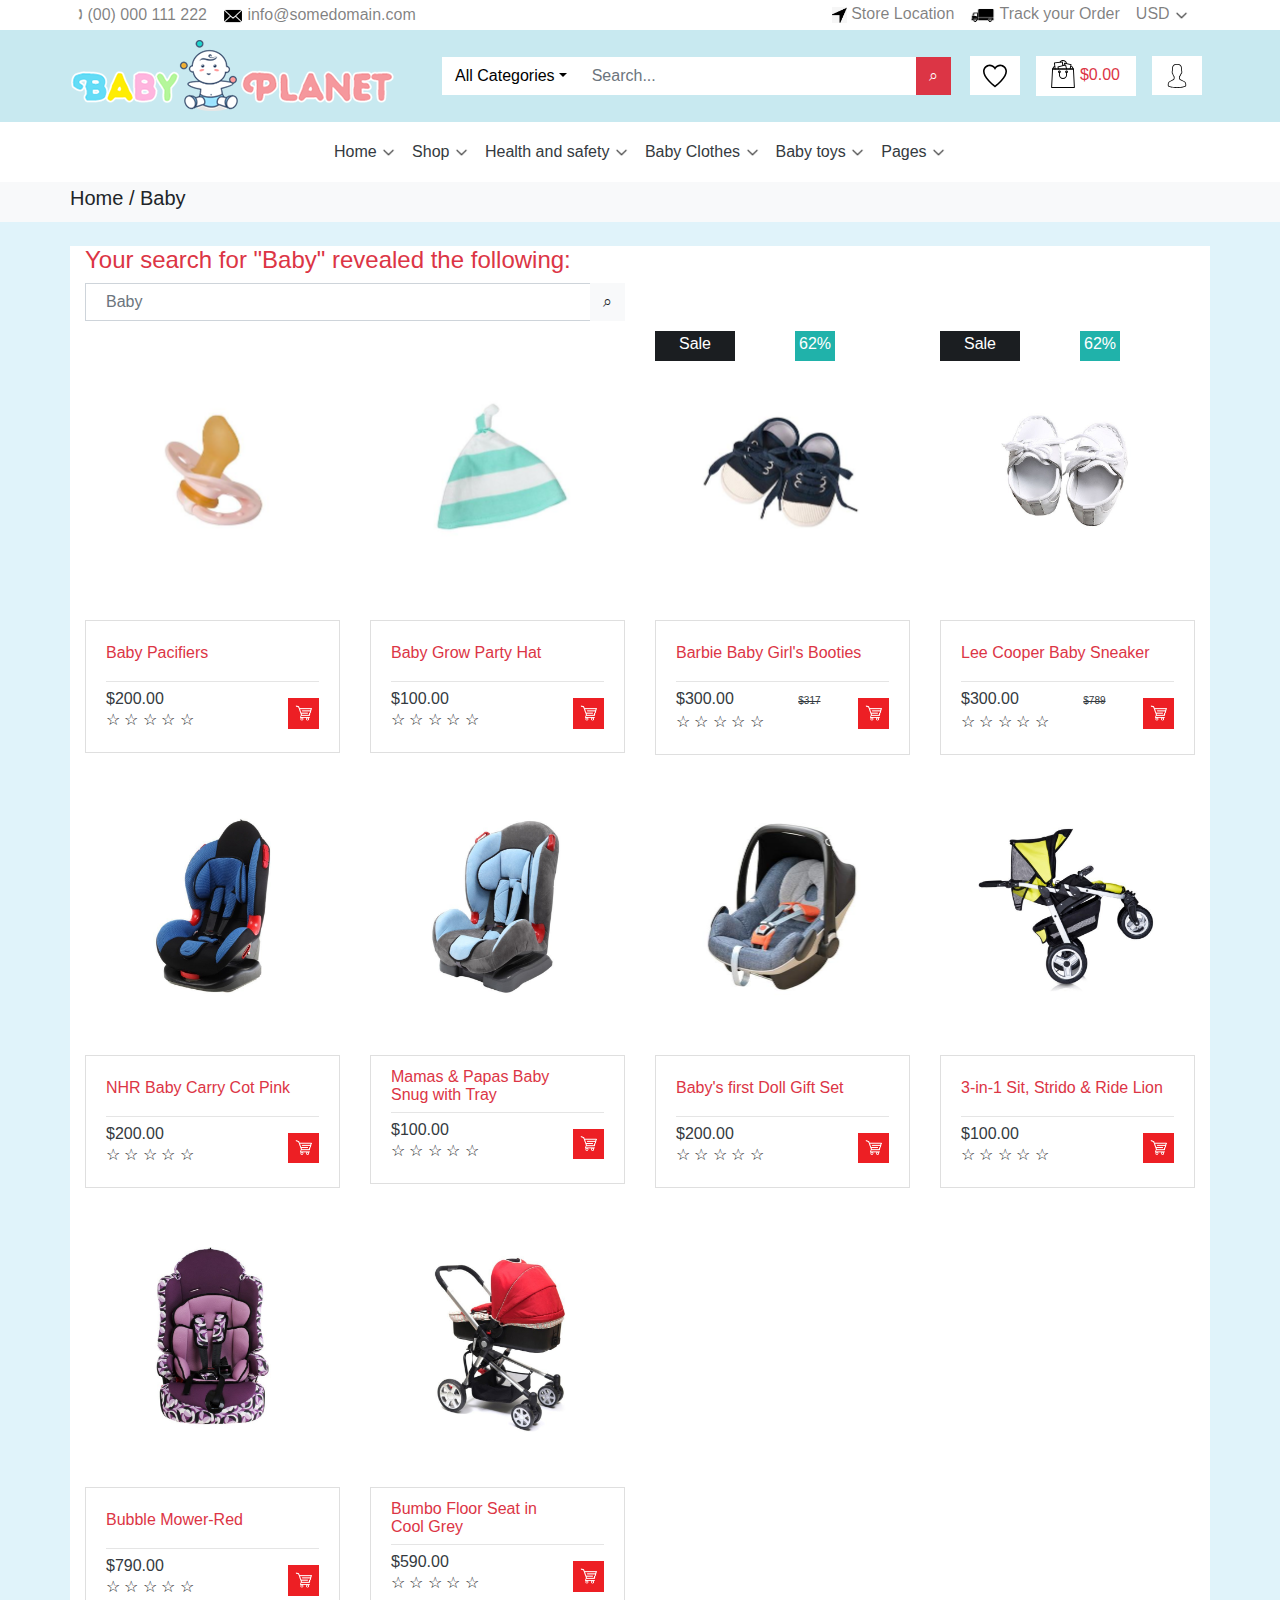
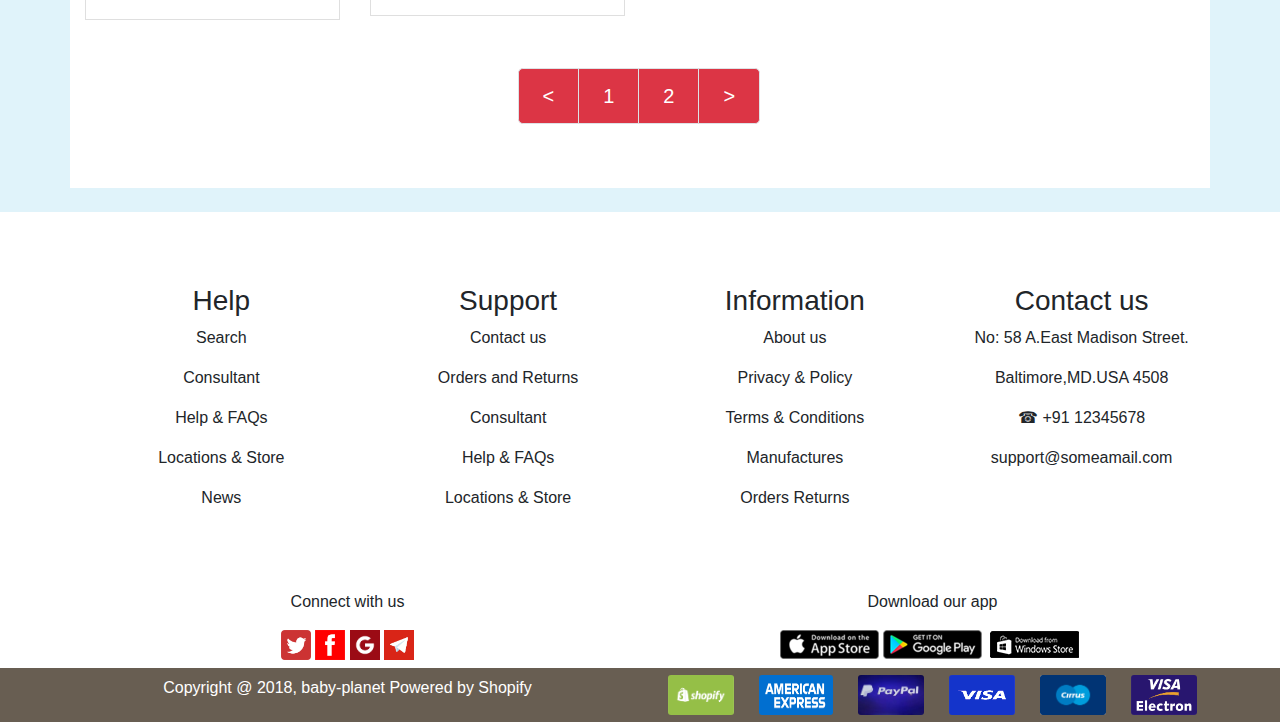
<file: index10.html>
<!DOCTYPE html>
<html lang="en">
<head>
    <meta charset="UTF-8">
    <title>Title</title>
    <link rel="stylesheet" href="Bootstrap/css/bootstrap.css">
    <link rel="stylesheet" href="Bootstrap/css/main10.css">
</head>
<body class="bg-1">
<nav class="navbar navbar-expand navbar-light bg-white mt-0 btn-group-vertical" style="height:30px;">
    <div class="container">
        <div class="row">
            <div class="col-md-12">
                <div class="collapse navbar-collapse">
                    <ul class="navbar-nav btn-group-vertical">
                        <li class="nav-item">
                            <a href="http://localhost:63342/e-Commerce/index2.html?_ijt=fehejj05q32r6vs1ungt57iejs" class="nav-link"><span>🕽</span> (00) 000 111 222</a>
                        </li>
                        <li class="nav-item">
                            <a href="#" class="nav-link"><img src="images/message.png" alt="" style="width: 20px"> info@somedomain.com</a>
                        </li>
                    </ul>
                    <ul class="navbar-nav btn-group-vertical mar-leftt">
                        <li class="nav-item">
                            <a href="#" class="nav-link"><img src="images/location.png" alt="" style="width: 15px"> Store Location</a>
                        <li>
                        <li class="nav-item">
                            <a href="#" class="nav-link"><img src="images/truck.png" alt="" style="width: 25px"> Track your Order</a>
                        </li>
                        <li class="nav-item">
                            <a href="#" class="nav-link">USD <img src="images/down-arrow.png" style="width: 15px" alt=""></a>
                        </li>
                    </ul>
                </div>
            </div>
        </div>
    </div>
</nav>
<nav class="navbar navbar-expand navbar-light bg-skyblue position-sticky sticky-top">
    <div class="container">
        <img src="images/logo.png" height="76" width="324" />
        <form action="#" method="get">
            <div class="input-group ml-5">
                <div class="input-group-prepend">
                    <button type="button" class="btn btn-lightt dropdown-toggle btn2">All Categories</button>
                </div>
                <input type="search" placeholder="Search..." class="form-control input1" style="width: 290px">
                <div class="input-group-append">
                    <button type="button" class="btn btn-danger btn2"><span>&telrec;</span></button>
                </div>
            </div>
        </form>
        <div class="collapse navbar-collapse">
            <ul class="navbar-nav ml-auto">
                <li class="nav-item">
                    <a href="#" class="nav-link">
                        <button type="button" class="btn btn-lightt btn2" style="width: 50px">
                            <img src="images/icon/favorite.svg" alt="">
                        </button>
                    </a>
                </li>
                <li class="nav-item">
                    <a href="#" class="nav-link">
                        <button type="button" class="btn btn-lightt btn2" style="width: 100px; height: 40px"  >
                            <img src="images/icon/shopping-bag.svg" style="height: 28px" class="float-left mat-t"/>
                            <p class="text-danger ml-2">$0.00</p>
                        </button>
                    </a>
                </li>
                <li class="nav-item">
                    <a href="#" class="nav-link">
                        <button type="button" class="btn btn-lightt btn2" style="width: 50px">
                            <img src="images/icon/user.svg" alt="">
                        </button>
                    </a>
                </li>
            </ul>
        </div>
    </div>
</nav>
<nav class="navbar navbar-expand navbar-light text-dark bg-white" style="height: 60px" >
    <div class="collapse navbar-collapse">
        <ul class="navbar-nav mx-auto btn-group-vertical list-unstyled">
            <li class="nav-item d-inline-block dropdown">
                <a href="#" class="nav-link text-dark" data-toggle="dropdown" data-target="#myDrop">Home <img src="images/down-arrow.png" alt="" style="width: 15px;"></a>
                <ul class="dropdown-menu" id="myDrop">
                    <li class="dropdown-item"><a href="http://localhost:63342/e-Commerce/index.html?_ijt=bamhs4s66ume18b2d06h1agvd0" class="nav-link">About</a></li>
                    <li class="dropdown-item"><a href="http://localhost:63342/e-Commerce/index2.html?_ijt=hbc3p09fda1lgpi2u9961fktaf" class="nav-link">Products</a></li>
                    <li class="dropdown-item"><a href="http://localhost:63342/e-Commerce/index3.html?_ijt=bamhs4s66ume18b2d06h1agvd0" class="nav-link">News</a></li>
                    <li class="dropdown-item"><a href="http://localhost:63342/e-Commerce/index4.html?_ijt=3vjunjqu60k28uougl7mft5gf" class="nav-link">Contact</a></li>
                    <li class="dropdown-item"><a href="http://localhost:63342/e-Commerce/index6.html?_ijt=215c22e1tbbm78nipf9abughqa" class="nav-link">Your Shopping Cart</a></li>
                    <li class="dropdown-item"><a href="http://localhost:63342/e-Commerce/index7.html?_ijt=tg2ggrt8uc8g7ql4okuk4m8cp6" class="nav-link">Account</a></li>
                    <li class="dropdown-item"><a href="http://localhost:63342/e-Commerce/index8.html?_ijt=6rvp9fj08q5stnqkufmb0nsu1k" class="nav-link">Hand Picked</a></li>
                    <li class="dropdown-item"><a href="http://localhost:63342/e-Commerce/index9.html?_ijt=l6re2ee68uo7sk5sg84pm2fnn3" class="nav-link">Create account</a></li>
                    <li class="dropdown-item"><a href="http://localhost:63342/e-Commerce/index10.html?_ijt=83t5qgpsqjvvvkjlvhom4snmoc" class="nav-link">Baby</a></li>
                </ul>
            </li>
            <li class="nav-item">
                <a href="http://localhost:63342/e-Commerce/index5.html?_ijt=fm2dkvefkk0u67ampop9a528pa" class="nav-link text-dark">Shop <img src="images/down-arrow.png" alt="" style="width: 15px;"></a>
            </li>
            <li class="nav-item">
                <a href="#" class="nav-link text-dark">Health and safety <img src="images/down-arrow.png" alt="" style="width: 15px;"></a>
            </li>
            <li class="nav-item">
                <a href="#" class="nav-link text-dark">Baby Clothes <img src="images/down-arrow.png" alt="" style="width: 15px;"></a>
            </li>
            <li class="nav-item">
                <a href="#" class="nav-link text-dark">Baby toys <img src="images/down-arrow.png" alt="" style="width: 15px;"></a>
            </li>
            <li class="nav-item">
                <a href="#" class="nav-link text-dark">Pages <img src="images/down-arrow.png" alt="" style="width: 15px;"></a>
            </li>
        </ul>
    </div>
</nav>
<nav class="navbar navbar-expand navbar-light bg-light" style="height: 40px">
    <div class="container">
        <div class="row">
            <div class="col-md-12">
                <h5 class="">Home / Baby</h5>
            </div>
        </div>
    </div>
</nav>
<div class="container">
    <div class="row my-4 bg-white">
        <div class="col-md-12">
            <h4 class="text-danger">Your search for "Baby" revealed the following:</h4>
            <div class="row">
                <div class="col-md-6">
                    <form action="#" method="get">
                        <div class="input-group">
                            <input type="search" placeholder="Baby" class="form-control form-check btn2">
                            <div class="input-group-append">
                                <button type="button" class="btn btn-light text-center btn2">
                                    <span>&telrec;</span>
                                </button>
                            </div>
                        </div>
                    </form>
                </div>
            </div>
            <div class="row">
                <div class="col-md-3">
                    <img src="images/tovars/baby50_grande.jpg" alt="" class="img-fluid">
                    <div class="card btn2">
                        <div class="card-body">
                            <p class="text-danger">Baby Pacifiers</p>
                            <hr class="text-center">
                            <div class="row">
                                <div class="col-md-9">
                                    <h6 class="text-dark lh2">$200.00</h6>
                                    <span class="m-socks lh2">&star;</span>
                                    <span>&star;</span>
                                    <span>&star;</span>
                                    <span>&star;</span>
                                    <span>&star;</span>
                                </div>
                                <div class="col-md-3">
                                    <a href="#">
                                        <img src="images/korzinka.png" alt="" class="img-fluid ">
                                    </a>
                                </div>
                            </div>
                        </div>
                    </div>
                </div>
                <div class="col-md-3">
                    <img src="images/tovars/baby2_grande.jpg" alt="" class="img-fluid">
                    <div class="card btn2">
                        <div class="card-body">
                            <p class="text-danger">Baby Grow Party Hat</p>
                            <hr class="text-center">
                            <div class="row">
                                <div class="col-md-9">
                                    <h6 class="text-dark lh2">$100.00</h6>
                                    <span class="m-socks lh2">&star;</span>
                                    <span>&star;</span>
                                    <span>&star;</span>
                                    <span>&star;</span>
                                    <span>&star;</span>
                                </div>
                                <div class="col-md-3">
                                    <a href="#">
                                        <img src="images/korzinka.png" alt="" class="img-fluid ">
                                    </a>

                                </div>
                            </div>
                        </div>
                    </div>
                </div>
                <div class="col-md-3">
                    <div class="sale">
                        <div class="sale1">Sale</div>
                        <div class="a5">62%</div>
                    </div>
                    <img src="images/tovars/baby48_3f78feff-f864-4431-82e3-b8f49277bf98_grande.jpg" alt="" class="img-fluid">
                    <div class="card btn2">
                        <div class="card-body">
                            <p class="text-danger">Barbie Baby Girl's Booties</p>
                            <hr class="text-center">
                            <div class="row">
                                <div class="col-md-9">
                                    <h6 class="text-dark lh2">$300.00 <del class="font-13">$317</del></h6>
                                    <span class="m-socks lh2">&star;</span>
                                    <span>&star;</span>
                                    <span>&star;</span>
                                    <span>&star;</span>
                                    <span>&star;</span>
                                </div>
                                <div class="col-md-3">
                                    <a href="#">
                                        <img src="images/korzinka.png" alt="" class="img-fluid ">
                                    </a>

                                </div>
                            </div>
                        </div>
                    </div>
                </div>
                <div class="col-md-3">
                    <div class="sale">
                        <div class="sale1">Sale</div>
                        <div class="a5">62%</div>
                    </div>
                    <img src="images/tovars/baby24.jpg" alt="" class="img-fluid">
                    <div class="card btn2">
                        <div class="card-body">
                            <p class="text-danger">Lee Cooper Baby Sneaker</p>
                            <hr class="text-center">
                            <div class="row">
                                <div class="col-md-9">
                                    <h6 class="text-dark lh2">$300.00 <del class="font-13">$789</del></h6>
                                    <span class="m-socks lh2">&star;</span>
                                    <span>&star;</span>
                                    <span>&star;</span>
                                    <span>&star;</span>
                                    <span>&star;</span>
                                </div>
                                <div class="col-md-3">
                                    <a href="#">
                                        <img src="images/korzinka.png" alt="" class="img-fluid ">
                                    </a>

                                </div>
                            </div>
                        </div>
                    </div>
                </div>
            </div>
            <div class="row">
                <div class="col-md-3">
                    <img src="images/tovars/baby10.jpg" alt="" class="img-fluid">
                    <div class="card btn2">
                        <div class="card-body">
                            <p class="text-danger">NHR Baby Carry Cot Pink</p>
                            <hr class="text-center">
                            <div class="row">
                                <div class="col-md-9">
                                    <h6 class="text-dark lh2">$200.00</h6>
                                    <span class="m-socks lh2">&star;</span>
                                    <span>&star;</span>
                                    <span>&star;</span>
                                    <span>&star;</span>
                                    <span>&star;</span>
                                </div>
                                <div class="col-md-3">
                                    <a href="#">
                                        <img src="images/korzinka.png" alt="" class="img-fluid ">
                                    </a>

                                </div>
                            </div>
                        </div>
                    </div>
                </div>
                <div class="col-md-3">
                    <img src="images/tovars/baby14.jpg" alt="" class="img-fluid">
                    <div class="card btn2">
                        <div class="card-body">
                            <p class="text-danger lh2">Mamas & Papas Baby</p>
                            <p class="text-danger lh2">Snug with Tray</p>
                            <hr class="text-center">
                            <div class="row">
                                <div class="col-md-9">
                                    <h6 class="text-dark lh2">$100.00</h6>
                                    <span class="m-socks lh2">&star;</span>
                                    <span>&star;</span>
                                    <span>&star;</span>
                                    <span>&star;</span>
                                    <span>&star;</span>
                                </div>
                                <div class="col-md-3">
                                    <a href="#">
                                        <img src="images/korzinka.png" alt="" class="img-fluid ">
                                    </a>

                                </div>
                            </div>
                        </div>
                    </div>
                </div>
                <div class="col-md-3">
                    <img src="images/tovars/baby17_grande.jpg" alt="" class="img-fluid">
                    <div class="card btn2">
                        <div class="card-body">
                            <p class="text-danger">Baby's first Doll Gift Set</p>
                            <hr class="text-center">
                            <div class="row">
                                <div class="col-md-9">
                                    <h6 class="text-dark lh2">$200.00</h6>
                                    <span class="m-socks lh2">&star;</span>
                                    <span>&star;</span>
                                    <span>&star;</span>
                                    <span>&star;</span>
                                    <span>&star;</span>
                                </div>
                                <div class="col-md-3">
                                    <a href="#">
                                        <img src="images/korzinka.png" alt="" class="img-fluid ">
                                    </a>

                                </div>
                            </div>
                        </div>
                    </div>
                </div>
                <div class="col-md-3">
                    <img src="images/tovars/baby21.jpg" alt="" class="img-fluid">
                    <div class="card btn2">
                        <div class="card-body">
                            <p class="text-danger">3-in-1 Sit, Strido & Ride Lion</p>
                            <hr class="text-center">
                            <div class="row">
                                <div class="col-md-9">
                                    <h6 class="text-dark lh2">$100.00</h6>
                                    <span class="m-socks lh2">&star;</span>
                                    <span>&star;</span>
                                    <span>&star;</span>
                                    <span>&star;</span>
                                    <span>&star;</span>
                                </div>
                                <div class="col-md-3">
                                    <a href="#">
                                        <img src="images/korzinka.png" alt="" class="img-fluid ">
                                    </a>

                                </div>
                            </div>
                        </div>
                    </div>
                </div>
            </div>
            <div class="row">
                <div class="col-md-3">
                    <img src="images/tovars/baby13.jpg" alt="" class="img-fluid">
                    <div class="card btn2">
                        <div class="card-body">
                            <p class="text-danger">Bubble Mower-Red</p>
                            <hr class="text-center">
                            <div class="row">
                                <div class="col-md-9">
                                    <h6 class="text-dark lh2">$790.00</h6>
                                    <span class="m-socks lh2">&star;</span>
                                    <span>&star;</span>
                                    <span>&star;</span>
                                    <span>&star;</span>
                                    <span>&star;</span>
                                </div>
                                <div class="col-md-3">
                                    <a href="#">
                                        <img src="images/korzinka.png" alt="" class="img-fluid ">
                                    </a>

                                </div>
                            </div>
                        </div>
                    </div>
                </div>
                <div class="col-md-3">
                    <img src="images/tovars/baby22.jpg" alt="" class="img-fluid">
                    <div class="card btn2">
                        <div class="card-body">
                            <p class="text-danger lh2">Bumbo Floor Seat in</p>
                            <p class="text-danger lh2">Cool Grey</p>
                            <hr class="text-center">
                            <div class="row">
                                <div class="col-md-9">
                                    <h6 class="text-dark lh2">$590.00</h6>
                                    <span class="m-socks lh2">&star;</span>
                                    <span>&star;</span>
                                    <span>&star;</span>
                                    <span>&star;</span>
                                    <span>&star;</span>
                                </div>
                                <div class="col-md-3">
                                    <a href="#">
                                        <img src="images/korzinka.png" alt="" class="img-fluid ">
                                    </a>

                                </div>
                            </div>
                        </div>
                    </div>
                </div>
            </div>
            <div class="row my-5">
                <div class="col-md-12 text-center">
                    <ul class="pagination pagination-lg text-center mx-auto" style="width: 245px">
                        <li class="page-item "><a href="#" class="page-link bg-danger text-white"><</a></li>
                        <li class="page-item "><a href="#" class="page-link bg-danger text-white">1</a></li>
                        <li class="page-item "><a href="#" class="page-link bg-danger text-white">2</a></li>
                        <li class="page-item "><a href="#" class="page-link bg-danger text-white">></a></li>
                    </ul>
                </div>
            </div>
        </div>
    </div>
</div>
<nav class="navbar navbar-expand bg-white text-center" style="">
    <div class="container m-0 p-0 my-5 bg-white mx-auto text-center" style="">
        <div class="row ml-2" style="width: 1200px;">
            <div class="col-md-3 mt-3">
                <h3>Help</h3>
                <p>Search</p>
                <p>Consultant</p>
                <p>Help & FAQs</p>
                <p>Locations & Store</p>
                <p>News</p>
            </div>
            <div class="col-md-3 mt-3">
                <h3>Support</h3>
                <p>Contact us</p>
                <p>Orders and Returns</p>
                <p>Consultant</p>
                <p>Help & FAQs</p>
                <p>Locations & Store</p>
            </div>
            <div class="col-md-3 mt-3">
                <h3>Information</h3>
                <p>About us</p>
                <p>Privacy & Policy</p>
                <p>Terms & Conditions</p>
                <p>Manufactures</p>
                <p>Orders Returns</p>
            </div>
            <div class="col-md-3 mt-3">
                <h3>Contact us</h3>
                <p>No: 58 A.East Madison Street.</p>
                <p>Baltimore,MD.USA 4508</p>
                <p><span>&phone;</span> +91 12345678</p>
                <p>support@someamail.com</p>
            </div>
        </div>
    </div>
</nav>
<nav class="navbar navbar-expand bg-white text-center" style="">
    <div class="container">
        <div class="row">
            <div class="col-md-6" style="width:600px;">
                <div class="row">
                    <div class="col-md-12">
                        <p>Connect with us</p>
                    </div>
                </div>
                <div class="row">
                    <div class="col-md-12">
                        <a href="#"><img src="images/twitter.png" alt="" style="width: 30px"></a>
                        <a href="#"><img src="images/facebook.png" alt="" style="width: 30px"></a>
                        <a href="#"><img src="images/google.jpg" alt="" style="width: 30px"></a>
                        <a href="#"><img src="images/telegram.png" alt="" style="width: 30px"></a>
                    </div>
                </div>
            </div>
            <div class="col-md-6" style="width: 600px;">
                <div class="row">
                    <div class="col-md-12">
                        <p>Download our app</p>
                    </div>
                    <div class="row mx-auto">
                        <div class="col-md-12">
                            <a href="#"><img src="images/icon/App-logo-1.png" alt=""></a>
                            <a href="#"><img src="images/icon/App-logo-2.png" alt=""></a>
                            <a href="#"><img src="images/icon/App-logo-3.png" alt=""></a>
                        </div>
                    </div>
                </div>
            </div>
        </div>
    </div>
</nav>
<nav class="navbar-nav navbar-expand bg-color">
    <div class="container">
        <div class="row">
            <div class="col-md-6 text-center">
                <a href="#" class="nav-link text-white">Copyright @ 2018, baby-planet Powered by Shopify</a>
            </div>
            <div class="col-md-6 text-center">
                <div class="btn-group">
                    <a href="#" class="btn">
                        <img src="images/shopify.png" alt="" class="img-fluid d" style="width: 80px; height: 40px">
                    </a>
                    <a href="#" class="btn">
                        <img src="images/american.png" alt="" class="img-fluid d" style="width: 90px; height: 40px">
                    </a>
                    <a href="#" class="btn">
                        <img src="images/paypal.jfif" alt="" class="img-fluid d" style="width: 80px; height: 40px">
                    </a>
                    <a href="#" class="btn">
                        <img src="images/vsia.png" alt="" class="img-fluid d" style="width: 80px; height: 40px">
                    </a>
                    <a href="#" class="btn">
                        <img src="images/currus.png" alt="" class="img-fluid d" style="width: 80px; height: 40px">
                    </a>
                    <a href="#" class="btn">
                        <img src="images/visa%20e.png" alt="" class="img-fluid d" style="width: 80px; height: 40px">
                    </a>
                </div>
            </div>
        </div>
    </div>
</nav>
<script src="Bootstrap/js/jQuery.min.js"></script>
<script src="Bootstrap/js/src/popover.js"></script>
<script src="Bootstrap/js/bootstrap.js"></script>
</body>
</html>
</file>
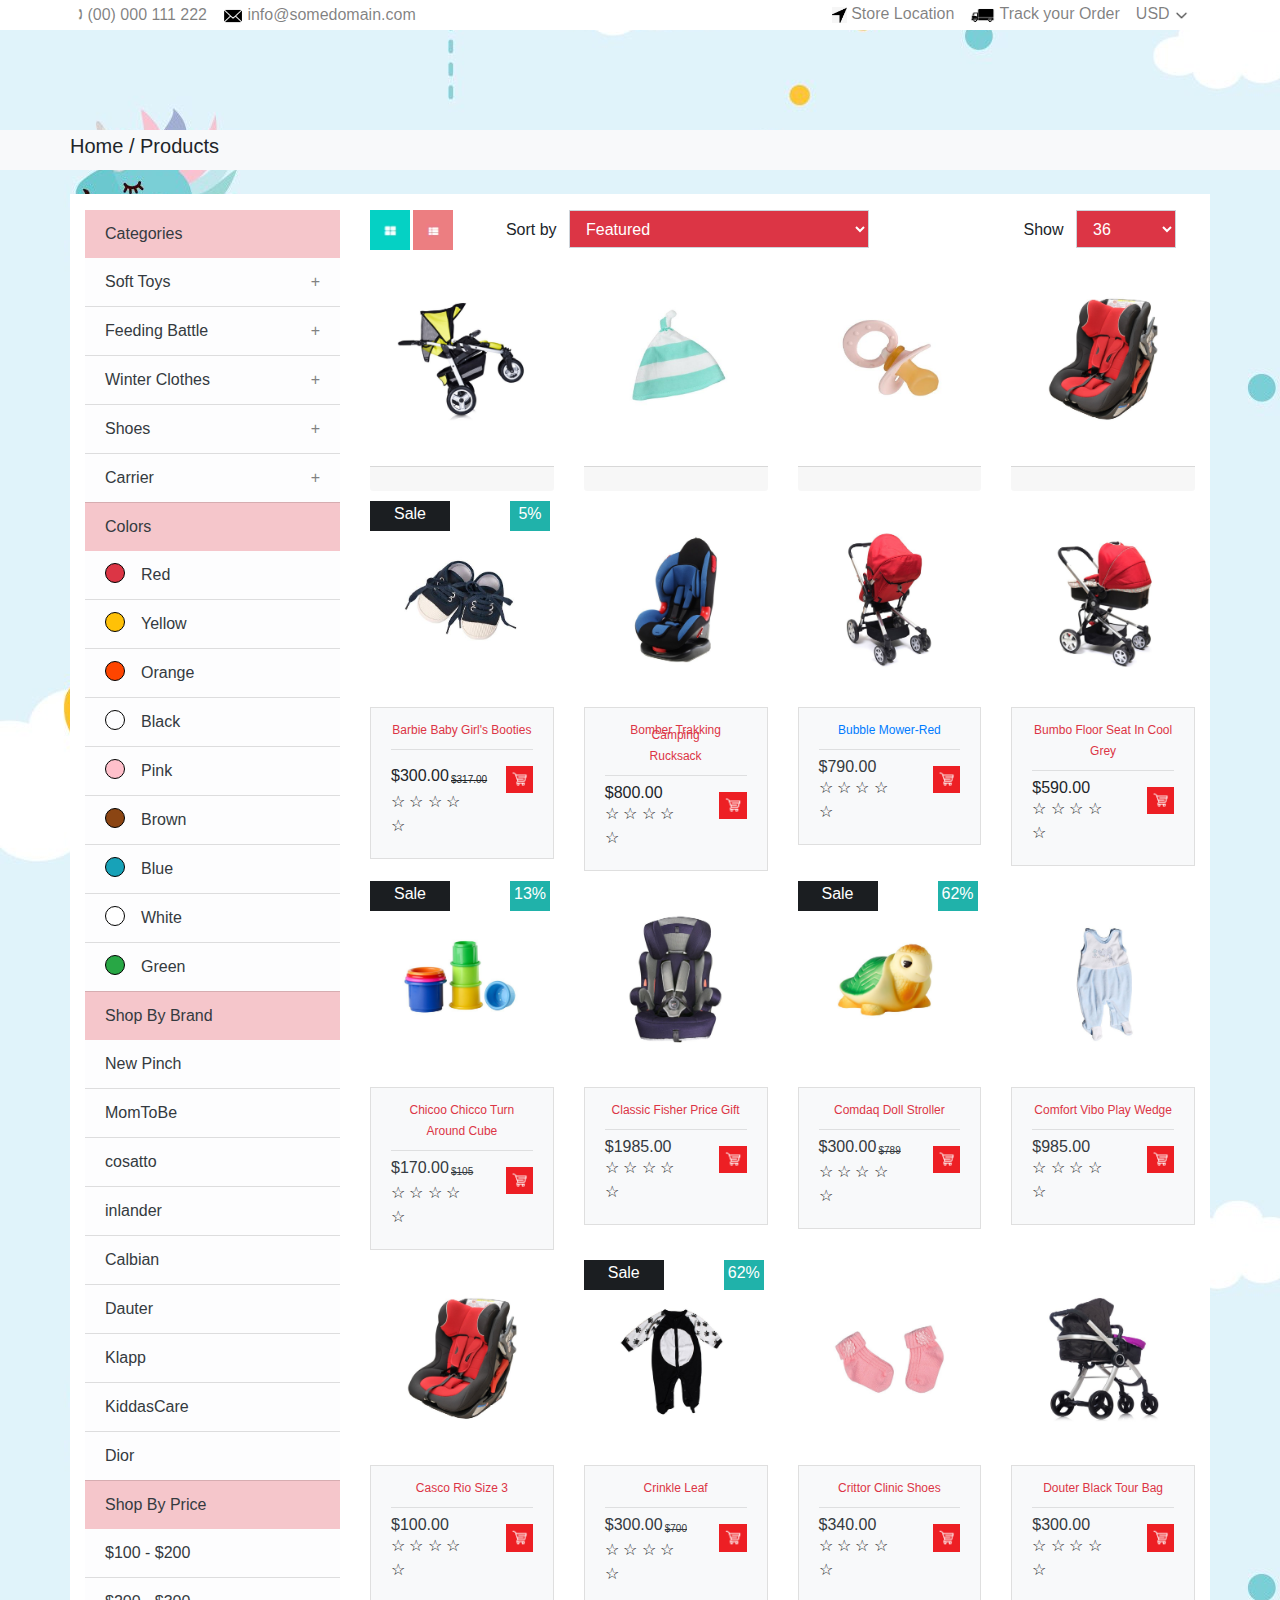
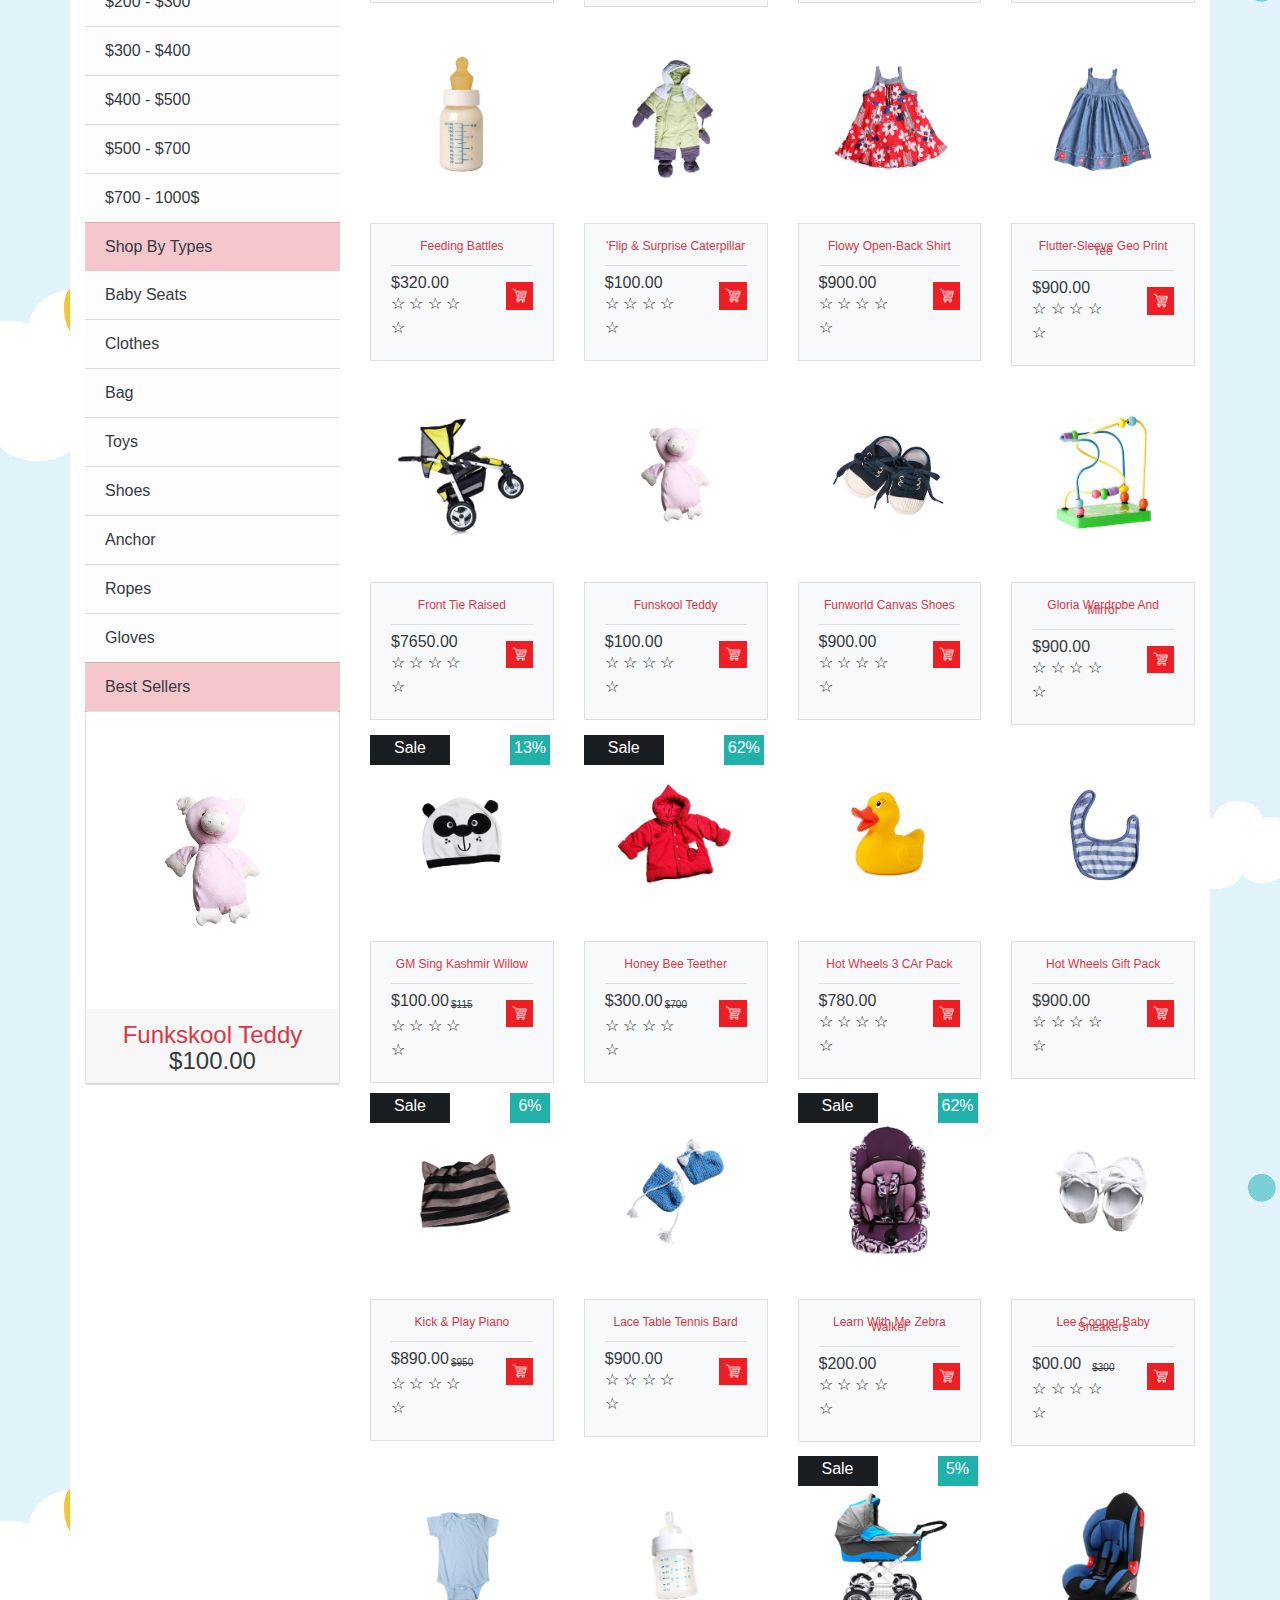
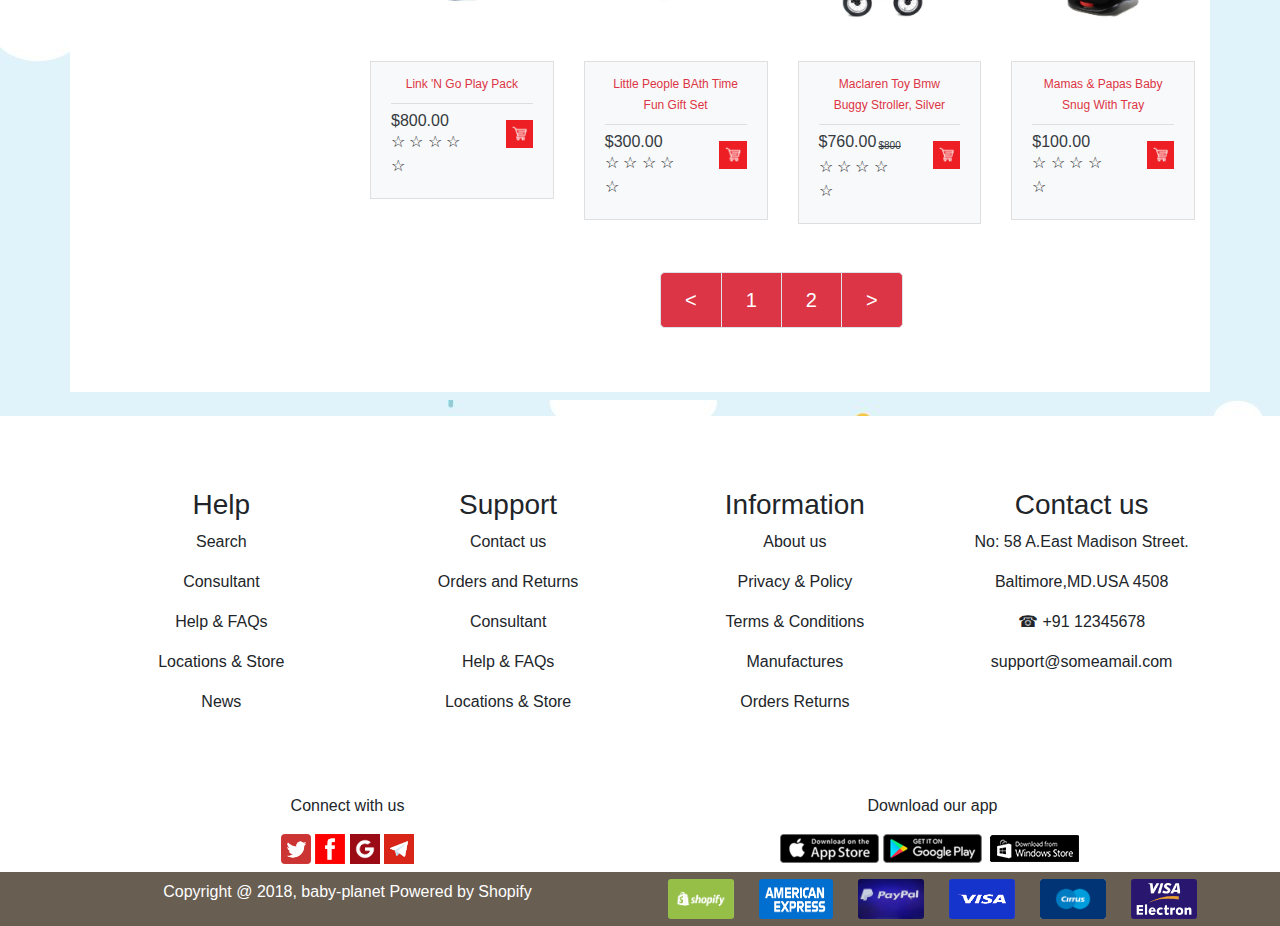
<file: index2.html>
<!DOCTYPE html>
<html lang="en">
<head>
    <meta charset="UTF-8">
    <title>Title</title>
    <link rel="stylesheet" href="Bootstrap/css/bootstrap.css">
    <link rel="stylesheet" href="Bootstrap/css/main2.css">
</head>
<body class="bg-1">
<nav class="navbar navbar-expand navbar-light bg-white mt-0 btn-group-vertical" style="height:30px;">
    <div class="container">
        <div class="row">
            <div class="col-md-12">
                <div class="collapse navbar-collapse">
                    <ul class="navbar-nav btn-group-vertical">
                        <li class="nav-item">
                            <a href="http://localhost:63342/e-Commerce/index2.html?_ijt=fehejj05q32r6vs1ungt57iejs" class="nav-link"><span>🕽</span> (00) 000 111 222</a>
                        </li>
                        <li class="nav-item">
                            <a href="#" class="nav-link"><img src="images/message.png" alt="" style="width: 20px"> info@somedomain.com</a>
                        </li>
                    </ul>
                    <ul class="navbar-nav btn-group-vertical mar-leftt">
                        <li class="nav-item">
                            <a href="#" class="nav-link"><img src="images/location.png" alt="" style="width: 15px"> Store Location</a>
                        <li>
                        <li class="nav-item">
                            <a href="#" class="nav-link"><img src="images/truck.png" alt="" style="width: 25px"> Track your Order</a>
                        </li>
                        <li class="nav-item">
                            <a href="#" class="nav-link">USD <img src="images/down-arrow.png" style="width: 15px" alt=""></a>
                        </li>
                    </ul>
                </div>
            </div>
        </div>
    </div>
</nav>
<nav class="navbar navbar-expand navbar-light bg-light" style="height: 40px; margin-top: 100px;">
    <div class="container">
        <div class="row">
            <div class="col-md-12">
                <h5 class="">Home / Products</h5>
            </div>
        </div>
    </div>
</nav>
<div class="container bg-white my-4">
    <div class="row">
        <div class="col-md-3">
            <ul class="list-group list-group-flush mt-3">
                <li class="list-group-item list-group-item-action list-group-item-danger" data-toggle="collapse" data-target="#myCollapse"><a href="#" class="text-dark" >Categories</a></li>
                <li class="collapse show" id="myCollapse">
                    <ul class="list-group list-group-flush">
                        <li class="list-group-item list-group-item-action list-group-item-light"><a href="#" class="text-dark">Soft Toys</a><span class="float-right">+</span></li>
                        <li class="list-group-item list-group-item-action list-group-item-light"><a href="#" class="text-dark">Feeding Battle</a><span class="float-right">+</span></li>
                        <li class="list-group-item list-group-item-action list-group-item-light"><a href="#" class="text-dark">Winter Clothes</a><span class="float-right">+</span></li>
                        <li class="list-group-item list-group-item-action list-group-item-light"><a href="#" class="text-dark">Shoes</a><span class="float-right">+</span></li>
                        <li class="list-group-item list-group-item-action list-group-item-light"><a href="#" class="text-dark">Carrier</a><span class="float-right">+</span></li>
                    </ul>
                </li>
                <li class="list-group-item list-group-item-action list-group-item-danger" data-toggle="collapse" data-target="#myCollapse2"><a href="#" class="text-dark">Colors</a></li>
                <li class="collapse show" id="myCollapse2">
                    <ul class="list-group list-group-flush">
                        <li class="list-group-item list-group-item-action list-group-item-light"><div class="avanl bg-danger"></div><a href="#" class="text-dark ml-3">Red</a></li>
                        <li class="list-group-item list-group-item-action list-group-item-light"><div class="avanl bg-warning"></div><a href="#" class="text-dark ml-3">Yellow</a></li>
                        <li class="list-group-item list-group-item-action list-group-item-light"><div class="avanl bg-orange"></div><a href="#" class="text-dark ml-3">Orange</a></li>
                        <li class="list-group-item list-group-item-action list-group-item-light"><div class="avanl bg-black"></div><a href="#" class="text-dark ml-3">Black</a></li>
                        <li class="list-group-item list-group-item-action list-group-item-light"><div class="avanl bg-pink"></div><a href="#" class="text-dark ml-3">Pink</a></li>
                        <li class="list-group-item list-group-item-action list-group-item-light"><div class="avanl bg-brown"></div><a href="#" class="text-dark ml-3">Brown</a></li>
                        <li class="list-group-item list-group-item-action list-group-item-light"><div class="avanl bg-info"></div><a href="#" class="text-dark ml-3">Blue</a></li>
                        <li class="list-group-item list-group-item-action list-group-item-light"><div class="avanl bg-white"></div><a href="#" class="text-dark ml-3">White</a></li>
                        <li class="list-group-item list-group-item-action list-group-item-light"><div class="avanl bg-success"></div><a href="#" class="text-dark ml-3">Green</a></li>
                    </ul>
                </li>
                <li class="list-group-item list-group-item-action list-group-item-danger" data-toggle="collapse" data-target="#myCollapse3"><a href="#" class="text-dark">Shop By Brand</a></li>
                <li class="collapse show" id="myCollapse3">
                    <ul class="list-group list-group-flush">
                        <li class="list-group-item list-group-item-action list-group-item-light"><a href="#" class="text-dark">New Pinch</a></li>
                        <li class="list-group-item list-group-item-action list-group-item-light"><a href="#" class="text-dark">MomToBe</a></li>
                        <li class="list-group-item list-group-item-action list-group-item-light"><a href="#" class="text-dark">cosatto</a></li>
                        <li class="list-group-item list-group-item-action list-group-item-light"><a href="#" class="text-dark">inlander</a></li>
                        <li class="list-group-item list-group-item-action list-group-item-light"><a href="#" class="text-dark">Calbian</a></li>
                        <li class="list-group-item list-group-item-action list-group-item-light"><a href="#" class="text-dark">Dauter</a></li>
                        <li class="list-group-item list-group-item-action list-group-item-light"><a href="#" class="text-dark">Klapp</a></li>
                        <li class="list-group-item list-group-item-action list-group-item-light"><a href="#" class="text-dark">KiddasCare</a></li>
                        <li class="list-group-item list-group-item-action list-group-item-light"><a href="#" class="text-dark">Dior</a></li>
                    </ul>
                </li>
                <li class="list-group-item list-group-item-action list-group-item-danger" data-toggle="collapse" data-target="#myCollapse4"><a href="#" class="text-dark">Shop By Price</a></li>
                <li class="collapse show" id="myCollapse4">
                    <ul class="list-group list-group-flush">
                        <li class="list-group-item list-group-item-action list-group-item-light"><a href="#" class="text-dark">$100 - $200</a></li>
                        <li class="list-group-item list-group-item-action list-group-item-light"><a href="#" class="text-dark">$200 - $300</a></li>
                        <li class="list-group-item list-group-item-action list-group-item-light"><a href="#" class="text-dark">$300 - $400</a></li>
                        <li class="list-group-item list-group-item-action list-group-item-light"><a href="#" class="text-dark">$400 - $500</a></li>
                        <li class="list-group-item list-group-item-action list-group-item-light"><a href="#" class="text-dark">$500 - $700</a></li>
                        <li class="list-group-item list-group-item-action list-group-item-light"><a href="#" class="text-dark">$700 - 1000$</a></li>
                    </ul>
                </li>
                <li class="list-group-item list-group-item-action list-group-item-danger" data-toggle="collapse" data-target="#myCollapse5"><a href="#" class="text-dark">Shop By Types</a></li>
                <li class="collapse show" id="myCollapse5">
                    <ul class="list-group list-group-flush">
                        <li class="list-group-item list-group-item-action list-group-item-light"><a href="#" class="text-dark">Baby Seats</a></li>
                        <li class="list-group-item list-group-item-action list-group-item-light"><a href="#" class="text-dark">Clothes</a></li>
                        <li class="list-group-item list-group-item-action list-group-item-light"><a href="#" class="text-dark">Bag</a></li>
                        <li class="list-group-item list-group-item-action list-group-item-light"><a href="#" class="text-dark">Toys</a></li>
                        <li class="list-group-item list-group-item-action list-group-item-light"><a href="#" class="text-dark">Shoes</a></li>
                        <li class="list-group-item list-group-item-action list-group-item-light"><a href="#" class="text-dark">Anchor</a></li>
                        <li class="list-group-item list-group-item-action list-group-item-light"><a href="#" class="text-dark">Ropes</a></li>
                        <li class="list-group-item list-group-item-action list-group-item-light"><a href="#" class="text-dark">Gloves</a></li>
                    </ul>
                </li>
                <li class="list-group-item list-group-item-action list-group-item-danger" data-toggle="collapse" data-target="#myCollapse6"><a href="#" class="text-dark">Best Sellers</a></li>
                <li class="collapse show" id="myCollapse6">
                    <div class="card mb-5">
                        <img src="images/tovars/baby44.jpg" alt="" class="img-fluid">
                        <div class="card-header">
                            <h4 class="text-center text-danger">Funkskool Teddy</h4>
                            <h4 class="text-dark text-center lh1">$100.00</h4>
                        </div>
                    </div>
                </li>
            </ul>
            <br>
        </div>
        <div class="col-md-9">
            <div class="row mt-3 btn-group-vertical" >
                <div class="col-md-12" style="width: 100%">
                    <button type="button" class="btn btn2 btn-kok text-center btn-group-vertical" style="width: 40px; height: 40px;">
                        <img src="images/img/4.png" alt="" class="img-fluid">
                    </button>
                    <button type="button" class="btn btn2 btn-qizil text-center btn-group-vertical" style="width: 40px; height: 40px;">
                        <img src="images/img/5.png" alt="" class="img-fluid">
                    </button>
                    <label for="sort" class="d-inline-block ml-5">Sort by</label>
                    <select name="sort" id="sort" class="btn2 bg-danger text-white form-control d-inline-block ml-2" style="width: 300px;">
                        <option value="1">Featured</option>
                    </select>
                    <label for="show" class="d-inline-block ml-54">Show</label>
                    <select name="show" id="show" class="d-inline-block ml-2 bg-danger form-control text-white btn2" style="width: 100px;">
                        <option value="1">1</option>
                        <option value="2">2</option>
                        <option value="3">3</option>
                        <option value="4">4</option>
                        <option value="5">5</option>
                        <option value="6">6</option>
                        <option value="7">7</option>
                        <option value="8">8</option>
                        <option value="9">9</option>
                        <option value="10">10</option>
                        <option value="11">11</option>
                        <option value="12">12</option>
                        <option value="13">13</option>
                        <option value="14">14</option>
                        <option value="15">15</option>
                        <option value="16">16</option>
                        <option value="17">17</option>
                        <option value="18">18</option>
                        <option value="19">19</option>
                        <option value="20">20</option>
                        <option value="21">21</option>
                        <option value="22">22</option>
                        <option value="23">23</option>
                        <option value="24">24</option>
                        <option value="25">25</option>
                        <option value="26">26</option>
                        <option value="27">27</option>
                        <option value="28">28</option>
                        <option value="29">29</option>
                        <option value="30">30</option>
                        <option value="31">31</option>
                        <option value="32">32</option>
                        <option value="33">33</option>
                        <option value="34">34</option>
                        <option value="35">35</option>
                        <option value="36" selected>36</option>
                        <option value="37">37</option>
                    </select>
                </div>
            </div>
            <div class="row">
                <div class="col-md-3">
                    <img src="images/tovars/baby21.jpg" alt="" class="img-fluid">
                    <div class="card-footer"></div>
                </div>
                <div class="col-md-3">
                    <img src="images/tovars/baby2_grande.jpg" alt="" class="img-fluid">
                    <div class="card-footer"></div>
                </div>
                <div class="col-md-3">
                    <img src="images/tovars/baby-related45_grande.jpg" alt="" class="img-fluid">
                    <div class="card-footer"></div>
                </div>
                <div class="col-md-3">
                    <img src="images/tovars/baby16.jpg" alt="" class="img-fluid">
                    <div class="card-footer"></div>
                </div>
            </div>
            <div class="row">
                <div class="col-md-3">
                    <div class="sale">
                        <div class="sale1">Sale</div>
                        <div class="a5">5%</div>
                    </div>
                    <img src="images/tovars/baby48_3f78feff-f864-4431-82e3-b8f49277bf98_grande.jpg" alt="" class="img-fluid">
                    <div class="card btn2">

                        <div class="card-body bg-light">
                            <p class="text-danger text-center font-12 lh1">Barbie Baby Girl's Booties</p>
                            <hr class="text-center">
                            <div class="row">
                                <div class="col-md-8">
                                    <h6 class="text-darklh1 lh2 d-inline-block">$300.00 <del class="font-13">$317.00</del></h6>
                                    <span class="m-socks lh2">&star;</span>
                                    <span>&star;</span>
                                    <span>&star;</span>
                                    <span>&star;</span>
                                    <span>&star;</span>
                                </div>
                                <div class="col-md-4">
                                    <a href="#">
                                        <img src="images/korzinka.png" alt="" class="img-fluid ">
                                    </a>

                                </div>
                            </div>
                        </div>
                    </div>
                </div>
                <div class="col-md-3">
                    <img src="images/tovars/baby10.jpg" alt="" class="img-fluid">
                    <div class="card btn2">
                        <div class="card-body bg-light">
                            <p class="text-danger text-center font-12 lh1">Bomber Trakking Camping</p>
                            <p class="text-danger text-center font-12 lh1">Rucksack</p>
                            <hr class="text-center">
                            <div class="row">
                                <div class="col-md-8">
                                    <h6 class="text-darklh1 lh2">$800.00</h6>
                                    <span class="m-socks lh2">&star;</span>
                                    <span>&star;</span>
                                    <span>&star;</span>
                                    <span>&star;</span>
                                    <span>&star;</span>
                                </div>
                                <div class="col-md-4">
                                    <a href="#">
                                        <img src="images/korzinka.png" alt="" class="img-fluid ">
                                    </a>

                                </div>
                            </div>
                        </div>
                    </div>
                </div>
                <div class="col-md-3">
                    <img src="images/tovars/baby-related26_46589170-0481-487b-98e7-b9e0f6bb2a23.jpg" alt="" class="img-fluid">
                    <div class="card btn2">
                        <div class="card-body bg-light">
                            <p class="text-primary text-center font-12 lh1">Bubble Mower-Red</p>
                            <hr class="text-center">
                            <div class="row">
                                <div class="col-md-8">
                                    <h6 class="text-dark lh2">$790.00</h6>
                                    <span class="m-socks lh2">&star;</span>
                                    <span>&star;</span>
                                    <span>&star;</span>
                                    <span>&star;</span>
                                    <span>&star;</span>
                                </div>
                                <div class="col-md-4">
                                    <a href="#">
                                        <img src="images/korzinka.png" alt="" class="img-fluid ">
                                    </a>

                                </div>
                            </div>
                        </div>
                    </div>
                </div>
                <div class="col-md-3">
                    <img src="images/tovars/baby22.jpg" alt="" class="img-fluid">
                    <div class="card btn2">
                        <div class="card-body bg-light">
                            <p class="text-danger text-center font-12 lh1">Bumbo Floor Seat In Cool</p>
                            <p class="text-danger text-center font-12 lh1">Grey</p>
                            <hr class="text-center">
                            <div class="row">
                                <div class="col-md-8">
                                    <h6 class="text-darklh1 lh2">$590.00</h6>
                                    <span class="m-socks lh2">&star;</span>
                                    <span>&star;</span>
                                    <span>&star;</span>
                                    <span>&star;</span>
                                    <span>&star;</span>
                                </div>
                                <div class="col-md-4">
                                    <a href="#">
                                        <img src="images/korzinka.png" alt="" class="img-fluid ">
                                    </a>

                                </div>
                            </div>
                        </div>
                    </div>
                </div>
            </div>
            <div class="row">
                <div class="col-md-3">
                    <div class="sale">
                        <div class="sale1">Sale</div>
                        <div class="a5">13%</div>
                    </div>
                    <img src="images/tovars/baby8.jpg" alt="" class="img-fluid">
                    <div class="card btn2">
                        <div class="card-body bg-light">
                            <p class="text-danger text-center font-12 lh1">Chicoo Chicco Turn</p>
                            <p class="text-danger text-center font-12 lh1"> Around Cube</p>
                            <hr class="text-center">
                            <div class="row">
                                <div class="col-md-8">
                                    <h6 class="text-dark lh2">$170.00 <del class="font-13">$105</del></h6>
                                    <span class="m-socks lh2">&star;</span>
                                    <span>&star;</span>
                                    <span>&star;</span>
                                    <span>&star;</span>
                                    <span>&star;</span>
                                </div>
                                <div class="col-md-4">
                                    <a href="#">
                                        <img src="images/korzinka.png" alt="" class="img-fluid ">
                                    </a>
                                </div>
                            </div>
                        </div>
                    </div>
                </div>
                <div class="col-md-3">
                    <img src="images/tovars/baby11.jpg" alt="" class="img-fluid">
                    <div class="card btn2">
                        <div class="card-body bg-light">
                            <p class="text-danger text-center font-12 lh1">Classic Fisher Price Gift</p>
                            <hr class="text-center">
                            <div class="row">
                                <div class="col-md-8">
                                    <h6 class="text-dark lh2">$1985.00</h6>
                                    <span class="m-socks lh2">&star;</span>
                                    <span>&star;</span>
                                    <span>&star;</span>
                                    <span>&star;</span>
                                    <span>&star;</span>
                                </div>
                                <div class="col-md-4">
                                    <a href="#">
                                        <img src="images/korzinka.png" alt="" class="img-fluid ">
                                    </a>
                                </div>
                            </div>
                        </div>
                    </div>
                </div>
                <div class="col-md-3">
                    <div class="sale">
                        <div class="sale1">Sale</div>
                        <div class="a5">62%</div>
                    </div>
                    <img src="images/tovars/baby9.jpg" alt="" class="img-fluid">
                    <div class="card btn2">
                        <div class="card-body bg-light">
                            <p class="text-danger text-center font-12 lh1">Comdaq Doll Stroller</p>
                            <hr class="text-center">
                            <div class="row">
                                <div class="col-md-8">
                                    <h6 class="text-dark lh2">$300.00 <del class="font-13">$789</del></h6>
                                    <span class="m-socks lh2">&star;</span>
                                    <span>&star;</span>
                                    <span>&star;</span>
                                    <span>&star;</span>
                                    <span>&star;</span>
                                </div>
                                <div class="col-md-4">
                                    <a href="#">
                                        <img src="images/korzinka.png" alt="" class="img-fluid ">
                                    </a>
                                </div>
                            </div>
                        </div>
                    </div>
                </div>
                <div class="col-md-3">
                    <img src="images/tovars/baby41.jpg" alt="" class="img-fluid">
                    <div class="card btn2">
                        <div class="card-body bg-light">
                            <p class="text-danger text-center font-12 lh1">Comfort Vibo Play Wedge</p>
                            <hr class="text-center">
                            <div class="row">
                                <div class="col-md-8">
                                    <h6 class="text-dark lh2">$985.00</h6>
                                    <span class="m-socks lh2">&star;</span>
                                    <span>&star;</span>
                                    <span>&star;</span>
                                    <span>&star;</span>
                                    <span>&star;</span>
                                </div>
                                <div class="col-md-4">
                                    <a href="#">
                                        <img src="images/korzinka.png" alt="" class="img-fluid ">
                                    </a>
                                </div>
                            </div>
                        </div>
                    </div>
                </div>
            </div>
            <div class="row">
                <div class="col-md-3">
                    <img src="images/tovars/baby16.jpg" alt="" class="img-fluid">
                    <div class="card btn2">
                        <div class="card-body bg-light">
                            <p class="text-danger text-center font-12 lh1">Casco Rio Size 3</p>
                            <hr class="text-center">
                            <div class="row">
                                <div class="col-md-8">
                                    <h6 class="text-dark lh2">$100.00</h6>
                                    <span class="m-socks lh2">&star;</span>
                                    <span>&star;</span>
                                    <span>&star;</span>
                                    <span>&star;</span>
                                    <span>&star;</span>
                                </div>
                                <div class="col-md-4">
                                    <a href="#">
                                        <img src="images/korzinka.png" alt="" class="img-fluid ">
                                    </a>

                                </div>
                            </div>
                        </div>
                    </div>
                </div>
                <div class="col-md-3">
                    <div class="sale">
                        <div class="sale1">Sale</div>
                        <div class="a5">62%</div>
                    </div>
                    <img src="images/tovars/baby37.jpg" alt="" class="img-fluid">
                    <div class="card btn2">
                    <div class="card-body bg-light">
                        <p class="text-danger text-center font-12 lh1">Crinkle Leaf</p>
                        <hr class="text-center">
                        <div class="row">
                            <div class="col-md-8">
                                <h6 class="text-dark lh2">$300.00 <del class="font-13">$700</del></h6>
                                <span class="m-socks lh2">&star;</span>
                                <span>&star;</span>
                                <span>&star;</span>
                                <span>&star;</span>
                                <span>&star;</span>
                            </div>
                            <div class="col-md-4">
                                <a href="#">
                                    <img src="images/korzinka.png" alt="" class="img-fluid ">
                                </a>

                            </div>
                        </div>
                    </div>
                </div>
                </div>
                <div class="col-md-3">
                    <img src="images/tovars/baby3.jpg" alt="" class="img-fluid">
                    <div class="card btn2">
                        <div class="card-body bg-light">
                            <p class="text-danger text-center font-12 lh1">Crittor Clinic Shoes</p>
                            <hr class="text-center">
                            <div class="row">
                                <div class="col-md-8">
                                    <h6 class="text-dark lh2">$340.00</h6>
                                    <span class="m-socks lh2">&star;</span>
                                    <span>&star;</span>
                                    <span>&star;</span>
                                    <span>&star;</span>
                                    <span>&star;</span>
                                </div>
                                <div class="col-md-4">
                                    <a href="#">
                                        <img src="images/korzinka.png" alt="" class="img-fluid ">
                                    </a>

                                </div>
                            </div>
                        </div>
                    </div>
                </div>
                <div class="col-md-3">
                    <img src="images/tovars/baby19.jpg" alt="" class="img-fluid">
                    <div class="card btn2">
                        <div class="card-body bg-light">
                            <p class="text-danger text-center font-12 lh1">Douter Black Tour Bag</p>
                            <hr class="text-center">
                            <div class="row">
                                <div class="col-md-8">
                                    <h6 class="text-dark lh2">$300.00</h6>
                                    <span class="m-socks lh2">&star;</span>
                                    <span>&star;</span>
                                    <span>&star;</span>
                                    <span>&star;</span>
                                    <span>&star;</span>
                                </div>
                                <div class="col-md-4">
                                    <a href="#">
                                        <img src="images/korzinka.png" alt="" class="img-fluid ">
                                    </a>

                                </div>
                            </div>
                        </div>
                    </div>
                </div>
            </div>
            <div class="row">
                <div class="col-md-3">
                    <img src="images/tovars/baby53.jpg" alt="" class="img-fluid">
                     <div class="card btn2">
                        <div class="card-body bg-light">
                            <p class="text-danger text-center font-12 lh1">Feeding Battles</p>
                            <hr class="text-center">
                            <div class="row">
                                <div class="col-md-8">
                                    <h6 class="text-dark lh2">$320.00</h6>
                                    <span class="m-socks lh2">&star;</span>
                                    <span>&star;</span>
                                    <span>&star;</span>
                                    <span>&star;</span>
                                    <span>&star;</span>
                                </div>
                                <div class="col-md-4">
                                    <a href="#">
                                        <img src="images/korzinka.png" alt="" class="img-fluid ">
                                    </a>

                                </div>
                            </div>
                        </div>
                    </div>
                </div>
                <div class="col-md-3">
                    <img src="images/tovars/baby43.jpg" alt="" class="img-fluid">
                     <div class="card btn2">
                        <div class="card-body bg-light">
                            <p class="text-danger text-center font-12 lh1">'Flip & Surprise Caterpillar</p>
                            <hr class="text-center">
                            <div class="row">
                                <div class="col-md-8">
                                    <h6 class="text-dark lh2">$100.00</h6>
                                    <span class="m-socks lh2">&star;</span>
                                    <span>&star;</span>
                                    <span>&star;</span>
                                    <span>&star;</span>
                                    <span>&star;</span>
                                </div>
                                <div class="col-md-4">
                                    <a href="#">
                                        <img src="images/korzinka.png" alt="" class="img-fluid ">
                                    </a>

                                </div>
                            </div>
                        </div>
                    </div>
                </div>
                <div class="col-md-3">
                    <img src="images/tovars/baby57.jpg" alt="" class="img-fluid">
                     <div class="card btn2">
                        <div class="card-body bg-light">
                            <p class="text-danger text-center font-12 lh1">Flowy Open-Back Shirt</p>
                            <hr class="text-center">
                            <div class="row">
                                <div class="col-md-8">
                                    <h6 class="text-dark lh2">$900.00</h6>
                                    <span class="m-socks lh2">&star;</span>
                                    <span>&star;</span>
                                    <span>&star;</span>
                                    <span>&star;</span>
                                    <span>&star;</span>
                                </div>
                                <div class="col-md-4">
                                    <a href="#">
                                        <img src="images/korzinka.png" alt="" class="img-fluid ">
                                    </a>

                                </div>
                            </div>
                        </div>
                    </div>
                </div>
                <div class="col-md-3">
                    <img src="images/tovars/baby58.jpg" alt="" class="img-fluid">
                     <div class="card btn2">
                        <div class="card-body bg-light">
                            <p class="text-danger text-center font-12 lh1">Flutter-Sleeve Geo Print Tee</p>
                            <hr class="text-center">
                            <div class="row">
                                <div class="col-md-8">
                                    <h6 class="text-dark lh2">$900.00</h6>
                                    <span class="m-socks lh2">&star;</span>
                                    <span>&star;</span>
                                    <span>&star;</span>
                                    <span>&star;</span>
                                    <span>&star;</span>
                                </div>
                                <div class="col-md-4">
                                    <a href="#">
                                        <img src="images/korzinka.png" alt="" class="img-fluid ">
                                    </a>

                                </div>
                            </div>
                        </div>
                    </div>
                </div>
            </div>
            <div class="row">
                <div class="col-md-3">
                    <img src="images/tovars/baby21.jpg" alt="" class="img-fluid">
                     <div class="card btn2">
                        <div class="card-body bg-light">
                            <p class="text-danger text-center font-12 lh1">Front Tie Raised</p>
                            <hr class="text-center">
                            <div class="row">
                                <div class="col-md-8">
                                    <h6 class="text-dark lh2">$7650.00</h6>
                                    <span class="m-socks lh2">&star;</span>
                                    <span>&star;</span>
                                    <span>&star;</span>
                                    <span>&star;</span>
                                    <span>&star;</span>
                                </div>
                                <div class="col-md-4">
                                    <a href="#">
                                        <img src="images/korzinka.png" alt="" class="img-fluid ">
                                    </a>

                                </div>
                            </div>
                        </div>
                    </div>
                </div>
                <div class="col-md-3">
                    <img src="images/tovars/baby44.jpg" alt="" class="img-fluid">
                     <div class="card btn2">
                        <div class="card-body bg-light">
                            <p class="text-danger text-center font-12 lh1">Funskool Teddy</p>
                            <hr class="text-center">
                            <div class="row">
                                <div class="col-md-8">
                                    <h6 class="text-dark lh2">$100.00</h6>
                                    <span class="m-socks lh2">&star;</span>
                                    <span>&star;</span>
                                    <span>&star;</span>
                                    <span>&star;</span>
                                    <span>&star;</span>
                                </div>
                                <div class="col-md-4">
                                    <a href="#">
                                        <img src="images/korzinka.png" alt="" class="img-fluid ">
                                    </a>

                                </div>
                            </div>
                        </div>
                    </div>
                </div>
                <div class="col-md-3">
                    <img src="images/tovars/baby48_3f78feff-f864-4431-82e3-b8f49277bf98_grande.jpg" alt="" class="img-fluid">
                     <div class="card btn2">
                        <div class="card-body bg-light">
                            <p class="text-danger text-center font-12 lh1">Funworld Canvas Shoes</p>
                            <hr class="text-center">
                            <div class="row">
                                <div class="col-md-8">
                                    <h6 class="text-dark lh2">$900.00</h6>
                                    <span class="m-socks lh2">&star;</span>
                                    <span>&star;</span>
                                    <span>&star;</span>
                                    <span>&star;</span>
                                    <span>&star;</span>
                                </div>
                                <div class="col-md-4">
                                    <a href="#">
                                        <img src="images/korzinka.png" alt="" class="img-fluid ">
                                    </a>

                                </div>
                            </div>
                        </div>
                    </div>
                </div>
                <div class="col-md-3">
                    <img src="images/tovars/baby5.jpg" alt="" class="img-fluid">
                     <div class="card btn2">
                        <div class="card-body bg-light">
                            <p class="text-danger text-center font-12 lh1">Gloria Wardrobe And Mirror</p>
                            <hr class="text-center">
                            <div class="row">
                                <div class="col-md-8">
                                    <h6 class="text-dark lh2">$900.00</h6>
                                    <span class="m-socks lh2">&star;</span>
                                    <span>&star;</span>
                                    <span>&star;</span>
                                    <span>&star;</span>
                                    <span>&star;</span>
                                </div>
                                <div class="col-md-4">
                                    <a href="#">
                                        <img src="images/korzinka.png" alt="" class="img-fluid ">
                                    </a>

                                </div>
                            </div>
                        </div>
                    </div>
                </div>
            </div>
            <div class="row">
                <div class="col-md-3">
                    <div class="sale">
                        <div class="sale1">Sale</div>
                        <div class="a5">13%</div>
                    </div>
                    <img src="images/tovars/baby23.jpg" alt="" class="img-fluid">
                     <div class="card btn2">
                        <div class="card-body bg-light">
                            <p class="text-danger text-center font-12 lh1">GM Sing Kashmir Willow</p>
                            <hr class="text-center">
                            <div class="row">
                                <div class="col-md-8">
                                    <h6 class="text-dark lh2">$100.00 <del class="font-13">$115</del></h6>
                                    <span class="m-socks lh2">&star;</span>
                                    <span>&star;</span>
                                    <span>&star;</span>
                                    <span>&star;</span>
                                    <span>&star;</span>
                                </div>
                                <div class="col-md-4">
                                    <a href="#">
                                        <img src="images/korzinka.png" alt="" class="img-fluid ">
                                    </a>

                                </div>
                            </div>
                        </div>
                    </div>
                </div>
                <div class="col-md-3">
                    <div class="sale">
                        <div class="sale1">Sale</div>
                        <div class="a5">62%</div>
                    </div>
                    <img src="images/tovars/baby39.jpg" alt="" class="img-fluid">
                     <div class="card btn2">
                        <div class="card-body bg-light">
                            <p class="text-danger text-center font-12 lh1">Honey Bee Teether</p>
                            <hr class="text-center">
                            <div class="row">
                                <div class="col-md-8">
                                    <h6 class="text-dark lh2">$300.00 <del class="font-13">$700</del></h6>
                                    <span class="m-socks lh2">&star;</span>
                                    <span>&star;</span>
                                    <span>&star;</span>
                                    <span>&star;</span>
                                    <span>&star;</span>
                                </div>
                                <div class="col-md-4">
                                    <a href="#">
                                        <img src="images/korzinka.png" alt="" class="img-fluid ">
                                    </a>

                                </div>
                            </div>
                        </div>
                    </div>
                </div>
                <div class="col-md-3">
                    <img src="images/tovars/baby52_grande.jpg" alt="" class="img-fluid">
                     <div class="card btn2">
                        <div class="card-body bg-light">
                            <p class="text-danger text-center font-12 lh1">Hot Wheels 3 CAr Pack</p>
                            <hr class="text-center">
                            <div class="row">
                                <div class="col-md-8">
                                    <h6 class="text-dark lh2">$780.00</h6>
                                    <span class="m-socks lh2">&star;</span>
                                    <span>&star;</span>
                                    <span>&star;</span>
                                    <span>&star;</span>
                                    <span>&star;</span>
                                </div>
                                <div class="col-md-4">
                                    <a href="#">
                                        <img src="images/korzinka.png" alt="" class="img-fluid ">
                                    </a>

                                </div>
                            </div>
                        </div>
                    </div>
                </div>
                <div class="col-md-3">
                    <img src="images/tovars/baby59_grande.jpg" alt="" class="img-fluid">
                     <div class="card btn2">
                        <div class="card-body bg-light">
                            <p class="text-danger text-center font-12 lh1">Hot Wheels Gift Pack</p>
                            <hr class="text-center">
                            <div class="row">
                                <div class="col-md-8">
                                    <h6 class="text-dark lh2">$900.00</h6>
                                    <span class="m-socks lh2">&star;</span>
                                    <span>&star;</span>
                                    <span>&star;</span>
                                    <span>&star;</span>
                                    <span>&star;</span>
                                </div>
                                <div class="col-md-4">
                                    <a href="#">
                                        <img src="images/korzinka.png" alt="" class="img-fluid ">
                                    </a>

                                </div>
                            </div>
                        </div>
                    </div>
                </div>
            </div>
            <div class="row">
                <div class="col-md-3">
                    <div class="sale">
                        <div class="sale1">Sale</div>
                        <div class="a5">6%</div>
                    </div>
                    <img src="images/tovars/baby25.jpg" alt="" class="img-fluid">
                     <div class="card btn2">
                        <div class="card-body bg-light">
                            <p class="text-danger text-center font-12 lh1">Kick & Play Piano</p>
                            <hr class="text-center">
                            <div class="row">
                                <div class="col-md-8">
                                    <h6 class="text-dark lh2">$890.00 <del class="font-13">$950</del></h6>
                                    <span class="m-socks lh2">&star;</span>
                                    <span>&star;</span>
                                    <span>&star;</span>
                                    <span>&star;</span>
                                    <span>&star;</span>
                                </div>
                                <div class="col-md-4">
                                    <a href="#">
                                        <img src="images/korzinka.png" alt="" class="img-fluid ">
                                    </a>

                                </div>
                            </div>
                        </div>
                    </div>
                </div>
                <div class="col-md-3">
                    <img src="images/tovars/baby29.jpg" alt="" class="img-fluid">
                     <div class="card btn2">
                        <div class="card-body bg-light">
                            <p class="text-danger text-center font-12 lh1">Lace Table Tennis Bard</p>
                            <hr class="text-center">
                            <div class="row">
                                <div class="col-md-8">
                                    <h6 class="text-dark lh2">$900.00</h6>
                                    <span class="m-socks lh2">&star;</span>
                                    <span>&star;</span>
                                    <span>&star;</span>
                                    <span>&star;</span>
                                    <span>&star;</span>
                                </div>
                                <div class="col-md-4">
                                    <a href="#">
                                        <img src="images/korzinka.png" alt="" class="img-fluid ">
                                    </a>

                                </div>
                            </div>
                        </div>
                    </div>
                </div>
                <div class="col-md-3">
                    <div class="sale">
                        <div class="sale1">Sale</div>
                        <div class="a5">62%</div>
                    </div>
                    <img src="images/tovars/baby13.jpg" alt="" class="img-fluid">
                     <div class="card btn2">
                        <div class="card-body bg-light">
                            <p class="text-danger text-center font-12 lh1">Learn With Me Zebra Walker</p>
                            <hr class="text-center">
                            <div class="row">
                                <div class="col-md-8">
                                    <h6 class="text-dark lh2">$200.00</h6>
                                    <span class="m-socks lh2">&star;</span>
                                    <span>&star;</span>
                                    <span>&star;</span>
                                    <span>&star;</span>
                                    <span>&star;</span>
                                </div>
                                <div class="col-md-4">
                                    <a href="#">
                                        <img src="images/korzinka.png" alt="" class="img-fluid ">
                                    </a>

                                </div>
                            </div>
                        </div>
                    </div>
                </div>
                <div class="col-md-3">
                    <img src="images/tovars/baby24.jpg" alt="" class="img-fluid">
                     <div class="card btn2">
                        <div class="card-body bg-light">
                            <p class="text-danger text-center font-12 lh1">Lee Cooper Baby Sneakers</p>
                            <hr class="text-center">
                            <div class="row">
                                <div class="col-md-8">
                                    <h6 class="text-dark lh2">$00.00 <del class="font-13">$300</del></h6>
                                    <span class="m-socks lh2">&star;</span>
                                    <span>&star;</span>
                                    <span>&star;</span>
                                    <span>&star;</span>
                                    <span>&star;</span>
                                </div>
                                <div class="col-md-4">
                                    <a href="#">
                                        <img src="images/korzinka.png" alt="" class="img-fluid ">
                                    </a>

                                </div>
                            </div>
                        </div>
                    </div>
                </div>
            </div>
            <div class="row">
                <div class="col-md-3">
                    <img src="images/tovars/baby36.jpg" alt="" class="img-fluid">
                     <div class="card btn2">
                        <div class="card-body bg-light">
                            <p class="text-danger text-center font-12 lh1">Link 'N Go Play Pack</p>
                            <hr class="text-center">
                            <div class="row">
                                <div class="col-md-8">
                                    <h6 class="text-dark lh2">$800.00</h6>
                                    <span class="m-socks lh2">&star;</span>
                                    <span>&star;</span>
                                    <span>&star;</span>
                                    <span>&star;</span>
                                    <span>&star;</span>
                                </div>
                                <div class="col-md-4">
                                    <a href="#">
                                        <img src="images/korzinka.png" alt="" class="img-fluid ">
                                    </a>

                                </div>
                            </div>
                        </div>
                    </div>
                </div>
                <div class="col-md-3">
                    <img src="images/tovars/baby28.jpg" alt="" class="img-fluid">
                     <div class="card btn2">
                        <div class="card-body bg-light">
                            <p class="text-danger text-center font-12 lh1">Little People BAth Time</p>
                            <p class="text-danger text-center font-12 lh1">Fun Gift Set</p>
                            <hr class="text-center">
                            <div class="row">
                                <div class="col-md-8">
                                    <h6 class="text-dark lh2">$300.00</h6>
                                    <span class="m-socks lh2">&star;</span>
                                    <span>&star;</span>
                                    <span>&star;</span>
                                    <span>&star;</span>
                                    <span>&star;</span>
                                </div>
                                <div class="col-md-4">
                                    <a href="#">
                                        <img src="images/korzinka.png" alt="" class="img-fluid ">
                                    </a>

                                </div>
                            </div>
                        </div>
                    </div>
                </div>
                <div class="col-md-3">
                    <div class="sale">
                        <div class="sale1">Sale</div>
                        <div class="a5">5%</div>
                    </div>
                    <img src="images/tovars/baby20.jpg" alt="" class="img-fluid">
                     <div class="card btn2">
                        <div class="card-body bg-light">
                            <p class="text-danger text-center font-12 lh1">Maclaren Toy Bmw </p>
                            <p class="text-danger text-center font-12 lh1">Buggy Stroller, Silver</p>
                            <hr class="text-center">
                            <div class="row">
                                <div class="col-md-8">
                                    <h6 class="text-dark lh2">$760.00 <del class="font-13">$800</del></h6>
                                    <span class="m-socks lh2">&star;</span>
                                    <span>&star;</span>
                                    <span>&star;</span>
                                    <span>&star;</span>
                                    <span>&star;</span>
                                </div>
                                <div class="col-md-4">
                                    <a href="#">
                                        <img src="images/korzinka.png" alt="" class="img-fluid ">
                                    </a>

                                </div>
                            </div>
                        </div>
                    </div>
                </div>
                <div class="col-md-3">
                    <img src="images/tovars/baby10.jpg" alt="" class="img-fluid">
                     <div class="card btn2">
                        <div class="card-body bg-light">
                            <p class="text-danger text-center font-12 lh1">Mamas & Papas Baby</p>
                            <p class="text-danger text-center font-12 lh1">Snug With Tray</p>
                            <hr class="text-center">
                            <div class="row">
                                <div class="col-md-8">
                                    <h6 class="text-dark lh2">$100.00</h6>
                                    <span class="m-socks lh2">&star;</span>
                                    <span>&star;</span>
                                    <span>&star;</span>
                                    <span>&star;</span>
                                    <span>&star;</span>
                                </div>
                                <div class="col-md-4">
                                    <a href="#">
                                        <img src="images/korzinka.png" alt="" class="img-fluid ">
                                    </a>

                                </div>
                            </div>
                        </div>
                    </div>
                </div>
            </div>
            <div class="row my-5">
                <div class="col-md-12 text-center">
                    <ul class="pagination pagination-lg text-center mx-auto" style="width: 245px">
                        <li class="page-item "><a href="#" class="page-link bg-danger text-white"><</a></li>
                        <li class="page-item "><a href="#" class="page-link bg-danger text-white">1</a></li>
                        <li class="page-item "><a href="#" class="page-link bg-danger text-white">2</a></li>
                        <li class="page-item "><a href="#" class="page-link bg-danger text-white">></a></li>
                    </ul>
                </div>
            </div>
        </div>
    </div>
</div>
<nav class="navbar navbar-expand bg-white text-center" style="">
    <div class="container m-0 p-0 my-5 bg-white mx-auto text-center" style="">
        <div class="row ml-2" style="width: 1200px;">
            <div class="col-md-3 mt-3">
                <h3>Help</h3>
                <p>Search</p>
                <p>Consultant</p>
                <p>Help & FAQs</p>
                <p>Locations & Store</p>
                <p>News</p>
            </div>
            <div class="col-md-3 mt-3">
                <h3>Support</h3>
                <p>Contact us</p>
                <p>Orders and Returns</p>
                <p>Consultant</p>
                <p>Help & FAQs</p>
                <p>Locations & Store</p>
            </div>
            <div class="col-md-3 mt-3">
                <h3>Information</h3>
                <p>About us</p>
                <p>Privacy & Policy</p>
                <p>Terms & Conditions</p>
                <p>Manufactures</p>
                <p>Orders Returns</p>
            </div>
            <div class="col-md-3 mt-3">
                <h3>Contact us</h3>
                <p>No: 58 A.East Madison Street.</p>
                <p>Baltimore,MD.USA 4508</p>
                <p><span>&phone;</span> +91 12345678</p>
                <p>support@someamail.com</p>
            </div>
        </div>
    </div>
</nav>
<nav class="navbar navbar-expand bg-white text-center" style="">
    <div class="container">
        <div class="row">
            <div class="col-md-6" style="width:600px;">
                <div class="row">
                    <div class="col-md-12">
                        <p>Connect with us</p>
                    </div>
                </div>
                <div class="row">
                    <div class="col-md-12">
                        <a href="#"><img src="images/twitter.png" alt="" style="width: 30px"></a>
                        <a href="#"><img src="images/facebook.png" alt="" style="width: 30px"></a>
                        <a href="#"><img src="images/google.jpg" alt="" style="width: 30px"></a>
                        <a href="#"><img src="images/telegram.png" alt="" style="width: 30px"></a>
                    </div>
                </div>
            </div>
            <div class="col-md-6" style="width: 600px;">
                <div class="row">
                    <div class="col-md-12">
                        <p>Download our app</p>
                    </div>
                    <div class="row mx-auto">
                        <div class="col-md-12">
                            <a href="#"><img src="images/icon/App-logo-1.png" alt=""></a>
                            <a href="#"><img src="images/icon/App-logo-2.png" alt=""></a>
                            <a href="#"><img src="images/icon/App-logo-3.png" alt=""></a>
                        </div>
                    </div>
                </div>
            </div>
        </div>
    </div>
</nav>
<nav class="navbar-nav navbar-expand bg-color">
    <div class="container">
        <div class="row">
            <div class="col-md-6 text-center">
                <a href="#" class="nav-link text-white">Copyright @ 2018, baby-planet Powered by Shopify</a>
            </div>
            <div class="col-md-6 text-center">
                <div class="btn-group">
                    <a href="#" class="btn">
                        <img src="images/shopify.png" alt="" class="img-fluid d" style="width: 80px; height: 40px">
                    </a>
                    <a href="#" class="btn">
                        <img src="images/american.png" alt="" class="img-fluid d" style="width: 90px; height: 40px">
                    </a>
                    <a href="#" class="btn">
                        <img src="images/paypal.jfif" alt="" class="img-fluid d" style="width: 80px; height: 40px">
                    </a>
                    <a href="#" class="btn">
                        <img src="images/vsia.png" alt="" class="img-fluid d" style="width: 80px; height: 40px">
                    </a>
                    <a href="#" class="btn">
                        <img src="images/currus.png" alt="" class="img-fluid d" style="width: 80px; height: 40px">
                    </a>
                    <a href="#" class="btn">
                        <img src="images/visa%20e.png" alt="" class="img-fluid d" style="width: 80px; height: 40px">
                    </a>
                </div>
            </div>
        </div>
    </div>
</nav>
<script src="Bootstrap/js/jQuery.min.js"></script>
<script src="Bootstrap/js/src/popover.js"></script>
<script src="Bootstrap/js/bootstrap.js"></script>
</body>
</html>
</file>
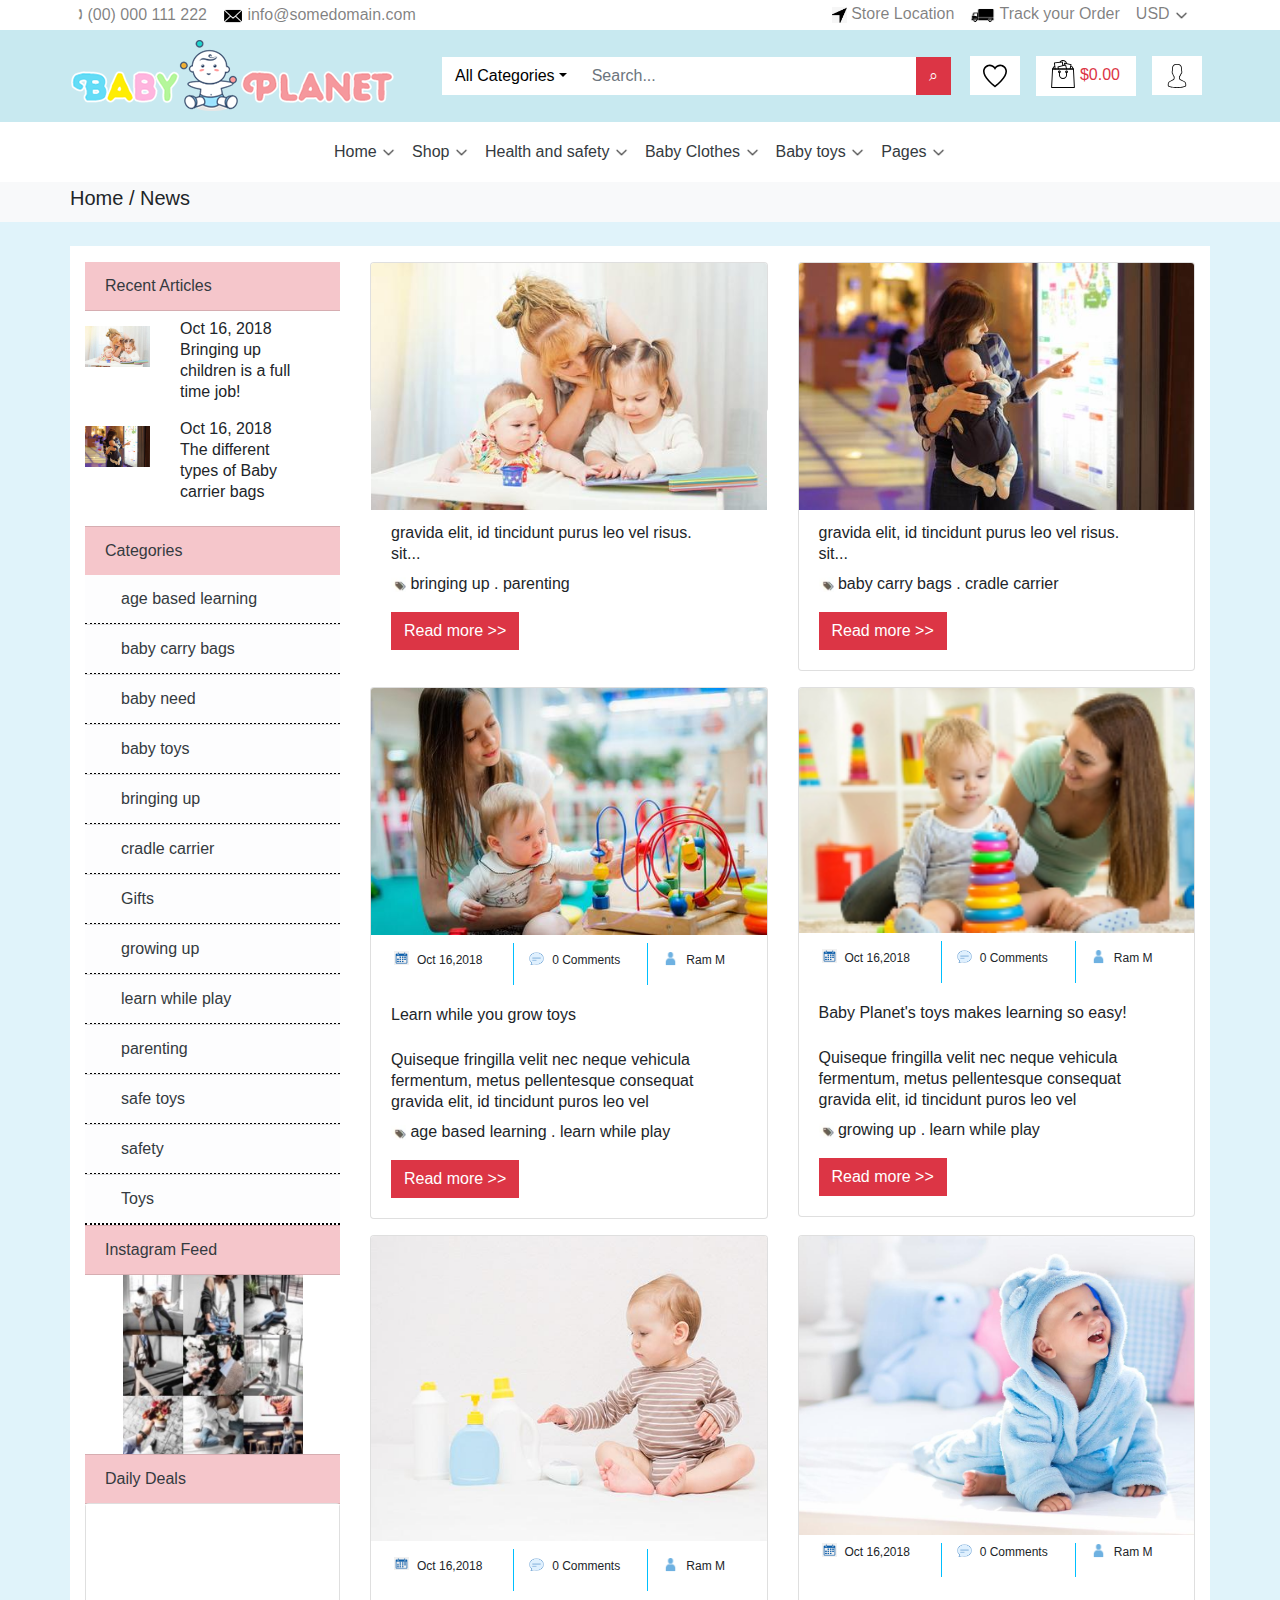
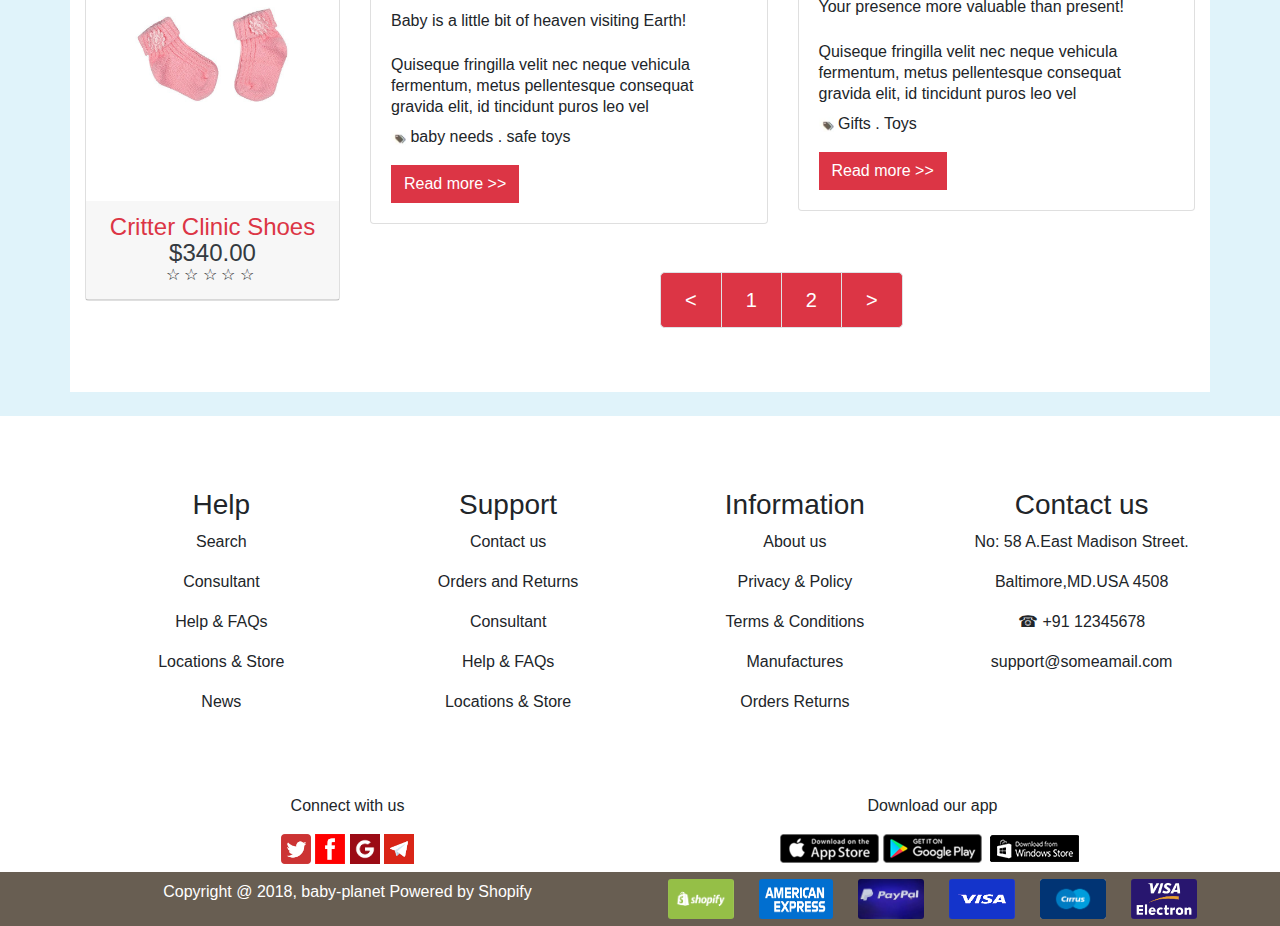
<file: index3.html>
<!DOCTYPE html>
<html lang="en">
<head>
  <meta charset="UTF-8">
  <title>Title</title>
    <link rel="stylesheet" href="Bootstrap/css/bootstrap.css">
    <link rel="stylesheet" href="Bootstrap/css/main3.css">
</head>
<body class="bg-1">
<nav class="navbar navbar-expand navbar-light bg-white mt-0 btn-group-vertical" style="height:30px;">
    <div class="container">
        <div class="row">
            <div class="col-md-12">
                <div class="collapse navbar-collapse">
                    <ul class="navbar-nav btn-group-vertical">
                        <li class="nav-item">
                            <a href="http://localhost:63342/e-Commerce/index2.html?_ijt=fehejj05q32r6vs1ungt57iejs" class="nav-link"><span>🕽</span> (00) 000 111 222</a>
                        </li>
                        <li class="nav-item">
                            <a href="#" class="nav-link"><img src="images/message.png" alt="" style="width: 20px"> info@somedomain.com</a>
                        </li>
                    </ul>
                    <ul class="navbar-nav btn-group-vertical mar-leftt">
                        <li class="nav-item">
                            <a href="#" class="nav-link"><img src="images/location.png" alt="" style="width: 15px"> Store Location</a>
                        <li>
                        <li class="nav-item">
                            <a href="#" class="nav-link"><img src="images/truck.png" alt="" style="width: 25px"> Track your Order</a>
                        </li>
                        <li class="nav-item">
                            <a href="#" class="nav-link">USD <img src="images/down-arrow.png" style="width: 15px" alt=""></a>
                        </li>
                    </ul>
                </div>
            </div>
        </div>
    </div>
</nav>
<nav class="navbar navbar-expand navbar-light bg-skyblue position-sticky sticky-top">
    <div class="container">
        <img src="images/logo.png" height="76" width="324" />
        <form action="#" method="get">
            <div class="input-group ml-5">
                <div class="input-group-prepend">
                    <button type="button" class="btn btn-lightt dropdown-toggle btn2">All Categories</button>
                </div>
                <input type="search" placeholder="Search..." class="form-control input1" style="width: 290px">
                <div class="input-group-append">
                    <button type="button" class="btn btn-danger btn2"><span>&telrec;</span></button>
                </div>
            </div>
        </form>
        <div class="collapse navbar-collapse">
            <ul class="navbar-nav ml-auto">
                <li class="nav-item">
                    <a href="#" class="nav-link">
                        <button type="button" class="btn btn-lightt btn2" style="width: 50px">
                            <img src="images/icon/favorite.svg" alt="">
                        </button>
                    </a>
                </li>
                <li class="nav-item">
                    <a href="#" class="nav-link">
                        <button type="button" class="btn btn-lightt btn2" style="width: 100px; height: 40px"  >
                            <img src="images/icon/shopping-bag.svg" style="height: 28px" class="float-left mat-t"/>
                            <p class="text-danger ml-2">$0.00</p>
                        </button>
                    </a>
                </li>
                <li class="nav-item">
                    <a href="#" class="nav-link">
                        <button type="button" class="btn btn-lightt btn2" style="width: 50px">
                            <img src="images/icon/user.svg" alt="">
                        </button>
                    </a>
                </li>
            </ul>
        </div>
    </div>
</nav>
<nav class="navbar navbar-expand navbar-light text-dark bg-white" style="height: 60px" >
    <div class="collapse navbar-collapse">
        <ul class="navbar-nav mx-auto btn-group-vertical list-unstyled">
            <li class="nav-item d-inline-block dropdown">
                <a href="#" class="nav-link text-dark" data-toggle="dropdown" data-target="#myDrop">Home <img src="images/down-arrow.png" alt="" style="width: 15px;"></a>
                <ul class="dropdown-menu" id="myDrop">
                    <li class="dropdown-item"><a href="http://localhost:63342/e-Commerce/index.html?_ijt=bamhs4s66ume18b2d06h1agvd0" class="nav-link">About</a></li>
                    <li class="dropdown-item"><a href="http://localhost:63342/e-Commerce/index2.html?_ijt=hbc3p09fda1lgpi2u9961fktaf" class="nav-link">Products</a></li>
                    <li class="dropdown-item"><a href="http://localhost:63342/e-Commerce/index3.html?_ijt=bamhs4s66ume18b2d06h1agvd0" class="nav-link">News</a></li>
                    <li class="dropdown-item"><a href="http://localhost:63342/e-Commerce/index4.html?_ijt=3vjunjqu60k28uougl7mft5gf" class="nav-link">Contact</a></li>
                    <li class="dropdown-item"><a href="http://localhost:63342/e-Commerce/index6.html?_ijt=215c22e1tbbm78nipf9abughqa" class="nav-link">Your Shopping Cart</a></li>
                    <li class="dropdown-item"><a href="http://localhost:63342/e-Commerce/index7.html?_ijt=tg2ggrt8uc8g7ql4okuk4m8cp6" class="nav-link">Account</a></li>
                    <li class="dropdown-item"><a href="http://localhost:63342/e-Commerce/index8.html?_ijt=6rvp9fj08q5stnqkufmb0nsu1k" class="nav-link">Hand Picked</a></li>
                    <li class="dropdown-item"><a href="http://localhost:63342/e-Commerce/index9.html?_ijt=l6re2ee68uo7sk5sg84pm2fnn3" class="nav-link">Create account</a></li>
                    <li class="dropdown-item"><a href="http://localhost:63342/e-Commerce/index10.html?_ijt=83t5qgpsqjvvvkjlvhom4snmoc" class="nav-link">Baby</a></li>
                </ul>
            </li>
            <li class="nav-item">
                <a href="http://localhost:63342/e-Commerce/index5.html?_ijt=fm2dkvefkk0u67ampop9a528pa" class="nav-link text-dark">Shop <img src="images/down-arrow.png" alt="" style="width: 15px;"></a>
            </li>
            <li class="nav-item">
                <a href="#" class="nav-link text-dark">Health and safety <img src="images/down-arrow.png" alt="" style="width: 15px;"></a>
            </li>
            <li class="nav-item">
                <a href="#" class="nav-link text-dark">Baby Clothes <img src="images/down-arrow.png" alt="" style="width: 15px;"></a>
            </li>
            <li class="nav-item">
                <a href="#" class="nav-link text-dark">Baby toys <img src="images/down-arrow.png" alt="" style="width: 15px;"></a>
            </li>
            <li class="nav-item">
                <a href="#" class="nav-link text-dark">Pages <img src="images/down-arrow.png" alt="" style="width: 15px;"></a>
            </li>
        </ul>
    </div>
</nav>
<nav class="navbar navbar-expand navbar-light bg-light" style="height: 40px">
    <div class="container">
        <div class="row">
            <div class="col-md-12">
                <h5 class="">Home / News</h5>
            </div>
        </div>
    </div>
</nav>
<div class="container my-4 bg-white">
    <div class="row">
        <div class="col-md-3">
            <ul class="list-group list-group-flush mt-3">
                <li class="list-group-item list-group-item-action list-group-item-danger" data-toggle="collapse" data-target="#myCollapse"><a href="#" class="text-dark" >Recent Articles</a></li>
                <li class="collapse show" id="myCollapse">
                    <div class="row my-3">
                        <div class="col-md-4">
                            <img src="images/img/image%20(5).jpg" class="img-fluid" alt="">
                        </div>
                        <div class="col-md-8">
                            <p class="lh1">Oct 16, 2018</p>
                            <p class="lh1">Bringing up</p>
                            <p class="lh1">children is a full</p>
                            <p class="lh1">time job!</p>
                        </div>
                    </div>
                    <div class="row my-3">
                        <div class="col-md-4">
                            <img src="images/img/image%20(4).jpg" class="img-fluid" alt="">
                        </div>
                        <div class="col-md-8">
                            <p class="lh1">Oct 16, 2018</p>
                            <p class="lh1">The different</p>
                            <p class="lh1">types of Baby</p>
                            <p class="lh1">carrier bags</p>
                        </div>
                    </div>
                </li>
                <li class="list-group-item list-group-item-action list-group-item-danger" data-toggle="collapse" data-target="#myCollapse2"><a href="#" class="text-dark">Categories</a></li>
                <li class="collapse show" id="myCollapse2">
                    <ul class="list-group list-group-flush">
                        <li class="list-group-item list-group-item-action list-group-item-light gb"><a href="#" class="text-dark ml-3">age based learning</a></li>
                        <li class="list-group-item list-group-item-action list-group-item-light gb"><a href="#" class="text-dark ml-3">baby carry bags</a></li>
                        <li class="list-group-item list-group-item-action list-group-item-light gb"><a href="#" class="text-dark ml-3">baby need</a></li>
                        <li class="list-group-item list-group-item-action list-group-item-light gb"><a href="#" class="text-dark ml-3">baby toys</a></li>
                        <li class="list-group-item list-group-item-action list-group-item-light gb"><a href="#" class="text-dark ml-3">bringing up</a></li>
                        <li class="list-group-item list-group-item-action list-group-item-light gb"><a href="#" class="text-dark ml-3">cradle carrier</a></li>
                        <li class="list-group-item list-group-item-action list-group-item-light gb"><a href="#" class="text-dark ml-3">Gifts</a></li>
                        <li class="list-group-item list-group-item-action list-group-item-light gb"><a href="#" class="text-dark ml-3">growing up</a></li>
                        <li class="list-group-item list-group-item-action list-group-item-light gb"><a href="#" class="text-dark ml-3">learn while play</a></li>
                        <li class="list-group-item list-group-item-action list-group-item-light gb"><a href="#" class="text-dark ml-3">parenting</a></li>
                        <li class="list-group-item list-group-item-action list-group-item-light gb"><a href="#" class="text-dark ml-3">safe toys</a></li>
                        <li class="list-group-item list-group-item-action list-group-item-light gb"><a href="#" class="text-dark ml-3">safety</a></li>
                        <li class="list-group-item list-group-item-action list-group-item-light gb"><a href="#" class="text-dark ml-3">Toys</a></li>
                    </ul>
                </li>
                <li class="list-group-item list-group-item-action list-group-item-danger" data-toggle="collapse" data-target="#myCollapse3"><a href="#" class="text-dark">Instagram Feed</a></li>
                <li class="collapse show text-center" id="myCollapse3">
                    <img src="images/img/ww.png" alt="" class="img-fluid" style="width: 180px; height: 180px">
                </li>
                <li class="list-group-item list-group-item-action list-group-item-danger" data-toggle="collapse" data-target="#myCollapse4"><a href="#" class="text-dark">Daily Deals</a></li>
                <li class="collapse show" id="myCollapse4">
                    <div class="card mb-5">
                        <img src="images/tovars/baby3.jpg" alt="" class="img-fluid">
                        <div class="card-header">
                            <h4 class="text-center text-danger">Critter Clinic Shoes</h4>
                            <h4 class="text-dark text-center lh1">$340.00</h4>
                            <span class="m-socks lh1">&star;</span>
                            <span>&star;</span>
                            <span>&star;</span>
                            <span>&star;</span>
                            <span>&star;</span>
                        </div>
                    </div>
                </li>
            </ul>
        </div>
        <div class="col-md-9" style="width: 600px">
            <div class="row mt-3" style="">
                <div class="col-md-6">
                    <div class="card" style="width: 100%; height: 150px;">
                        <img src="images/img/image%20(5).jpg" alt="" class="card-img-top">
                        <div class="card-body">
                            <p class="lh1">gravida elit, id tincidunt purus leo vel risus.</p>
                            <p class="lh1">sit...</p>
                            <p><img src="images/img/itiketka.png" alt="" style="width: 15px;"> bringing up . parenting</p>
                            <button TYPE="button" class="btn btn-danger btn2 text-white text-center">
                                Read more >>
                            </button>
                        </div>
                    </div>
                </div>
                <div class="col-md-6">
                    <div class="card" style="width: 100%">
                        <img src="images/img/image%20(4).jpg" alt="" class="card-img-top">
                        <div class="card-body">
                            <p class="lh1">gravida elit, id tincidunt purus leo vel risus.</p>
                            <p class="lh1">sit...</p>
                            <p><img src="images/img/itiketka.png" alt="" style="width: 15px;"> baby carry bags . cradle carrier</p>
                            <button TYPE="button" class="btn btn-danger btn2 text-white text-center">
                                Read more >>
                            </button>
                        </div>
                    </div>
                </div>
            </div>
            <div class="row mt-3" style="">
                <div class="col-md-6">
                    <div class="card" style="width: 100%">
                        <img src="images/img/image%20(3).jpg" alt="" class="card-img-top" >
                        <div class="row ml-2 mt-2">
                            <div class="col-md-4"><img src="images/calendar.png" alt="" style="width: 15px;" class="float-left mr-2 mt-2"> <p class="font mt-2">Oct 16,2018</p></div>
                            <div class="col-md-4 avan"><img src="images/comment.png" alt="" style="width: 15px;" class="float-left mr-2 mt-2"> <p class="font mt-2">0 Comments</p></div>
                            <div class="col-md-4 avan"><img src="images/man.png" alt="" style="width: 15px;" class="float-left mr-2 mt-2"> <p class="font mt-2">Ram M</p></div>
                        </div>
                        <div class="card-body">
                            <h6 class="mb-2"><span></span> Learn while you grow toys</h6>
                            <br>
                            <p class="lh1">Quiseque fringilla velit nec neque vehicula</p>
                            <p class="lh1">fermentum, metus pellentesque consequat</p>
                            <p class="lh1">gravida elit, id tincidunt puros leo vel</p>
                            <p><img src="images/img/itiketka.png" alt="" style="width: 15px;"> age based learning . learn while play</p>
                            <button type="button" class="btn btn-danger btn2 text-white text-center">
                                Read more >>
                            </button>
                        </div>
                    </div>
                </div>
                <div class="col-md-6">
                    <div class="card" style="width: 100%">
                        <img src="images/img/img4.png" alt="" class="card-img-top">
                        <div class="row ml-2 mt-2">
                            <div class="col-md-4"><img src="images/calendar.png" alt="" style="width: 15px;" class="float-left mr-2 mt-2"> <p class="font mt-2">Oct 16,2018</p></div>
                            <div class="col-md-4 avan"><img src="images/comment.png" alt="" style="width: 15px;" class="float-left mr-2 mt-2"> <p class="font mt-2">0 Comments</p></div>
                            <div class="col-md-4 avan"><img src="images/man.png" alt="" style="width: 15px;" class="float-left mr-2 mt-2"> <p class="font mt-2">Ram M</p></div>
                        </div>
                        <div class="card-body">
                            <h6 class="mb-2"><span></span> Baby Planet's toys makes learning so easy!</h6>
                            <br>
                            <p class="lh1">Quiseque fringilla velit nec neque vehicula</p>
                            <p class="lh1">fermentum, metus pellentesque consequat</p>
                            <p class="lh1">gravida elit, id tincidunt puros leo vel</p>
                            <p><img src="images/img/itiketka.png" alt="" style="width: 15px;"> growing up . learn while play</p>
                            <button TYPE="button" class="btn btn-danger btn2 text-white text-center">
                                Read more >>
                            </button>
                        </div>
                    </div>
                </div>
            </div>
            <div class="row mt-3" style="">
                <div class="col-md-6">
                    <div class="card" style="width: 100%">
                        <img src="images/img/image%20(8).jpg" alt="" class="card-img-top" >
                        <div class="row ml-2 mt-2">
                            <div class="col-md-4"><img src="images/calendar.png" alt="" style="width: 15px;" class="float-left mr-2 mt-2"> <p class="font mt-2">Oct 16,2018</p></div>
                            <div class="col-md-4 avan"><img src="images/comment.png" alt="" style="width: 15px;" class="float-left mr-2 mt-2"> <p class="font mt-2">0 Comments</p></div>
                            <div class="col-md-4 avan"><img src="images/man.png" alt="" style="width: 15px;" class="float-left mr-2 mt-2"> <p class="font mt-2">Ram M</p></div>
                        </div>
                        <div class="card-body">
                            <h6 class="mb-2"><span></span> Baby is a little bit of heaven visiting Earth!</h6>
                            <br>
                            <p class="lh1">Quiseque fringilla velit nec neque vehicula</p>
                            <p class="lh1">fermentum, metus pellentesque consequat</p>
                            <p class="lh1">gravida elit, id tincidunt puros leo vel</p>
                            <p><img src="images/img/itiketka.png" alt="" style="width: 15px;"> baby needs . safe toys</p>
                            <button TYPE="button" class="btn btn-danger btn2 text-white text-center">
                                Read more >>
                            </button>
                        </div>
                    </div>
                </div>
                <div class="col-md-6">
                    <div class="card" style="width: 100%">
                        <img src="images/img/image%20(7).jpg" alt="" class="card-img-top">
                        <div class="row ml-2 mt-2">
                            <div class="col-md-4"><img src="images/calendar.png" alt="" style="width: 15px;" class="float-left mr-2"> <p class="font">Oct 16,2018</p></div>
                            <div class="col-md-4 avan"><img src="images/comment.png" alt="" style="width: 15px;" class="float-left mr-2"> <p class="font">0 Comments</p></div>
                            <div class="col-md-4 avan"><img src="images/man.png" alt="" style="width: 15px;" class="float-left mr-2"> <p class="font">Ram M</p></div>
                        </div>
                        <div class="card-body">
                            <h6 class="mb-2"><span></span> Your presence more valuable than present!</h6>
                            <br>
                            <p class="lh1">Quiseque fringilla velit nec neque vehicula</p>
                            <p class="lh1">fermentum, metus pellentesque consequat</p>
                            <p class="lh1">gravida elit, id tincidunt puros leo vel</p>
                            <p><img src="images/img/itiketka.png" alt="" style="width: 15px;"> Gifts . Toys</p>
                            <button TYPE="button" class="btn btn-danger btn2 text-white text-center">
                                Read more >>
                            </button>
                        </div>
                    </div>
                </div>
            </div>
            <div class="row my-5">
                <div class="col-md-12 text-center">
                    <ul class="pagination pagination-lg text-center mx-auto" style="width: 245px">
                        <li class="page-item "><a href="#" class="page-link bg-danger text-white"><</a></li>
                        <li class="page-item "><a href="#" class="page-link bg-danger text-white">1</a></li>
                        <li class="page-item "><a href="#" class="page-link bg-danger text-white">2</a></li>
                        <li class="page-item "><a href="#" class="page-link bg-danger text-white">></a></li>
                    </ul>
                </div>
            </div>
        </div>
    </div>
</div>
<nav class="navbar navbar-expand bg-white text-center" style="">
    <div class="container m-0 p-0 my-5 bg-white mx-auto text-center" style="">
        <div class="row ml-2" style="width: 1200px;">
            <div class="col-md-3 mt-3">
                <h3>Help</h3>
                <p>Search</p>
                <p>Consultant</p>
                <p>Help & FAQs</p>
                <p>Locations & Store</p>
                <p>News</p>
            </div>
            <div class="col-md-3 mt-3">
                <h3>Support</h3>
                <p>Contact us</p>
                <p>Orders and Returns</p>
                <p>Consultant</p>
                <p>Help & FAQs</p>
                <p>Locations & Store</p>
            </div>
            <div class="col-md-3 mt-3">
                <h3>Information</h3>
                <p>About us</p>
                <p>Privacy & Policy</p>
                <p>Terms & Conditions</p>
                <p>Manufactures</p>
                <p>Orders Returns</p>
            </div>
            <div class="col-md-3 mt-3">
                <h3>Contact us</h3>
                <p>No: 58 A.East Madison Street.</p>
                <p>Baltimore,MD.USA 4508</p>
                <p><span>&phone;</span> +91 12345678</p>
                <p>support@someamail.com</p>
            </div>
        </div>
    </div>
</nav>
<nav class="navbar navbar-expand bg-white text-center" style="">
    <div class="container">
        <div class="row">
            <div class="col-md-6" style="width:600px;">
                <div class="row">
                    <div class="col-md-12">
                        <p>Connect with us</p>
                    </div>
                </div>
                <div class="row">
                    <div class="col-md-12">
                        <a href="#"><img src="images/twitter.png" alt="" style="width: 30px"></a>
                        <a href="#"><img src="images/facebook.png" alt="" style="width: 30px"></a>
                        <a href="#"><img src="images/google.jpg" alt="" style="width: 30px"></a>
                        <a href="#"><img src="images/telegram.png" alt="" style="width: 30px"></a>
                    </div>
                </div>
            </div>
            <div class="col-md-6" style="width: 600px;">
                <div class="row">
                    <div class="col-md-12">
                        <p>Download our app</p>
                    </div>
                    <div class="row mx-auto">
                        <div class="col-md-12">
                            <a href="#"><img src="images/icon/App-logo-1.png" alt=""></a>
                            <a href="#"><img src="images/icon/App-logo-2.png" alt=""></a>
                            <a href="#"><img src="images/icon/App-logo-3.png" alt=""></a>
                        </div>
                    </div>
                </div>
            </div>
        </div>
    </div>
</nav>
<nav class="navbar-nav navbar-expand bg-color">
    <div class="container">
        <div class="row">
            <div class="col-md-6 text-center">
                <a href="#" class="nav-link text-white">Copyright @ 2018, baby-planet Powered by Shopify</a>
            </div>
            <div class="col-md-6 text-center">
                <div class="btn-group">
                    <a href="#" class="btn">
                        <img src="images/shopify.png" alt="" class="img-fluid d" style="width: 80px; height: 40px">
                    </a>
                    <a href="#" class="btn">
                        <img src="images/american.png" alt="" class="img-fluid d" style="width: 90px; height: 40px">
                    </a>
                    <a href="#" class="btn">
                        <img src="images/paypal.jfif" alt="" class="img-fluid d" style="width: 80px; height: 40px">
                    </a>
                    <a href="#" class="btn">
                        <img src="images/vsia.png" alt="" class="img-fluid d" style="width: 80px; height: 40px">
                    </a>
                    <a href="#" class="btn">
                        <img src="images/currus.png" alt="" class="img-fluid d" style="width: 80px; height: 40px">
                    </a>
                    <a href="#" class="btn">
                        <img src="images/visa%20e.png" alt="" class="img-fluid d" style="width: 80px; height: 40px">
                    </a>
                </div>
            </div>
        </div>
    </div>
</nav>
<script src="Bootstrap/js/jQuery.min.js"></script>
<script src="Bootstrap/js/src/popover.js"></script>
<script src="Bootstrap/js/bootstrap.js"></script>
</body>
</html>
</file>
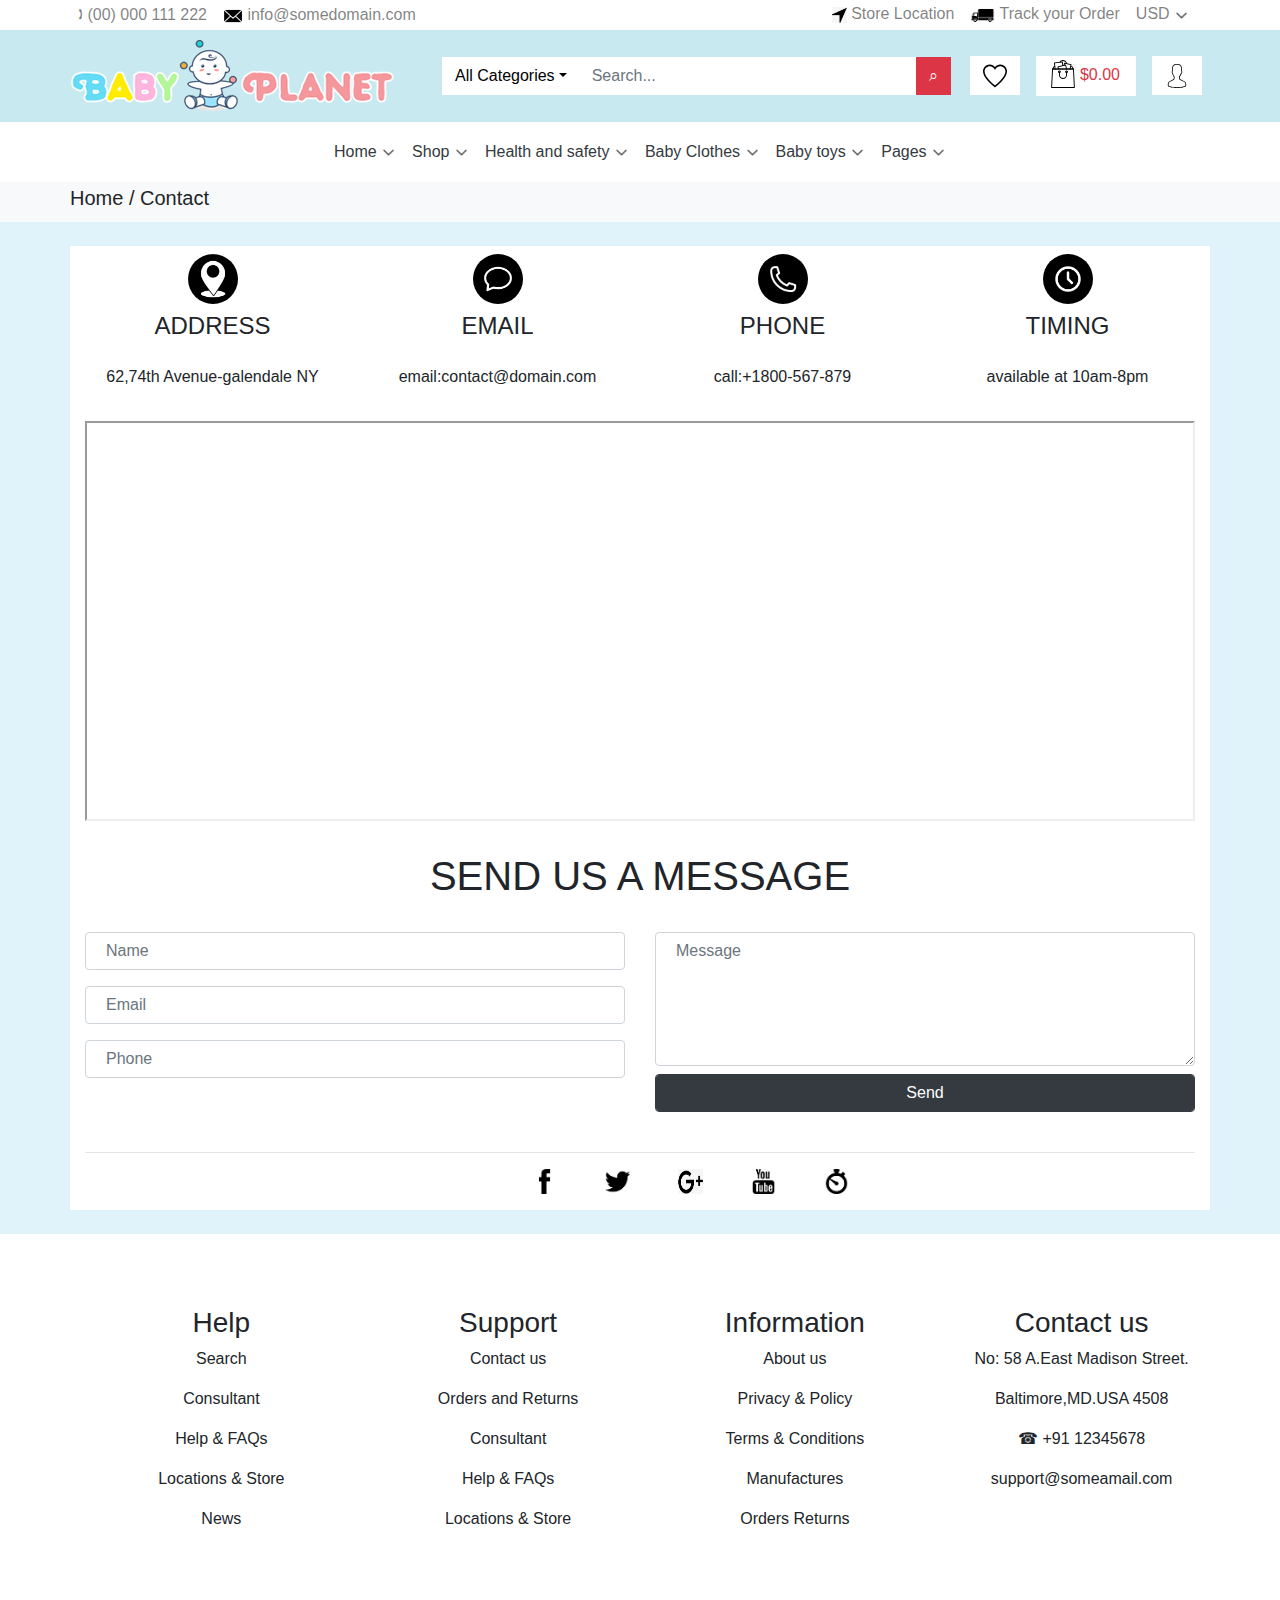
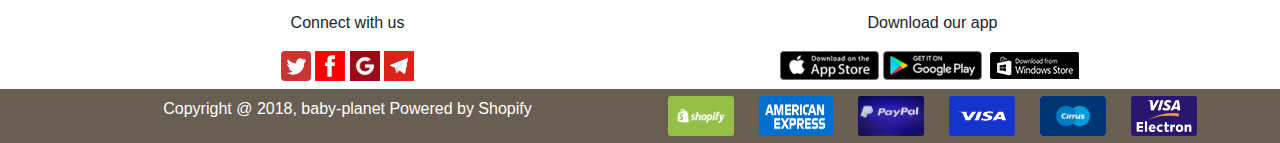
<file: index4.html>
<!DOCTYPE html>
<html lang="en">
<head>
    <meta charset="UTF-8">
    <title>Title</title>
    <link rel="stylesheet" href="Bootstrap/css/bootstrap.css">
    <link rel="stylesheet" href="Bootstrap/css/main4.css">
</head>
<body class="bg-1">
<nav class="navbar navbar-expand navbar-light bg-white mt-0 btn-group-vertical" style="height:30px;">
    <div class="container">
        <div class="row">
            <div class="col-md-12">
                <div class="collapse navbar-collapse">
                    <ul class="navbar-nav btn-group-vertical">
                        <li class="nav-item">
                            <a href="http://localhost:63342/e-Commerce/index2.html?_ijt=fehejj05q32r6vs1ungt57iejs" class="nav-link"><span>🕽</span> (00) 000 111 222</a>
                        </li>
                        <li class="nav-item">
                            <a href="#" class="nav-link"><img src="images/message.png" alt="" style="width: 20px"> info@somedomain.com</a>
                        </li>
                    </ul>
                    <ul class="navbar-nav btn-group-vertical mar-leftt">
                        <li class="nav-item">
                            <a href="#" class="nav-link"><img src="images/location.png" alt="" style="width: 15px"> Store Location</a>
                        <li>
                        <li class="nav-item">
                            <a href="#" class="nav-link"><img src="images/truck.png" alt="" style="width: 25px"> Track your Order</a>
                        </li>
                        <li class="nav-item">
                            <a href="#" class="nav-link">USD <img src="images/down-arrow.png" style="width: 15px" alt=""></a>
                        </li>
                    </ul>
                </div>
            </div>
        </div>
    </div>
</nav>
<nav class="navbar navbar-expand navbar-light bg-skyblue position-sticky sticky-top">
    <div class="container">
        <img src="images/logo.png" height="76" width="324" />
        <form action="#" method="get">
            <div class="input-group ml-5">
                <div class="input-group-prepend">
                    <button type="button" class="btn btn-lightt dropdown-toggle btn2">All Categories</button>
                </div>
                <input type="search" placeholder="Search..." class="form-control input1" style="width: 290px">
                <div class="input-group-append">
                    <button type="button" class="btn btn-danger btn2"><span>&telrec;</span></button>
                </div>
            </div>
        </form>
        <div class="collapse navbar-collapse">
            <ul class="navbar-nav ml-auto">
                <li class="nav-item">
                    <a href="#" class="nav-link">
                        <button type="button" class="btn btn-lightt btn2" style="width: 50px">
                            <img src="images/icon/favorite.svg" alt="">
                        </button>
                    </a>
                </li>
                <li class="nav-item">
                    <a href="#" class="nav-link">
                        <button type="button" class="btn btn-lightt btn2" style="width: 100px; height: 40px"  >
                            <img src="images/icon/shopping-bag.svg" style="height: 28px" class="float-left mat-t"/>
                            <p class="text-danger ml-2">$0.00</p>
                        </button>
                    </a>
                </li>
                <li class="nav-item">
                    <a href="#" class="nav-link">
                        <button type="button" class="btn btn-lightt btn2" style="width: 50px">
                            <img src="images/icon/user.svg" alt="">
                        </button>
                    </a>
                </li>
            </ul>
        </div>
    </div>
</nav>
<nav class="navbar navbar-expand navbar-light text-dark bg-white" style="height: 60px" >
    <div class="collapse navbar-collapse">
        <ul class="navbar-nav mx-auto btn-group-vertical list-unstyled">
            <li class="nav-item d-inline-block dropdown">
                <a href="#" class="nav-link text-dark" data-toggle="dropdown" data-target="#myDrop">Home <img src="images/down-arrow.png" alt="" style="width: 15px;"></a>
                <ul class="dropdown-menu" id="myDrop">
                    <li class="dropdown-item"><a href="http://localhost:63342/e-Commerce/index.html?_ijt=bamhs4s66ume18b2d06h1agvd0" class="nav-link">About</a></li>
                    <li class="dropdown-item"><a href="http://localhost:63342/e-Commerce/index2.html?_ijt=hbc3p09fda1lgpi2u9961fktaf" class="nav-link">Products</a></li>
                    <li class="dropdown-item"><a href="http://localhost:63342/e-Commerce/index3.html?_ijt=bamhs4s66ume18b2d06h1agvd0" class="nav-link">News</a></li>
                    <li class="dropdown-item"><a href="http://localhost:63342/e-Commerce/index4.html?_ijt=3vjunjqu60k28uougl7mft5gf" class="nav-link">Contact</a></li>
                    <li class="dropdown-item"><a href="http://localhost:63342/e-Commerce/index6.html?_ijt=215c22e1tbbm78nipf9abughqa" class="nav-link">Your Shopping Cart</a></li>
                    <li class="dropdown-item"><a href="http://localhost:63342/e-Commerce/index7.html?_ijt=tg2ggrt8uc8g7ql4okuk4m8cp6" class="nav-link">Account</a></li>
                    <li class="dropdown-item"><a href="http://localhost:63342/e-Commerce/index8.html?_ijt=6rvp9fj08q5stnqkufmb0nsu1k" class="nav-link">Hand Picked</a></li>
                    <li class="dropdown-item"><a href="http://localhost:63342/e-Commerce/index9.html?_ijt=l6re2ee68uo7sk5sg84pm2fnn3" class="nav-link">Create account</a></li>
                    <li class="dropdown-item"><a href="http://localhost:63342/e-Commerce/index10.html?_ijt=83t5qgpsqjvvvkjlvhom4snmoc" class="nav-link">Baby</a></li>
                </ul>
            </li>
            <li class="nav-item">
                <a href="http://localhost:63342/e-Commerce/index5.html?_ijt=fm2dkvefkk0u67ampop9a528pa" class="nav-link text-dark">Shop <img src="images/down-arrow.png" alt="" style="width: 15px;"></a>
            </li>
            <li class="nav-item">
                <a href="#" class="nav-link text-dark">Health and safety <img src="images/down-arrow.png" alt="" style="width: 15px;"></a>
            </li>
            <li class="nav-item">
                <a href="#" class="nav-link text-dark">Baby Clothes <img src="images/down-arrow.png" alt="" style="width: 15px;"></a>
            </li>
            <li class="nav-item">
                <a href="#" class="nav-link text-dark">Baby toys <img src="images/down-arrow.png" alt="" style="width: 15px;"></a>
            </li>
            <li class="nav-item">
                <a href="#" class="nav-link text-dark">Pages <img src="images/down-arrow.png" alt="" style="width: 15px;"></a>
            </li>
        </ul>
    </div>
</nav>
<nav class="navbar navbar-expand navbar-light bg-light" style="height: 40px">
    <div class="container">
        <div class="row">
            <div class="col-md-12">
                <h5 class="">Home / Contact</h5>
            </div>
        </div>
    </div>
</nav>
<div class="container text-center my-4 bg-white">
    <div class="row my-3">
        <div class="col-md-3 text-center">
            <a href="#">
            <img src="images/locationdark.jpg" alt="" style="width: 50px" class="img-fluid btt mt-2">
            </a>
            <h4 class="mt-2">ADDRESS</h4>
            <p class="mt-4">62,74th Avenue-galendale NY</p>
        </div>
        <div class="col-md-3 text-center">
            <a href="#">
            <img src="images/messagedarkk.jpg" alt="" style="width: 50px" class="img-fluid btt mt-2">
            </a>
            <h4 class="mt-2">EMAIL</h4>
            <p class="mt-4">email:contact@domain.com</p>
        </div>
        <div class="col-md-3 text-center">
            <a href="#">
            <img src="images/phonedark.jpg" alt="" style="width: 50px" class="img-fluid btt mt-2">
            </a>
            <h4 class="mt-2">PHONE</h4>
            <p class="mt-4">call:+1800-567-879</p>
        </div>
        <div class="col-md-3 text-center">
            <a href="#">
            <img src="images/timedark.jpg" alt="" style="width: 50px" class="img-fluid btt mt-2">
            </a>
            <h4 class="mt-2">TIMING</h4>
            <p class="mt-4">available at 10am-8pm</p>
        </div>
    </div>
    <div class="row">
        <div class="col-md-12">
            <iframe src="https://yandex.uz/maps/-/CCUCMPh7gC" frameborder="1" style="width: 100%; height: 400px;"></iframe>
        </div>
    </div>
    <div class="row my-4">
        <div class="col-md-12">
            <h1>SEND US A MESSAGE</h1>
        </div>
    </div>
    <div class="row">
        <div class="col-md-6">
            <form action="#" method="get">
                <input type="text" placeholder="Name" class="form-control form-check">
                <input type="text" placeholder="Email" class="form-control form-check mt-3">
                <input type="text" placeholder="Phone" class="form-control form-check mt-3">
            </form>
        </div>
        <div class="col-md-6">
            <form action="#" method="get">
                <textarea name="message" id="message" placeholder="Message" class="form-control form-check" cols="30" rows="5"></textarea>
                <button type="button" class="btn btn-dark form-check form-control text-center mt-2">Send</button>
            </form>
        </div>
    </div>
    <br>
    <hr>
    <div class="btn-group png-left mb-3">
        <img src="images/facebookdark.png" alt="" style="width: 25px;" class="img-fluid">
        <img src="images/twitterdark.png" alt="" style="width: 25px;" class="img-fluid ml-5">
        <img src="images/g+.png" alt="" style="width: 25px;" class="img-fluid ml-5">
        <img src="images/youtube.png" alt="" style="width: 25px;" class="img-fluid ml-5">
        <img src="images/timingdarkk.png" alt="" style="width: 25px;" class="img-fluid ml-5">
    </div>
</div>
<nav class="navbar navbar-expand bg-white text-center" style="">
    <div class="container m-0 p-0 my-5 bg-white mx-auto text-center" style="">
        <div class="row ml-2" style="width: 1200px;">
            <div class="col-md-3 mt-3">
                <h3>Help</h3>
                <p>Search</p>
                <p>Consultant</p>
                <p>Help & FAQs</p>
                <p>Locations & Store</p>
                <p>News</p>
            </div>
            <div class="col-md-3 mt-3">
                <h3>Support</h3>
                <p>Contact us</p>
                <p>Orders and Returns</p>
                <p>Consultant</p>
                <p>Help & FAQs</p>
                <p>Locations & Store</p>
            </div>
            <div class="col-md-3 mt-3">
                <h3>Information</h3>
                <p>About us</p>
                <p>Privacy & Policy</p>
                <p>Terms & Conditions</p>
                <p>Manufactures</p>
                <p>Orders Returns</p>
            </div>
            <div class="col-md-3 mt-3">
                <h3>Contact us</h3>
                <p>No: 58 A.East Madison Street.</p>
                <p>Baltimore,MD.USA 4508</p>
                <p><span>&phone;</span> +91 12345678</p>
                <p>support@someamail.com</p>
            </div>
        </div>
    </div>
</nav>
<nav class="navbar navbar-expand bg-white text-center" style="">
    <div class="container">
        <div class="row">
            <div class="col-md-6" style="width:600px;">
                <div class="row">
                    <div class="col-md-12">
                        <p>Connect with us</p>
                    </div>
                </div>
                <div class="row">
                    <div class="col-md-12">
                        <a href="#"><img src="images/twitter.png" alt="" style="width: 30px"></a>
                        <a href="#"><img src="images/facebook.png" alt="" style="width: 30px"></a>
                        <a href="#"><img src="images/google.jpg" alt="" style="width: 30px"></a>
                        <a href="#"><img src="images/telegram.png" alt="" style="width: 30px"></a>
                    </div>
                </div>
            </div>
            <div class="col-md-6" style="width: 600px;">
                <div class="row">
                    <div class="col-md-12">
                        <p>Download our app</p>
                    </div>
                    <div class="row mx-auto">
                        <div class="col-md-12">
                            <a href="#"><img src="images/icon/App-logo-1.png" alt=""></a>
                            <a href="#"><img src="images/icon/App-logo-2.png" alt=""></a>
                            <a href="#"><img src="images/icon/App-logo-3.png" alt=""></a>
                        </div>
                    </div>
                </div>
            </div>
        </div>
    </div>
</nav>
<nav class="navbar-nav navbar-expand bg-color">
    <div class="container">
        <div class="row">
            <div class="col-md-6 text-center">
                <a href="#" class="nav-link text-white">Copyright @ 2018, baby-planet Powered by Shopify</a>
            </div>
            <div class="col-md-6 text-center">
                <div class="btn-group">
                    <a href="#" class="btn">
                        <img src="images/shopify.png" alt="" class="img-fluid d" style="width: 80px; height: 40px">
                    </a>
                    <a href="#" class="btn">
                        <img src="images/american.png" alt="" class="img-fluid d" style="width: 90px; height: 40px">
                    </a>
                    <a href="#" class="btn">
                        <img src="images/paypal.jfif" alt="" class="img-fluid d" style="width: 80px; height: 40px">
                    </a>
                    <a href="#" class="btn">
                        <img src="images/vsia.png" alt="" class="img-fluid d" style="width: 80px; height: 40px">
                    </a>
                    <a href="#" class="btn">
                        <img src="images/currus.png" alt="" class="img-fluid d" style="width: 80px; height: 40px">
                    </a>
                    <a href="#" class="btn">
                        <img src="images/visa%20e.png" alt="" class="img-fluid d" style="width: 80px; height: 40px">
                    </a>
                </div>
            </div>
        </div>
    </div>
</nav>
<script src="Bootstrap/js/jQuery.min.js"></script>
<script src="Bootstrap/js/src/popover.js"></script>
<script src="Bootstrap/js/bootstrap.js"></script>
</body>
</html>
</file>
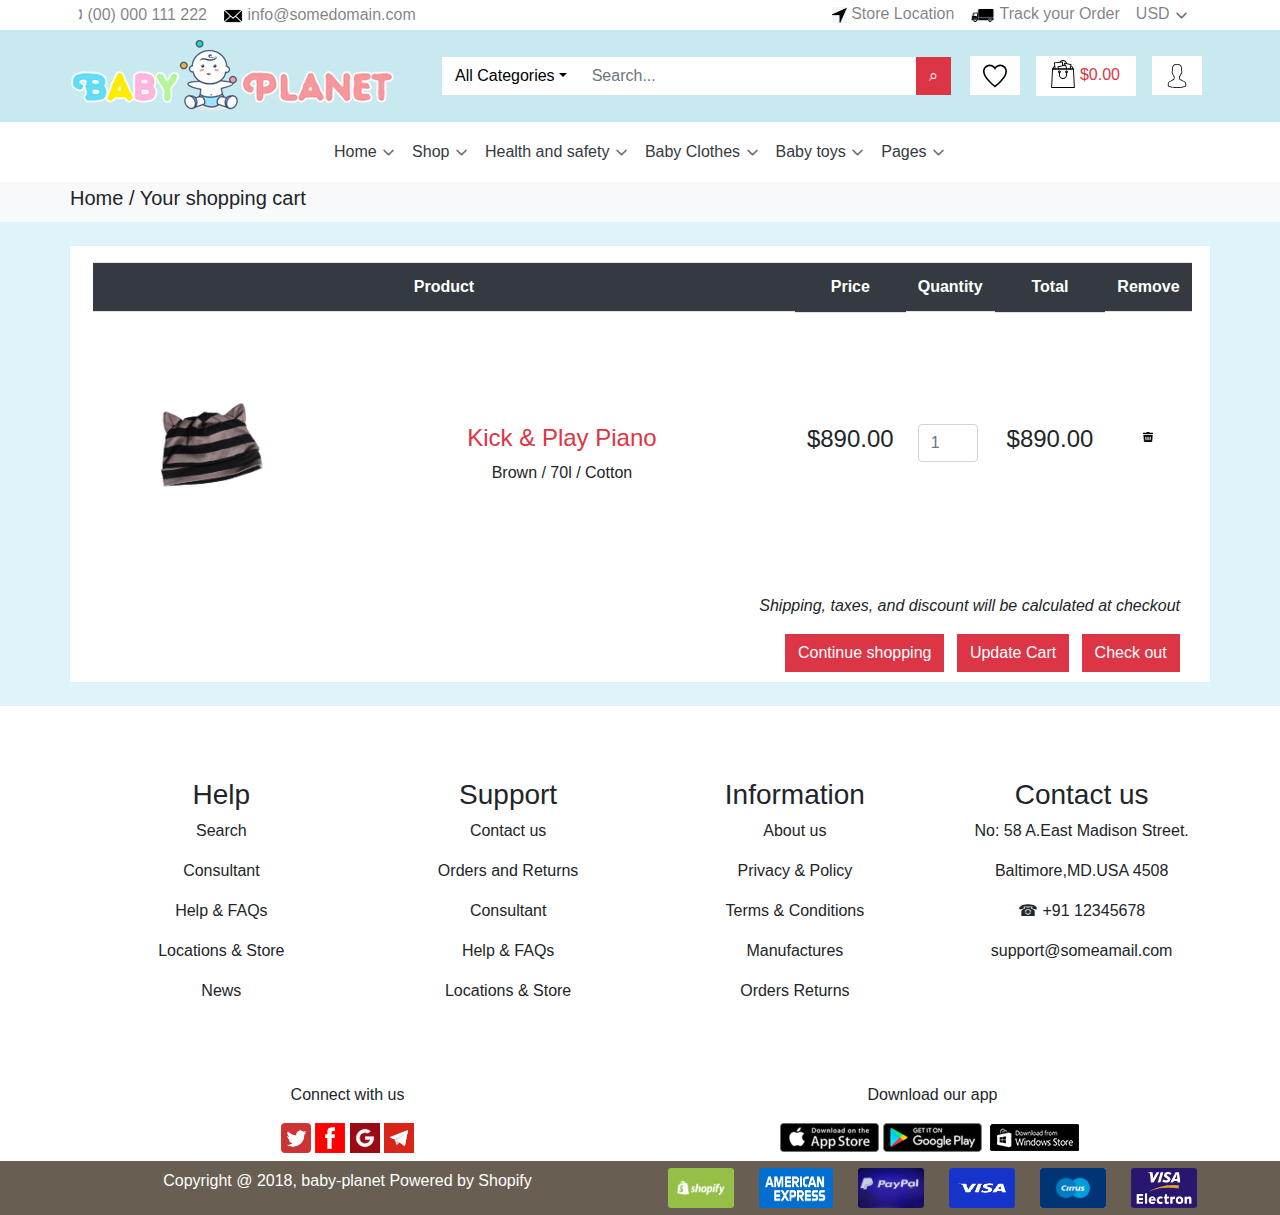
<file: index6.html>
<!DOCTYPE html>
<html lang="en">
<head>
    <meta charset="UTF-8">
    <title>Title</title>
    <link rel="stylesheet" href="Bootstrap/css/bootstrap.css">
    <link rel="stylesheet" href="Bootstrap/css/main6.css">
</head>
<body class="bg-1">

<nav class="navbar navbar-expand navbar-light bg-white mt-0 btn-group-vertical" style="height:30px;">
    <div class="container">
        <div class="row">
            <div class="col-md-12">
                <div class="collapse navbar-collapse">
                    <ul class="navbar-nav btn-group-vertical">
                        <li class="nav-item">
                            <a href="http://localhost:63342/e-Commerce/index2.html?_ijt=fehejj05q32r6vs1ungt57iejs" class="nav-link"><span>🕽</span> (00) 000 111 222</a>
                        </li>
                        <li class="nav-item">
                            <a href="#" class="nav-link"><img src="images/message.png" alt="" style="width: 20px"> info@somedomain.com</a>
                        </li>
                    </ul>
                    <ul class="navbar-nav btn-group-vertical mar-leftt">
                        <li class="nav-item">
                            <a href="#" class="nav-link"><img src="images/location.png" alt="" style="width: 15px"> Store Location</a>
                        <li>
                        <li class="nav-item">
                            <a href="#" class="nav-link"><img src="images/truck.png" alt="" style="width: 25px"> Track your Order</a>
                        </li>
                        <li class="nav-item">
                            <a href="#" class="nav-link">USD <img src="images/down-arrow.png" style="width: 15px" alt=""></a>
                        </li>
                    </ul>
                </div>
            </div>
        </div>
    </div>
</nav>
<nav class="navbar navbar-expand navbar-light bg-skyblue position-sticky sticky-top">
    <div class="container">
        <img src="images/logo.png" height="76" width="324" />
        <form action="#" method="get">
            <div class="input-group ml-5">
                <div class="input-group-prepend">
                    <button type="button" class="btn btn-lightt dropdown-toggle btn2">All Categories</button>
                </div>
                <input type="search" placeholder="Search..." class="form-control input1" style="width: 290px">
                <div class="input-group-append">
                    <button type="button" class="btn btn-danger btn2"><span>&telrec;</span></button>
                </div>
            </div>
        </form>
        <div class="collapse navbar-collapse">
            <ul class="navbar-nav ml-auto">
                <li class="nav-item">
                    <a href="#" class="nav-link">
                        <button type="button" class="btn btn-lightt btn2" style="width: 50px">
                            <img src="images/icon/favorite.svg" alt="">
                        </button>
                    </a>
                </li>
                <li class="nav-item">
                    <a href="#" class="nav-link">
                        <button type="button" class="btn btn-lightt btn2" style="width: 100px; height: 40px"  >
                            <img src="images/icon/shopping-bag.svg" style="height: 28px" class="float-left mat-t"/>
                            <p class="text-danger ml-2">$0.00</p>
                        </button>
                    </a>
                </li>
                <li class="nav-item">
                    <a href="#" class="nav-link">
                        <button type="button" class="btn btn-lightt btn2" style="width: 50px">
                            <img src="images/icon/user.svg" alt="">
                        </button>
                    </a>
                </li>
            </ul>
        </div>
    </div>
</nav>
<nav class="navbar navbar-expand navbar-light text-dark bg-white" style="height: 60px" >
    <div class="collapse navbar-collapse">
        <ul class="navbar-nav mx-auto btn-group-vertical list-unstyled">
            <li class="nav-item d-inline-block dropdown">
                <a href="#" class="nav-link text-dark" data-toggle="dropdown" data-target="#myDrop">Home <img src="images/down-arrow.png" alt="" style="width: 15px;"></a>
                <ul class="dropdown-menu" id="myDrop">
                    <li class="dropdown-item"><a href="http://localhost:63342/e-Commerce/index.html?_ijt=bamhs4s66ume18b2d06h1agvd0" class="nav-link">About</a></li>
                    <li class="dropdown-item"><a href="http://localhost:63342/e-Commerce/index2.html?_ijt=hbc3p09fda1lgpi2u9961fktaf" class="nav-link">Products</a></li>
                    <li class="dropdown-item"><a href="http://localhost:63342/e-Commerce/index3.html?_ijt=bamhs4s66ume18b2d06h1agvd0" class="nav-link">News</a></li>
                    <li class="dropdown-item"><a href="http://localhost:63342/e-Commerce/index4.html?_ijt=3vjunjqu60k28uougl7mft5gf" class="nav-link">Contact</a></li>
                    <li class="dropdown-item"><a href="http://localhost:63342/e-Commerce/index6.html?_ijt=215c22e1tbbm78nipf9abughqa" class="nav-link">Your Shopping Cart</a></li>
                    <li class="dropdown-item"><a href="http://localhost:63342/e-Commerce/index7.html?_ijt=tg2ggrt8uc8g7ql4okuk4m8cp6" class="nav-link">Account</a></li>
                    <li class="dropdown-item"><a href="http://localhost:63342/e-Commerce/index8.html?_ijt=6rvp9fj08q5stnqkufmb0nsu1k" class="nav-link">Hand Picked</a></li>
                    <li class="dropdown-item"><a href="http://localhost:63342/e-Commerce/index9.html?_ijt=l6re2ee68uo7sk5sg84pm2fnn3" class="nav-link">Create account</a></li>
                    <li class="dropdown-item"><a href="http://localhost:63342/e-Commerce/index10.html?_ijt=83t5qgpsqjvvvkjlvhom4snmoc" class="nav-link">Baby</a></li>
                </ul>
            </li>
            <li class="nav-item">
                <a href="http://localhost:63342/e-Commerce/index5.html?_ijt=fm2dkvefkk0u67ampop9a528pa" class="nav-link text-dark">Shop <img src="images/down-arrow.png" alt="" style="width: 15px;"></a>
            </li>
            <li class="nav-item">
                <a href="#" class="nav-link text-dark">Health and safety <img src="images/down-arrow.png" alt="" style="width: 15px;"></a>
            </li>
            <li class="nav-item">
                <a href="#" class="nav-link text-dark">Baby Clothes <img src="images/down-arrow.png" alt="" style="width: 15px;"></a>
            </li>
            <li class="nav-item">
                <a href="#" class="nav-link text-dark">Baby toys <img src="images/down-arrow.png" alt="" style="width: 15px;"></a>
            </li>
            <li class="nav-item">
                <a href="#" class="nav-link text-dark">Pages <img src="images/down-arrow.png" alt="" style="width: 15px;"></a>
            </li>
        </ul>
    </div>
</nav>
<nav class="navbar navbar-expand navbar-light bg-light" style="height: 40px">
    <div class="container">
        <div class="row">
            <div class="col-md-12">
                <h5 class="">Home / Your shopping cart</h5>
            </div>
        </div>
    </div>
</nav>
<div class="container">
    <div class="row my-4 bg-white">
        <div class="row" style="width: 99%; margin-left: 8px;">
            <div class="col-md-12">
                <table class="table mt-3">
                    <tr class="bg-dark text-white mt-2">
                        <th class="text-center">Product</th>
                        <th class="text-center">Price</th>
                        <th class="text-center">Quantity</th>
                        <th class="text-center">Total</th>
                        <th class="text-center">Remove</th>
                    </tr>
                    <tr>
                        <td>
                            <div class="row">
                                <div class="col-md-4">
                                    <img src="images/tovars/baby25.jpg" alt="" class="img-fluid">
                                </div>
                                <div class="col-md-8">
                                    <h4 class="text-danger text-center mt-45">Kick & Play Piano</h4>
                                    <p class="text-center">Brown / 70l / Cotton</p>
                                </div>
                            </div>
                        </td>
                        <td class="text-center btn-group-vertical">
                            <div class="row">
                                <div class="col-md-12">
                                    <h4 class="mt-45">$890.00</h4>
                                </div>
                            </div>
                        </td>
                        <td>
                           <div class="row">
                               <div class="col-md-12">
                                   <form action="#" method="get">
                                       <input type="number" placeholder="1" class="form-control mt-45" style="width: 60px;">
                                   </form>
                               </div>
                           </div>
                        </td>
                        <td class="text-center btn-group-vertical">
                            <div class="row">
                                <div class="col-md-12">
                                    <h4 class="mt-45">$890.00</h4>
                                </div>
                            </div>
                        </td>
                        <td class="text-center">
                            <div class="row">
                                <div class="col-md-12 text-center">
                                    <img src="images/remove.png" alt="" class="img-fluid mt-455" style="width: 10px; height: 10px;">
                                </div>
                            </div>
                        </td>
                    </tr>
                </table>
            </div>
        </div>
        <div class="row" style="width: 100%; margin-bottom: 10px;">
            <div class="col-md-7"></div>
            <div class="col-md-5">
                <div class="row">
                    <div class="col-md-12">
                        <p class="font-italic float-right">Shipping, taxes, and discount will be calculated at checkout</p>
                    </div>
                </div>
                <div class="row">
                    <div class="col-md-12">
                        <button type="button" class="btn btn-danger btn2 text-white" style="margin-left: 50px;">Continue shopping</button>
                        <button type="button" class="btn btn-danger btn2 text-white ml-2">Update Cart</button>
                        <button type="button" class="btn btn-danger btn2 text-white ml-2">Check out</button>
                    </div>
                </div>
            </div>
        </div>
        <br>
    </div>
</div>
<nav class="navbar navbar-expand bg-white text-center" style="">
    <div class="container m-0 p-0 my-5 bg-white mx-auto text-center" style="">
        <div class="row ml-2" style="width: 1200px;">
            <div class="col-md-3 mt-3">
                <h3>Help</h3>
                <p>Search</p>
                <p>Consultant</p>
                <p>Help & FAQs</p>
                <p>Locations & Store</p>
                <p>News</p>
            </div>
            <div class="col-md-3 mt-3">
                <h3>Support</h3>
                <p>Contact us</p>
                <p>Orders and Returns</p>
                <p>Consultant</p>
                <p>Help & FAQs</p>
                <p>Locations & Store</p>
            </div>
            <div class="col-md-3 mt-3">
                <h3>Information</h3>
                <p>About us</p>
                <p>Privacy & Policy</p>
                <p>Terms & Conditions</p>
                <p>Manufactures</p>
                <p>Orders Returns</p>
            </div>
            <div class="col-md-3 mt-3">
                <h3>Contact us</h3>
                <p>No: 58 A.East Madison Street.</p>
                <p>Baltimore,MD.USA 4508</p>
                <p><span>&phone;</span> +91 12345678</p>
                <p>support@someamail.com</p>
            </div>
        </div>
    </div>
</nav>
<nav class="navbar navbar-expand bg-white text-center" style="">
    <div class="container">
        <div class="row">
            <div class="col-md-6" style="width:600px;">
                <div class="row">
                    <div class="col-md-12">
                        <p>Connect with us</p>
                    </div>
                </div>
                <div class="row">
                    <div class="col-md-12">
                        <a href="#"><img src="images/twitter.png" alt="" style="width: 30px"></a>
                        <a href="#"><img src="images/facebook.png" alt="" style="width: 30px"></a>
                        <a href="#"><img src="images/google.jpg" alt="" style="width: 30px"></a>
                        <a href="#"><img src="images/telegram.png" alt="" style="width: 30px"></a>
                    </div>
                </div>
            </div>
            <div class="col-md-6" style="width: 600px;">
                <div class="row">
                    <div class="col-md-12">
                        <p>Download our app</p>
                    </div>
                    <div class="row mx-auto">
                        <div class="col-md-12">
                            <a href="#"><img src="images/icon/App-logo-1.png" alt=""></a>
                            <a href="#"><img src="images/icon/App-logo-2.png" alt=""></a>
                            <a href="#"><img src="images/icon/App-logo-3.png" alt=""></a>
                        </div>
                    </div>
                </div>
            </div>
        </div>
    </div>
</nav>
<nav class="navbar-nav navbar-expand bg-color">
    <div class="container">
        <div class="row">
            <div class="col-md-6 text-center">
                <a href="#" class="nav-link text-white">Copyright @ 2018, baby-planet Powered by Shopify</a>
            </div>
            <div class="col-md-6 text-center">
                <div class="btn-group">
                    <a href="#" class="btn">
                        <img src="images/shopify.png" alt="" class="img-fluid d" style="width: 80px; height: 40px">
                    </a>
                    <a href="#" class="btn">
                        <img src="images/american.png" alt="" class="img-fluid d" style="width: 90px; height: 40px">
                    </a>
                    <a href="#" class="btn">
                        <img src="images/paypal.jfif" alt="" class="img-fluid d" style="width: 80px; height: 40px">
                    </a>
                    <a href="#" class="btn">
                        <img src="images/vsia.png" alt="" class="img-fluid d" style="width: 80px; height: 40px">
                    </a>
                    <a href="#" class="btn">
                        <img src="images/currus.png" alt="" class="img-fluid d" style="width: 80px; height: 40px">
                    </a>
                    <a href="#" class="btn">
                        <img src="images/visa%20e.png" alt="" class="img-fluid d" style="width: 80px; height: 40px">
                    </a>
                </div>
            </div>
        </div>
    </div>
</nav>
<script src="Bootstrap/js/jQuery.min.js"></script>
<script src="Bootstrap/js/src/popover.js"></script>
<script src="Bootstrap/js/bootstrap.js"></script>
</body>
</html>
</file>
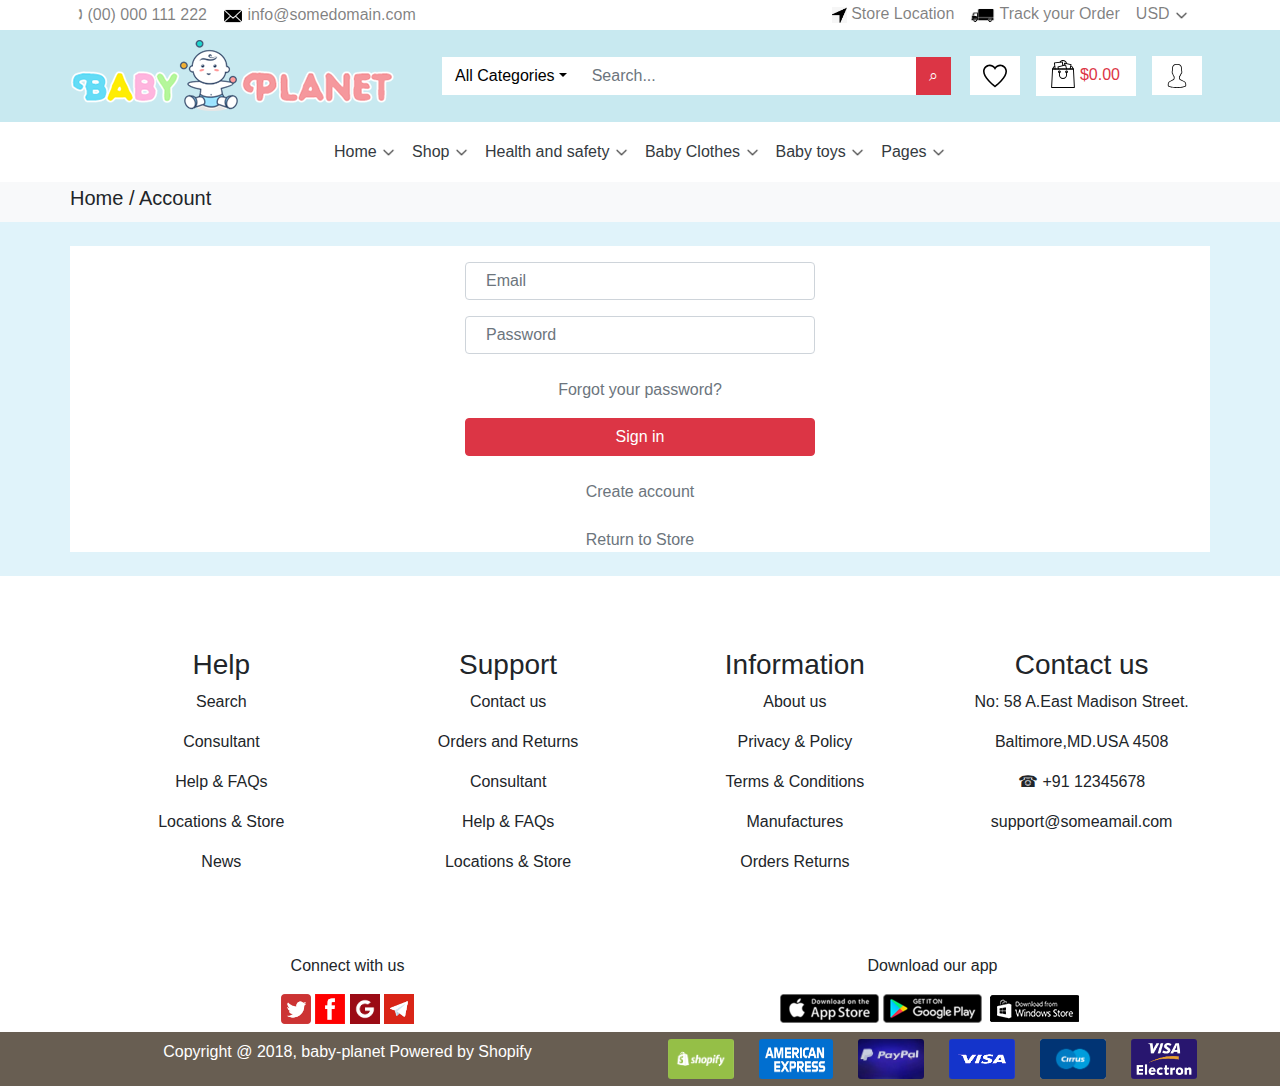
<file: index7.html>
<!DOCTYPE html>
<html lang="en">
<head>
    <meta charset="UTF-8">
    <title>Title</title>
    <link rel="stylesheet" href="Bootstrap/css/bootstrap.css">
    <link rel="stylesheet" href="Bootstrap/css/main7.css">
</head>
<body class="bg-1">
<nav class="navbar navbar-expand navbar-light bg-white mt-0 btn-group-vertical" style="height:30px;">
    <div class="container">
        <div class="row">
            <div class="col-md-12">
                <div class="collapse navbar-collapse">
                    <ul class="navbar-nav btn-group-vertical">
                        <li class="nav-item">
                            <a href="http://localhost:63342/e-Commerce/index2.html?_ijt=fehejj05q32r6vs1ungt57iejs" class="nav-link"><span>🕽</span> (00) 000 111 222</a>
                        </li>
                        <li class="nav-item">
                            <a href="#" class="nav-link"><img src="images/message.png" alt="" style="width: 20px"> info@somedomain.com</a>
                        </li>
                    </ul>
                    <ul class="navbar-nav btn-group-vertical mar-leftt">
                        <li class="nav-item">
                            <a href="#" class="nav-link"><img src="images/location.png" alt="" style="width: 15px"> Store Location</a>
                        <li>
                        <li class="nav-item">
                            <a href="#" class="nav-link"><img src="images/truck.png" alt="" style="width: 25px"> Track your Order</a>
                        </li>
                        <li class="nav-item">
                            <a href="#" class="nav-link">USD <img src="images/down-arrow.png" style="width: 15px" alt=""></a>
                        </li>
                    </ul>
                </div>
            </div>
        </div>
    </div>
</nav>
<nav class="navbar navbar-expand navbar-light bg-skyblue position-sticky sticky-top">
    <div class="container">
        <img src="images/logo.png" height="76" width="324" />
        <form action="#" method="get">
            <div class="input-group ml-5">
                <div class="input-group-prepend">
                    <button type="button" class="btn btn-lightt dropdown-toggle btn2">All Categories</button>
                </div>
                <input type="search" placeholder="Search..." class="form-control input1" style="width: 290px">
                <div class="input-group-append">
                    <button type="button" class="btn btn-danger btn2"><span>&telrec;</span></button>
                </div>
            </div>
        </form>
        <div class="collapse navbar-collapse">
            <ul class="navbar-nav ml-auto">
                <li class="nav-item">
                    <a href="#" class="nav-link">
                        <button type="button" class="btn btn-lightt btn2" style="width: 50px">
                            <img src="images/icon/favorite.svg" alt="">
                        </button>
                    </a>
                </li>
                <li class="nav-item">
                    <a href="#" class="nav-link">
                        <button type="button" class="btn btn-lightt btn2" style="width: 100px; height: 40px"  >
                            <img src="images/icon/shopping-bag.svg" style="height: 28px" class="float-left mat-t"/>
                            <p class="text-danger ml-2">$0.00</p>
                        </button>
                    </a>
                </li>
                <li class="nav-item">
                    <a href="#" class="nav-link">
                        <button type="button" class="btn btn-lightt btn2" style="width: 50px">
                            <img src="images/icon/user.svg" alt="">
                        </button>
                    </a>
                </li>
            </ul>
        </div>
    </div>
</nav>
<nav class="navbar navbar-expand navbar-light text-dark bg-white" style="height: 60px" >
    <div class="collapse navbar-collapse">
        <ul class="navbar-nav mx-auto btn-group-vertical list-unstyled">
            <li class="nav-item d-inline-block dropdown">
                <a href="#" class="nav-link text-dark" data-toggle="dropdown" data-target="#myDrop">Home <img src="images/down-arrow.png" alt="" style="width: 15px;"></a>
                <ul class="dropdown-menu" id="myDrop">
                    <li class="dropdown-item"><a href="http://localhost:63342/e-Commerce/index.html?_ijt=bamhs4s66ume18b2d06h1agvd0" class="nav-link">About</a></li>
                    <li class="dropdown-item"><a href="http://localhost:63342/e-Commerce/index2.html?_ijt=hbc3p09fda1lgpi2u9961fktaf" class="nav-link">Products</a></li>
                    <li class="dropdown-item"><a href="http://localhost:63342/e-Commerce/index3.html?_ijt=bamhs4s66ume18b2d06h1agvd0" class="nav-link">News</a></li>
                    <li class="dropdown-item"><a href="http://localhost:63342/e-Commerce/index4.html?_ijt=3vjunjqu60k28uougl7mft5gf" class="nav-link">Contact</a></li>
                    <li class="dropdown-item"><a href="http://localhost:63342/e-Commerce/index6.html?_ijt=215c22e1tbbm78nipf9abughqa" class="nav-link">Your Shopping Cart</a></li>
                    <li class="dropdown-item"><a href="http://localhost:63342/e-Commerce/index7.html?_ijt=tg2ggrt8uc8g7ql4okuk4m8cp6" class="nav-link">Account</a></li>
                    <li class="dropdown-item"><a href="http://localhost:63342/e-Commerce/index8.html?_ijt=6rvp9fj08q5stnqkufmb0nsu1k" class="nav-link">Hand Picked</a></li>
                    <li class="dropdown-item"><a href="http://localhost:63342/e-Commerce/index9.html?_ijt=l6re2ee68uo7sk5sg84pm2fnn3" class="nav-link">Create account</a></li>
                    <li class="dropdown-item"><a href="http://localhost:63342/e-Commerce/index10.html?_ijt=83t5qgpsqjvvvkjlvhom4snmoc" class="nav-link">Baby</a></li>
                </ul>
            </li>
            <li class="nav-item">
                <a href="http://localhost:63342/e-Commerce/index5.html?_ijt=fm2dkvefkk0u67ampop9a528pa" class="nav-link text-dark">Shop <img src="images/down-arrow.png" alt="" style="width: 15px;"></a>
            </li>
            <li class="nav-item">
                <a href="#" class="nav-link text-dark">Health and safety <img src="images/down-arrow.png" alt="" style="width: 15px;"></a>
            </li>
            <li class="nav-item">
                <a href="#" class="nav-link text-dark">Baby Clothes <img src="images/down-arrow.png" alt="" style="width: 15px;"></a>
            </li>
            <li class="nav-item">
                <a href="#" class="nav-link text-dark">Baby toys <img src="images/down-arrow.png" alt="" style="width: 15px;"></a>
            </li>
            <li class="nav-item">
                <a href="#" class="nav-link text-dark">Pages <img src="images/down-arrow.png" alt="" style="width: 15px;"></a>
            </li>
        </ul>
    </div>
</nav>
<nav class="navbar navbar-expand navbar-light bg-light" style="height: 40px">
    <div class="container">
        <div class="row">
            <div class="col-md-12">
                <h5 class="">Home / Account</h5>
            </div>
        </div>
    </div>
</nav>
<div class="container bg-white my-4">
    <div class="row">
        <div class="col-md-4 offset-4 text-center">
            <form action="#" method="get">
                <input type="text" placeholder="Email" class="form-control form-check mt-3">
                <input type="password" placeholder="Password" class="form-control form-check mt-3">
                <br>
                <a href="#" class="text-secondary">Forgot your password?</a>
                <br>
                <button class="btn btn-danger btn-block text-center text-white mt-3">Sign in</button>
                <br>
                <a href="#" class="text-secondary">Create account</a>
                <br>
                <br>
                <a href="#" class="text-secondary">Return to Store</a>
                <br>
            </form>
        </div>
    </div>
</div>
<nav class="navbar navbar-expand bg-white text-center" style="">
    <div class="container m-0 p-0 my-5 bg-white mx-auto text-center" style="">
        <div class="row ml-2" style="width: 1200px;">
            <div class="col-md-3 mt-3">
                <h3>Help</h3>
                <p>Search</p>
                <p>Consultant</p>
                <p>Help & FAQs</p>
                <p>Locations & Store</p>
                <p>News</p>
            </div>
            <div class="col-md-3 mt-3">
                <h3>Support</h3>
                <p>Contact us</p>
                <p>Orders and Returns</p>
                <p>Consultant</p>
                <p>Help & FAQs</p>
                <p>Locations & Store</p>
            </div>
            <div class="col-md-3 mt-3">
                <h3>Information</h3>
                <p>About us</p>
                <p>Privacy & Policy</p>
                <p>Terms & Conditions</p>
                <p>Manufactures</p>
                <p>Orders Returns</p>
            </div>
            <div class="col-md-3 mt-3">
                <h3>Contact us</h3>
                <p>No: 58 A.East Madison Street.</p>
                <p>Baltimore,MD.USA 4508</p>
                <p><span>&phone;</span> +91 12345678</p>
                <p>support@someamail.com</p>
            </div>
        </div>
    </div>
</nav>
<nav class="navbar navbar-expand bg-white text-center" style="">
    <div class="container">
        <div class="row">
            <div class="col-md-6" style="width:600px;">
                <div class="row">
                    <div class="col-md-12">
                        <p>Connect with us</p>
                    </div>
                </div>
                <div class="row">
                    <div class="col-md-12">
                        <a href="#"><img src="images/twitter.png" alt="" style="width: 30px"></a>
                        <a href="#"><img src="images/facebook.png" alt="" style="width: 30px"></a>
                        <a href="#"><img src="images/google.jpg" alt="" style="width: 30px"></a>
                        <a href="#"><img src="images/telegram.png" alt="" style="width: 30px"></a>
                    </div>
                </div>
            </div>
            <div class="col-md-6" style="width: 600px;">
                <div class="row">
                    <div class="col-md-12">
                        <p>Download our app</p>
                    </div>
                    <div class="row mx-auto">
                        <div class="col-md-12">
                            <a href="#"><img src="images/icon/App-logo-1.png" alt=""></a>
                            <a href="#"><img src="images/icon/App-logo-2.png" alt=""></a>
                            <a href="#"><img src="images/icon/App-logo-3.png" alt=""></a>
                        </div>
                    </div>
                </div>
            </div>
        </div>
    </div>
</nav>
<nav class="navbar-nav navbar-expand bg-color">
    <div class="container">
        <div class="row">
            <div class="col-md-6 text-center">
                <a href="#" class="nav-link text-white">Copyright @ 2018, baby-planet Powered by Shopify</a>
            </div>
            <div class="col-md-6 text-center">
                <div class="btn-group">
                    <a href="#" class="btn">
                        <img src="images/shopify.png" alt="" class="img-fluid d" style="width: 80px; height: 40px">
                    </a>
                    <a href="#" class="btn">
                        <img src="images/american.png" alt="" class="img-fluid d" style="width: 90px; height: 40px">
                    </a>
                    <a href="#" class="btn">
                        <img src="images/paypal.jfif" alt="" class="img-fluid d" style="width: 80px; height: 40px">
                    </a>
                    <a href="#" class="btn">
                        <img src="images/vsia.png" alt="" class="img-fluid d" style="width: 80px; height: 40px">
                    </a>
                    <a href="#" class="btn">
                        <img src="images/currus.png" alt="" class="img-fluid d" style="width: 80px; height: 40px">
                    </a>
                    <a href="#" class="btn">
                        <img src="images/visa%20e.png" alt="" class="img-fluid d" style="width: 80px; height: 40px">
                    </a>
                </div>
            </div>
        </div>
    </div>
</nav>
<script src="Bootstrap/js/jQuery.min.js"></script>
<script src="Bootstrap/js/src/popover.js"></script>
<script src="Bootstrap/js/bootstrap.js"></script>
</body>
</html>
</file>
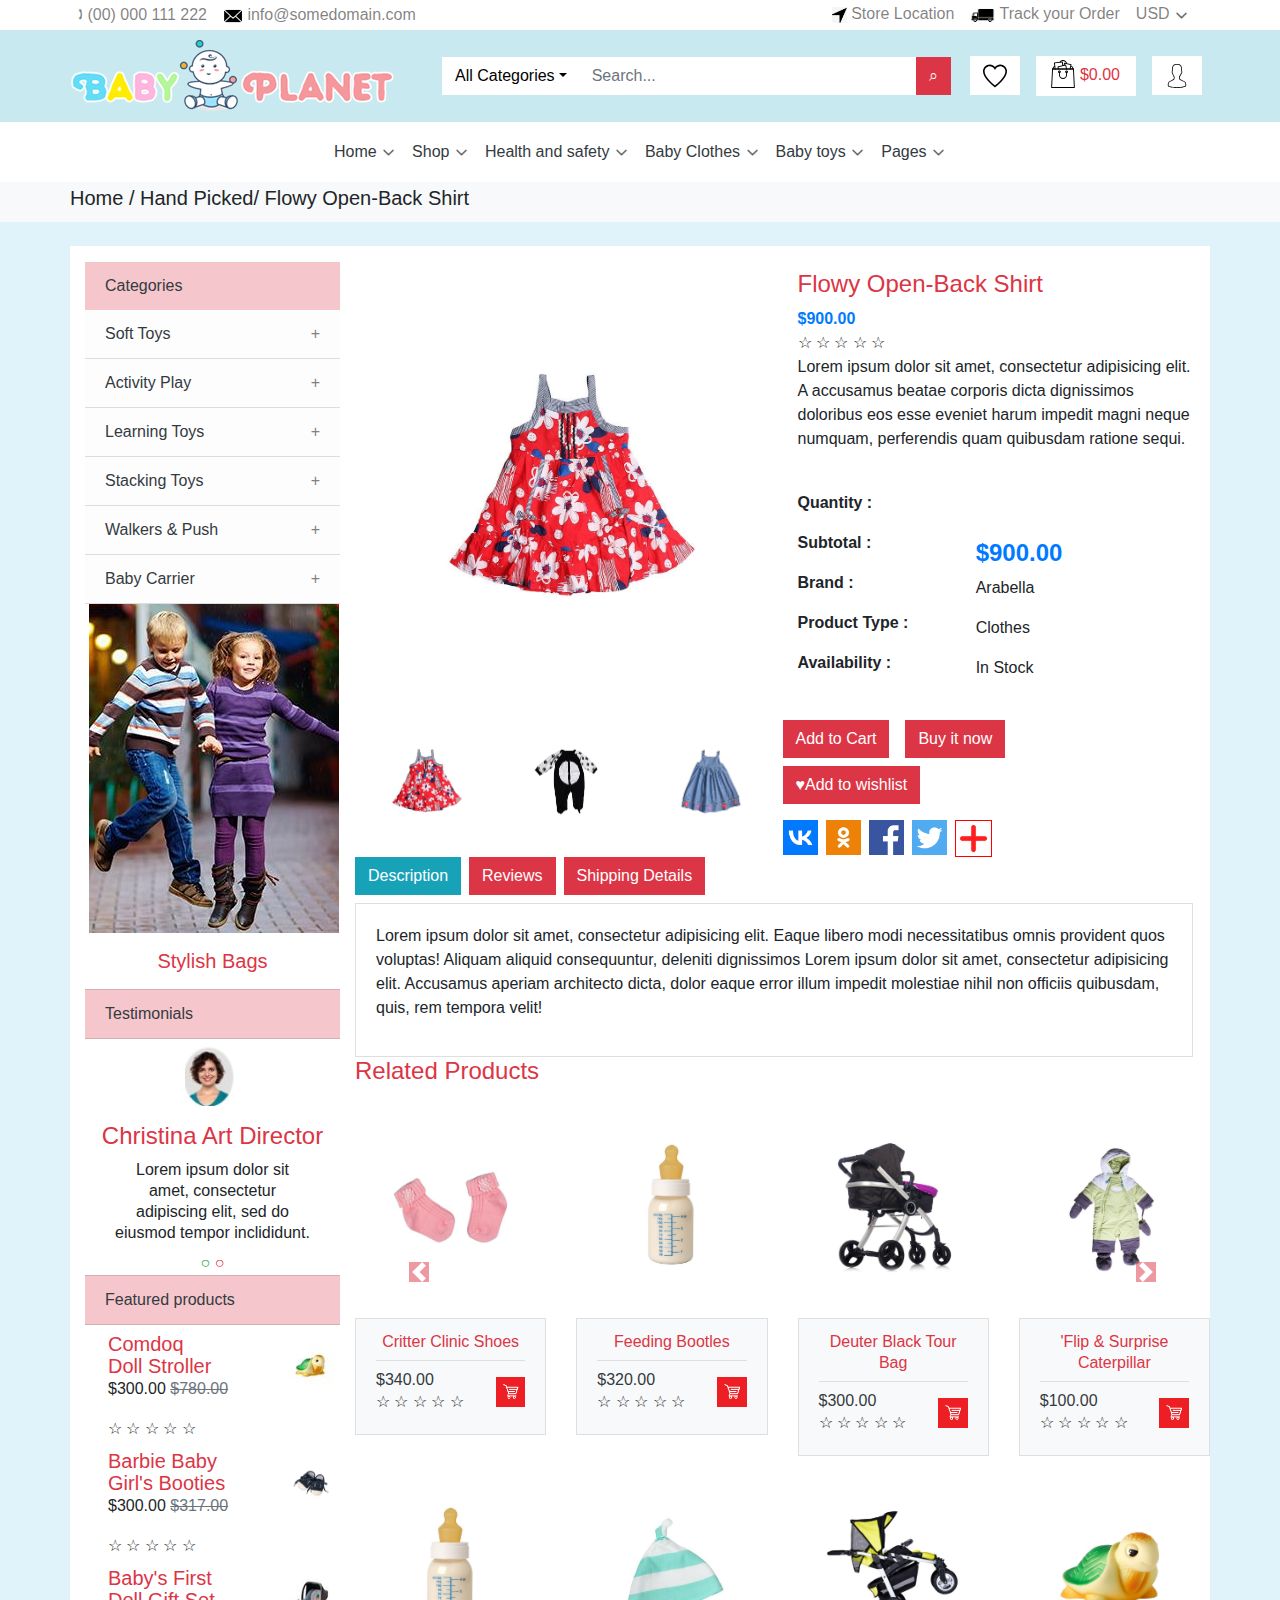
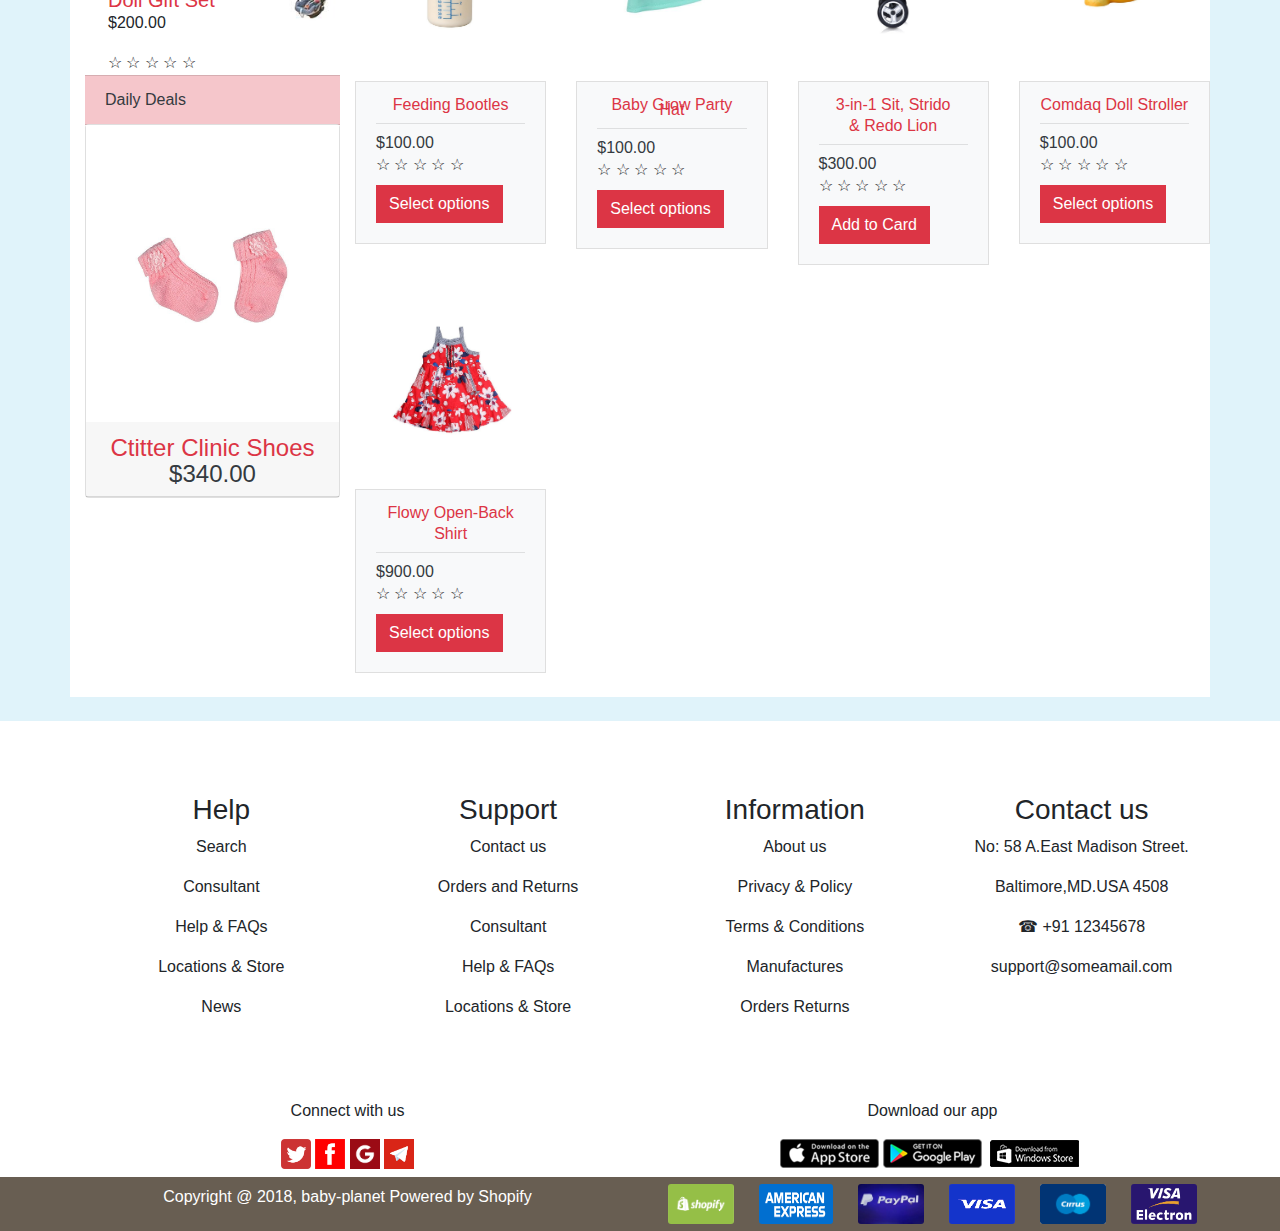
<file: index8.html>
<!DOCTYPE html>
<html lang="en">
<head>
    <meta charset="UTF-8">
    <title>Title</title>
    <link rel="stylesheet" href="Bootstrap/css/bootstrap.css">
    <link rel="stylesheet" href="Bootstrap/css/main8.css">
</head>
<body class="bg-1">
<nav class="navbar navbar-expand navbar-light bg-white mt-0 btn-group-vertical" style="height:30px;">
    <div class="container">
        <div class="row">
            <div class="col-md-12">
                <div class="collapse navbar-collapse">
                    <ul class="navbar-nav btn-group-vertical">
                        <li class="nav-item">
                            <a href="http://localhost:63342/e-Commerce/index2.html?_ijt=fehejj05q32r6vs1ungt57iejs" class="nav-link"><span>🕽</span> (00) 000 111 222</a>
                        </li>
                        <li class="nav-item">
                            <a href="#" class="nav-link"><img src="images/message.png" alt="" style="width: 20px"> info@somedomain.com</a>
                        </li>
                    </ul>
                    <ul class="navbar-nav btn-group-vertical mar-leftt">
                        <li class="nav-item">
                            <a href="#" class="nav-link"><img src="images/location.png" alt="" style="width: 15px"> Store Location</a>
                        <li>
                        <li class="nav-item">
                            <a href="#" class="nav-link"><img src="images/truck.png" alt="" style="width: 25px"> Track your Order</a>
                        </li>
                        <li class="nav-item">
                            <a href="#" class="nav-link">USD <img src="images/down-arrow.png" style="width: 15px" alt=""></a>
                        </li>
                    </ul>
                </div>
            </div>
        </div>
    </div>
</nav>
<nav class="navbar navbar-expand navbar-light bg-skyblue position-sticky sticky-top">
    <div class="container">
        <img src="images/logo.png" height="76" width="324" />
        <form action="#" method="get">
            <div class="input-group ml-5">
                <div class="input-group-prepend">
                    <button type="button" class="btn btn-lightt dropdown-toggle btn2">All Categories</button>
                </div>
                <input type="search" placeholder="Search..." class="form-control input1" style="width: 290px">
                <div class="input-group-append">
                    <button type="button" class="btn btn-danger btn2"><span>&telrec;</span></button>
                </div>
            </div>
        </form>
        <div class="collapse navbar-collapse">
            <ul class="navbar-nav ml-auto">
                <li class="nav-item">
                    <a href="#" class="nav-link">
                        <button type="button" class="btn btn-lightt btn2" style="width: 50px">
                            <img src="images/icon/favorite.svg" alt="">
                        </button>
                    </a>
                </li>
                <li class="nav-item">
                    <a href="#" class="nav-link">
                        <button type="button" class="btn btn-lightt btn2" style="width: 100px; height: 40px"  >
                            <img src="images/icon/shopping-bag.svg" style="height: 28px" class="float-left mat-t"/>
                            <p class="text-danger ml-2">$0.00</p>
                        </button>
                    </a>
                </li>
                <li class="nav-item">
                    <a href="#" class="nav-link">
                        <button type="button" class="btn btn-lightt btn2" style="width: 50px">
                            <img src="images/icon/user.svg" alt="">
                        </button>
                    </a>
                </li>
            </ul>
        </div>
    </div>
</nav>
<nav class="navbar navbar-expand navbar-light text-dark bg-white" style="height: 60px" >
    <div class="collapse navbar-collapse">
        <ul class="navbar-nav mx-auto btn-group-vertical list-unstyled">
            <li class="nav-item d-inline-block dropdown">
                <a href="#" class="nav-link text-dark" data-toggle="dropdown" data-target="#myDrop">Home <img src="images/down-arrow.png" alt="" style="width: 15px;"></a>
                <ul class="dropdown-menu" id="myDrop">
                    <li class="dropdown-item"><a href="http://localhost:63342/e-Commerce/index.html?_ijt=bamhs4s66ume18b2d06h1agvd0" class="nav-link">About</a></li>
                    <li class="dropdown-item"><a href="http://localhost:63342/e-Commerce/index2.html?_ijt=hbc3p09fda1lgpi2u9961fktaf" class="nav-link">Products</a></li>
                    <li class="dropdown-item"><a href="http://localhost:63342/e-Commerce/index3.html?_ijt=bamhs4s66ume18b2d06h1agvd0" class="nav-link">News</a></li>
                    <li class="dropdown-item"><a href="http://localhost:63342/e-Commerce/index4.html?_ijt=3vjunjqu60k28uougl7mft5gf" class="nav-link">Contact</a></li>
                    <li class="dropdown-item"><a href="http://localhost:63342/e-Commerce/index6.html?_ijt=215c22e1tbbm78nipf9abughqa" class="nav-link">Your Shopping Cart</a></li>
                    <li class="dropdown-item"><a href="http://localhost:63342/e-Commerce/index7.html?_ijt=tg2ggrt8uc8g7ql4okuk4m8cp6" class="nav-link">Account</a></li>
                    <li class="dropdown-item"><a href="http://localhost:63342/e-Commerce/index8.html?_ijt=6rvp9fj08q5stnqkufmb0nsu1k" class="nav-link">Hand Picked</a></li>
                    <li class="dropdown-item"><a href="http://localhost:63342/e-Commerce/index9.html?_ijt=l6re2ee68uo7sk5sg84pm2fnn3" class="nav-link">Create account</a></li>
                    <li class="dropdown-item"><a href="http://localhost:63342/e-Commerce/index10.html?_ijt=83t5qgpsqjvvvkjlvhom4snmoc" class="nav-link">Baby</a></li>
                </ul>
            </li>
            <li class="nav-item">
                <a href="http://localhost:63342/e-Commerce/index5.html?_ijt=fm2dkvefkk0u67ampop9a528pa" class="nav-link text-dark">Shop <img src="images/down-arrow.png" alt="" style="width: 15px;"></a>
            </li>
            <li class="nav-item">
                <a href="#" class="nav-link text-dark">Health and safety <img src="images/down-arrow.png" alt="" style="width: 15px;"></a>
            </li>
            <li class="nav-item">
                <a href="#" class="nav-link text-dark">Baby Clothes <img src="images/down-arrow.png" alt="" style="width: 15px;"></a>
            </li>
            <li class="nav-item">
                <a href="#" class="nav-link text-dark">Baby toys <img src="images/down-arrow.png" alt="" style="width: 15px;"></a>
            </li>
            <li class="nav-item">
                <a href="#" class="nav-link text-dark">Pages <img src="images/down-arrow.png" alt="" style="width: 15px;"></a>
            </li>
        </ul>
    </div>
</nav>
<nav class="navbar navbar-expand navbar-light bg-light" style="height: 40px">
    <div class="container">
        <div class="row">
            <div class="col-md-12">
                <h5 class="">Home / Hand Picked/ Flowy Open-Back Shirt</h5>
            </div>
        </div>
    </div>
</nav>
<div class="container">
    <div class="row bg-white my-4">
        <div class="col-md-3">
            <ul class="list-group list-group-flush mt-3">
                <li class="list-group-item list-group-item-action list-group-item-danger" data-toggle="collapse" data-target="#myCollapse"><a href="#" class="text-dark" >Categories</a></li>
                <li class="collapse show" id="myCollapse">
                    <ul class="list-group list-group-flush">
                        <li class="list-group-item list-group-item-action list-group-item-light"><a href="#" class="text-dark">Soft Toys</a><span class="float-right">+</span></li>
                        <li class="list-group-item list-group-item-action list-group-item-light"><a href="#" class="text-dark">Activity Play</a><span class="float-right">+</span></li>
                        <li class="list-group-item list-group-item-action list-group-item-light"><a href="#" class="text-dark">Learning Toys</a><span class="float-right">+</span></li>
                        <li class="list-group-item list-group-item-action list-group-item-light"><a href="#" class="text-dark">Stacking Toys</a><span class="float-right">+</span></li>
                        <li class="list-group-item list-group-item-action list-group-item-light"><a href="#" class="text-dark">Walkers & Push</a><span class="float-right">+</span></li>
                        <li class="list-group-item list-group-item-action list-group-item-light" data-toggle="collapse" data-target="#collapse22"><a href="#" class="text-dark">Baby Carrier</a><span class="float-right">+</span></li>
                        <li class="collapse show bg-white" id="collapse22">
                            <img src="images/img/image%20(9).jpg" alt="" class="img-fluid ml-1">
                            <h5 class="text-danger text-center mt-3 mb-3">Stylish Bags</h5>
                        </li>
                    </ul>
                </li>
                <li class="list-group-item list-group-item-action list-group-item-danger" data-toggle="collapse" data-target="#myCollapse2"><a href="#" class="text-dark">Testimonials</a></li>
                <li class="collapse show bg-white" id="myCollapse2">
                    <ul class="list-group list-group-flush">
                        <li class="row">
                            <div class="col-md-12">
                                <img src="images/img/woman.png" alt="" class="mx-55 mt-2" style="width: 50px">
                            </div>
                        </li>
                        <li class="row">
                            <div class="col-md-12 text-center mt-3">
                                <h4 class="text-danger">Christina Art Director</h4>
                                <p class="lh1 mt-3">Lorem ipsum dolor sit</p>
                                <p class="lh1">amet, consectetur</p>
                                <p class="lh1">adipiscing elit, sed do</p>
                                <p class="lh1">eiusmod tempor inclididunt.</p>
                                <span class="d-inline-block text-success">&cir;</span>
                                <span class="d-inline-block text-danger">&cir;</span>
                            </div>
                        </li>
                    </ul>
                </li>
                <li class="list-group-item list-group-item-action list-group-item-danger" data-toggle="collapse" data-target="#myCollapse3"><a href="#" class="text-dark">Featured products</a></li>
                <li class="collapse bg-white show" id="myCollapse3">
                   <div class="row ml-2 mt-2">
                       <div class="col-md-8">
                           <h5 class="text-danger">Comdoq</h5>
                           <h5 class="text-danger lh1">Doll Stroller</h5>
                           <p class="">$300.00 <del class="text-secondary">$780.00</del></p>
                           <span>&star;</span>
                           <span>&star;</span>
                           <span>&star;</span>
                           <span>&star;</span>
                           <span>&star;</span>
                       </div>
                       <div class="col-md-4">
                           <div class="row">
                               <div class="col-md-12">
                                   <img src="images/tovars/baby9_70x.jpg" alt="" class="img-fluid">
                               </div>
                           </div>
                       </div>
                   </div>
                    <div class="row ml-2 mt-2">
                        <div class="col-md-8">
                            <h5 class="text-danger">Barbie Baby</h5>
                            <h5 class="text-danger lh1">Girl's Booties</h5>
                            <p class="">$300.00 <del class="text-secondary">$317.00</del></p>
                            <span>&star;</span>
                            <span>&star;</span>
                            <span>&star;</span>
                            <span>&star;</span>
                            <span>&star;</span>
                        </div>
                        <div class="col-md-4">
                            <div class="row">
                                <div class="col-md-12">
                                    <img src="images/tovars/baby48_grande.jpg" alt="" class="img-fluid">
                                </div>
                            </div>
                        </div>
                    </div>
                    <div class="row ml-2 mt-2">
                        <div class="col-md-8">
                            <h5 class="text-danger">Baby's First</h5>
                            <h5 class="text-danger lh1">Doll Gift Set</h5>
                            <p class="">$200.00</p>
                            <span>&star;</span>
                            <span>&star;</span>
                            <span>&star;</span>
                            <span>&star;</span>
                            <span>&star;</span>
                        </div>
                        <div class="col-md-4">
                            <div class="row">
                                <div class="col-md-12">
                                    <img src="images/tovars/baby17_70x.jpg" alt="" class="img-fluid">
                                </div>
                            </div>
                        </div>
                    </div>
                </li>
                <li class="list-group-item list-group-item-action list-group-item-danger" data-toggle="collapse" data-target="#myCollapse6"><a href="#" class="text-dark">Daily Deals</a></li>
                <li class="collapse show" id="myCollapse6">
                    <div class="card mb-5">
                        <img src="images/tovars/baby3.jpg" alt="" class="img-fluid">
                        <div class="card-header">
                            <h4 class="text-center text-danger">Ctitter Clinic Shoes</h4>
                            <h4 class="text-dark text-center lh1">$340.00</h4>
                        </div>
                    </div>
                </li>
            </ul>
            <br>
        </div>
        <div class="col-md-9">
            <div class="row">
                <div class="col-md-6">
                    <div class="row">
                        <div class="col-md-12">
                            <img src="images/tovars/baby57.jpg" alt="" class="img-fluid">
                        </div>
                    </div>
                    <div class="row">
                        <div class="col-md-4">
                            <img src="images/tovars/baby57_grande.jpg" alt="" class="img-fluid">
                        </div>
                        <div class="col-md-4">
                            <img src="images/tovars/baby37.jpg" alt="" class="img-fluid">
                        </div>
                        <div class="col-md-4">
                            <img src="images/tovars/baby58.jpg" alt="" class="img-fluid">
                        </div>
                    </div>
                </div>
                <div class="col-md-6">
                    <div class="row mt-4">
                        <div class="col-md-12">
                            <h4 class="text-danger text-arial">Flowy Open-Back Shirt</h4>
                            <b class="text-primary">$900.00</b>
                            <br>
                            <span>&star;</span>
                            <span>&star;</span>
                            <span>&star;</span>
                            <span>&star;</span>
                            <span>&star;</span>
                            <p>Lorem ipsum dolor sit amet, consectetur adipisicing elit. A accusamus beatae corporis dicta dignissimos doloribus eos esse eveniet harum impedit magni neque numquam, perferendis quam quibusdam ratione sequi.</p>
                        </div>
                    </div>
                    <div class="row mt-4">
                        <div class="col-md-5">
                            <p><b>Quantity :</b></p>
                            <p><b>Subtotal :</b></p>
                            <p><b>Brand :</b></p>
                            <p><b>Product Type :</b></p>
                            <p><b>Availability :</b></p>
                        </div>
                        <div class="col-md-7">
                            <p class="mt-5"></p>
                            <h4 class="text-primary"><b>$900.00</b></h4>
                            <p>Arabella</p>
                            <p>Clothes</p>
                            <p>In Stock</p>
                        </div>
                    </div>
                    <div class="row mt-4">
                        <button type="button" class="btn btn-danger text-white btn2">Add to Cart</button>
                        <button type="button" class="btn btn-danger text-white btn2 ml-3">Buy it now</button>
                    </div>
                    <div class="row mt-2">
                        <button type="button" class="btn btn-danger text-white btn2"><span>&heartsuit;</span>Add to wishlist</button>
                    </div>
                    <div class="row mt-3">
                        <a href="#">
                            <img src="images/vk.png" alt="" style="width: 35px; height: 35px;">
                        </a>
                        <a href="#" class="ml-2">
                            <img src="images/ok.ru.jfif" alt="" style="width: 35px; height: 35px;">
                        </a>
                        <a href="#" class="ml-2">
                            <img src="images/facebok.png" alt="" style="width: 35px; height: 35px;">
                        </a>
                        <a href="#" class="ml-2">
                            <img src="images/twitterr.png" alt="" style="width: 35px; height: 35px;">
                        </a>
                        <a href="#" class="ml-2" style="border: 1px solid red" data-toggle="tooltip" title="0" data-placement="right">
                            <img src="images/plus.png" alt="" style="width: 35px; height: 35px;">
                        </a>
                    </div>
                </div>
            </div>
            <div class="row">
                <button type="button" class="btn btn-info btn2 text-white">Description</button>
                <button type="button" class="btn btn-danger btn2 text-white ml-2">Reviews</button>
                <button type="button" class="btn btn-danger btn2 text-white ml-2">Shipping Details</button>
                <div class="card btn2 mt-2" style="width: 98%;">
                    <div class="card-body">
                        <p>Lorem ipsum dolor sit amet, consectetur adipisicing elit. Eaque libero modi necessitatibus omnis provident quos voluptas! Aliquam aliquid consequuntur, deleniti dignissimos Lorem ipsum dolor sit amet, consectetur adipisicing elit. Accusamus aperiam architecto dicta, dolor eaque error illum impedit molestiae nihil non officiis quibusdam, quis, rem tempora velit!</p>
                    </div>
                </div>
            </div>
            <div class="row">
                <h4 class="text-danger">Related Products</h4>
                <hr class="text-center">
                <div class="row">
                    <div class="col-md-3">
                        <img src="images/tovars/baby3.jpg" alt="" class="img-fluid">
                        <div class="card btn2">
                            <div class="card-body bg-light">
                                <p class="text-danger text-center font-12 lh1">Critter Clinic Shoes</p>
                                <hr class="text-center">
                                <div class="row">
                                    <div class="col-md-8">
                                        <h6 class="text-dark lh2">$340.00</h6>
                                        <span class="m-socks lh2">&star;</span>
                                        <span>&star;</span>
                                        <span>&star;</span>
                                        <span>&star;</span>
                                        <span>&star;</span>
                                    </div>
                                    <div class="col-md-4">
                                        <a href="#">
                                            <img src="images/korzinka.png" alt="" class="img-fluid ">
                                        </a>

                                    </div>
                                </div>
                            </div>
                        </div>
                    </div>
                    <div class="col-md-3">
                        <img src="images/tovars/baby53.jpg" alt="" class="img-fluid">
                        <div class="card btn2">
                            <div class="card-body bg-light">
                                <p class="text-danger text-center font-12 lh1">Feeding Bootles</p>
                                <hr class="text-center">
                                <div class="row">
                                    <div class="col-md-8">
                                        <h6 class="text-dark lh2">$320.00</h6>
                                        <span class="m-socks lh2">&star;</span>
                                        <span>&star;</span>
                                        <span>&star;</span>
                                        <span>&star;</span>
                                        <span>&star;</span>
                                    </div>
                                    <div class="col-md-4">
                                        <a href="#">
                                            <img src="images/korzinka.png" alt="" class="img-fluid ">
                                        </a>

                                    </div>
                                </div>
                            </div>
                        </div>
                    </div>
                    <div class="col-md-3">
                        <img src="images/tovars/baby19.jpg" alt="" class="img-fluid">
                        <div class="card btn2">
                            <div class="card-body bg-light">
                                <p class="text-danger text-center font-12 lh1">Deuter Black Tour </p>
                                <p class="text-danger text-center font-12 lh1">Bag</p>
                                <hr class="text-center">
                                <div class="row">
                                    <div class="col-md-8">
                                        <h6 class="text-dark lh2">$300.00</h6>
                                        <span class="m-socks lh2">&star;</span>
                                        <span>&star;</span>
                                        <span>&star;</span>
                                        <span>&star;</span>
                                        <span>&star;</span>
                                    </div>
                                    <div class="col-md-4">
                                        <a href="#">
                                            <img src="images/korzinka.png" alt="" class="img-fluid ">
                                        </a>

                                    </div>
                                </div>
                            </div>
                        </div>
                    </div>
                    <div class="col-md-3">
                        <img src="images/tovars/baby43.jpg" alt="" class="img-fluid">
                        <div class="card btn2">
                            <div class="card-body bg-light">
                                <p class="text-danger text-center font-12 lh1">'Flip & Surprise</p>
                                <p class="text-danger text-center font-12 lh1">Caterpillar</p>
                                <hr class="text-center">
                                <div class="row">
                                    <div class="col-md-8">
                                        <h6 class="text-dark lh2">$100.00</h6>
                                        <span class="m-socks lh2">&star;</span>
                                        <span>&star;</span>
                                        <span>&star;</span>
                                        <span>&star;</span>
                                        <span>&star;</span>
                                    </div>
                                    <div class="col-md-4">
                                        <a href="#">
                                            <img src="images/korzinka.png" alt="" class="img-fluid ">
                                        </a>

                                    </div>
                                </div>
                            </div>
                        </div>
                    </div>
                    <a href="#" data-slide="prev" class="carousel-control-prev">
                        <span class="carousel-control-prev-icon bg-danger"></span>
                    </a>
                    <a href="#" data-slide="next" class="carousel-control-next">
                        <span class="carousel-control-next-icon bg-danger"></span>
                    </a>
                </div>
                <div class="row">
                    <div class="col-md-3">
                        <img src="images/tovars/baby53.jpg" alt="" class="img-fluid">
                        <div class="card btn2">
                            <div class="card-body bg-light">
                                <p class="text-danger text-center font-12 lh1">Feeding Bootles</p>
                                <hr class="text-center">
                                <div class="row">
                                    <div class="col-md-8">
                                        <h6 class="text-dark lh2">$100.00</h6>
                                        <span class="m-socks lh2">&star;</span>
                                        <span>&star;</span>
                                        <span>&star;</span>
                                        <span>&star;</span>
                                        <span>&star;</span>
                                        <button type="button" class="btn btn-danger text-white btn2 mt-2">Select options</button>
                                    </div>
                                </div>
                            </div>
                        </div>
                    </div>
                    <div class="col-md-3">
                        <img src="images/tovars/baby2_grande.jpg" alt="" class="img-fluid">
                        <div class="card btn2">
                            <div class="card-body bg-light">
                                <p class="text-danger text-center font-12 lh1">Baby Grow Party Hat</p>
                                <hr class="text-center">
                                <div class="row">
                                    <div class="col-md-8">
                                        <h6 class="text-dark lh2">$100.00</h6>
                                        <span class="m-socks lh2">&star;</span>
                                        <span>&star;</span>
                                        <span>&star;</span>
                                        <span>&star;</span>
                                        <span>&star;</span>
                                        <button type="button" class="btn btn-danger text-white btn2 mt-2">Select options</button>
                                    </div>
                                </div>
                            </div>
                        </div>
                    </div>
                    <div class="col-md-3">
                        <img src="images/tovars/baby21.jpg" alt="" class="img-fluid">
                        <div class="card btn2">
                            <div class="card-body bg-light">
                                <p class="text-danger text-center font-12 lh1">3-in-1 Sit, Strido </p>
                                <p class="text-danger text-center font-12 lh1">& Redo Lion</p>
                                <hr class="text-center">
                                <div class="row">
                                    <div class="col-md-8">
                                        <h6 class="text-dark lh2">$300.00</h6>
                                        <span class="m-socks lh2">&star;</span>
                                        <span>&star;</span>
                                        <span>&star;</span>
                                        <span>&star;</span>
                                        <span>&star;</span>
                                        <button type="button" class="btn btn-danger text-white btn2 mt-2">Add to Card</button>
                                    </div>
                                </div>
                            </div>
                        </div>
                    </div>
                    <div class="col-md-3">
                        <img src="images/tovars/baby9.jpg" alt="" class="img-fluid">
                        <div class="card btn2">
                            <div class="card-body bg-light">
                                <p class="text-danger text-center font-12 lh1">Comdaq Doll Stroller</p>
                                <hr class="text-center">
                                <div class="row">
                                    <div class="col-md-8">
                                        <h6 class="text-dark lh2">$100.00</h6>
                                        <span class="m-socks lh2">&star;</span>
                                        <span>&star;</span>
                                        <span>&star;</span>
                                        <span>&star;</span>
                                        <span>&star;</span>
                                        <button type="button" class="btn btn-danger text-white btn2 mt-2">Select options</button>
                                    </div>
                                </div>
                            </div>
                        </div>
                    </div>
                </div>
                <div class="row">
                    <div class="col-md-3">
                        <img src="images/tovars/baby57.jpg" alt="" class="img-fluid">
                        <div class="card btn2">
                            <div class="card-body bg-light">
                                <p class="text-danger text-center font-12 lh1">Flowy Open-Back</p>
                                <p class="text-danger text-center font-12 lh1">Shirt</p>
                                <hr class="text-center">
                                <div class="row">
                                    <div class="col-md-8">
                                        <h6 class="text-dark lh2">$900.00</h6>
                                        <span class="m-socks lh2">&star;</span>
                                        <span>&star;</span>
                                        <span>&star;</span>
                                        <span>&star;</span>
                                        <span>&star;</span>
                                        <button type="button" class="btn btn-danger text-white btn2 mt-2">Select options</button>
                                    </div>
                                </div>
                            </div>
                        </div>
                    </div>
                </div>
            </div>
            <br>
        </div>
    </div>
</div>
<nav class="navbar navbar-expand bg-white text-center" style="">
    <div class="container m-0 p-0 my-5 bg-white mx-auto text-center" style="">
        <div class="row ml-2" style="width: 1200px;">
            <div class="col-md-3 mt-3">
                <h3>Help</h3>
                <p>Search</p>
                <p>Consultant</p>
                <p>Help & FAQs</p>
                <p>Locations & Store</p>
                <p>News</p>
            </div>
            <div class="col-md-3 mt-3">
                <h3>Support</h3>
                <p>Contact us</p>
                <p>Orders and Returns</p>
                <p>Consultant</p>
                <p>Help & FAQs</p>
                <p>Locations & Store</p>
            </div>
            <div class="col-md-3 mt-3">
                <h3>Information</h3>
                <p>About us</p>
                <p>Privacy & Policy</p>
                <p>Terms & Conditions</p>
                <p>Manufactures</p>
                <p>Orders Returns</p>
            </div>
            <div class="col-md-3 mt-3">
                <h3>Contact us</h3>
                <p>No: 58 A.East Madison Street.</p>
                <p>Baltimore,MD.USA 4508</p>
                <p><span>&phone;</span> +91 12345678</p>
                <p>support@someamail.com</p>
            </div>
        </div>
    </div>
</nav>
<nav class="navbar navbar-expand bg-white text-center" style="">
    <div class="container">
        <div class="row">
            <div class="col-md-6" style="width:600px;">
                <div class="row">
                    <div class="col-md-12">
                        <p>Connect with us</p>
                    </div>
                </div>
                <div class="row">
                    <div class="col-md-12">
                        <a href="#"><img src="images/twitter.png" alt="" style="width: 30px"></a>
                        <a href="#"><img src="images/facebook.png" alt="" style="width: 30px"></a>
                        <a href="#"><img src="images/google.jpg" alt="" style="width: 30px"></a>
                        <a href="#"><img src="images/telegram.png" alt="" style="width: 30px"></a>
                    </div>
                </div>
            </div>
            <div class="col-md-6" style="width: 600px;">
                <div class="row">
                    <div class="col-md-12">
                        <p>Download our app</p>
                    </div>
                    <div class="row mx-auto">
                        <div class="col-md-12">
                            <a href="#"><img src="images/icon/App-logo-1.png" alt=""></a>
                            <a href="#"><img src="images/icon/App-logo-2.png" alt=""></a>
                            <a href="#"><img src="images/icon/App-logo-3.png" alt=""></a>
                        </div>
                    </div>
                </div>
            </div>
        </div>
    </div>
</nav>
<nav class="navbar-nav navbar-expand bg-color">
    <div class="container">
        <div class="row">
            <div class="col-md-6 text-center">
                <a href="#" class="nav-link text-white">Copyright @ 2018, baby-planet Powered by Shopify</a>
            </div>
            <div class="col-md-6 text-center">
                <div class="btn-group">
                    <a href="#" class="btn">
                        <img src="images/shopify.png" alt="" class="img-fluid d" style="width: 80px; height: 40px">
                    </a>
                    <a href="#" class="btn">
                        <img src="images/american.png" alt="" class="img-fluid d" style="width: 90px; height: 40px">
                    </a>
                    <a href="#" class="btn">
                        <img src="images/paypal.jfif" alt="" class="img-fluid d" style="width: 80px; height: 40px">
                    </a>
                    <a href="#" class="btn">
                        <img src="images/vsia.png" alt="" class="img-fluid d" style="width: 80px; height: 40px">
                    </a>
                    <a href="#" class="btn">
                        <img src="images/currus.png" alt="" class="img-fluid d" style="width: 80px; height: 40px">
                    </a>
                    <a href="#" class="btn">
                        <img src="images/visa%20e.png" alt="" class="img-fluid d" style="width: 80px; height: 40px">
                    </a>
                </div>
            </div>
        </div>
    </div>
</nav>
<script src="Bootstrap/js/jQuery.min.js"></script>
<script src="Bootstrap/js/src/popover.js"></script>
<script src="Bootstrap/js/bootstrap.js"></script>
<script src="Bootstrap/js/src/main8.js"></script>
</body>
</html>
</file>
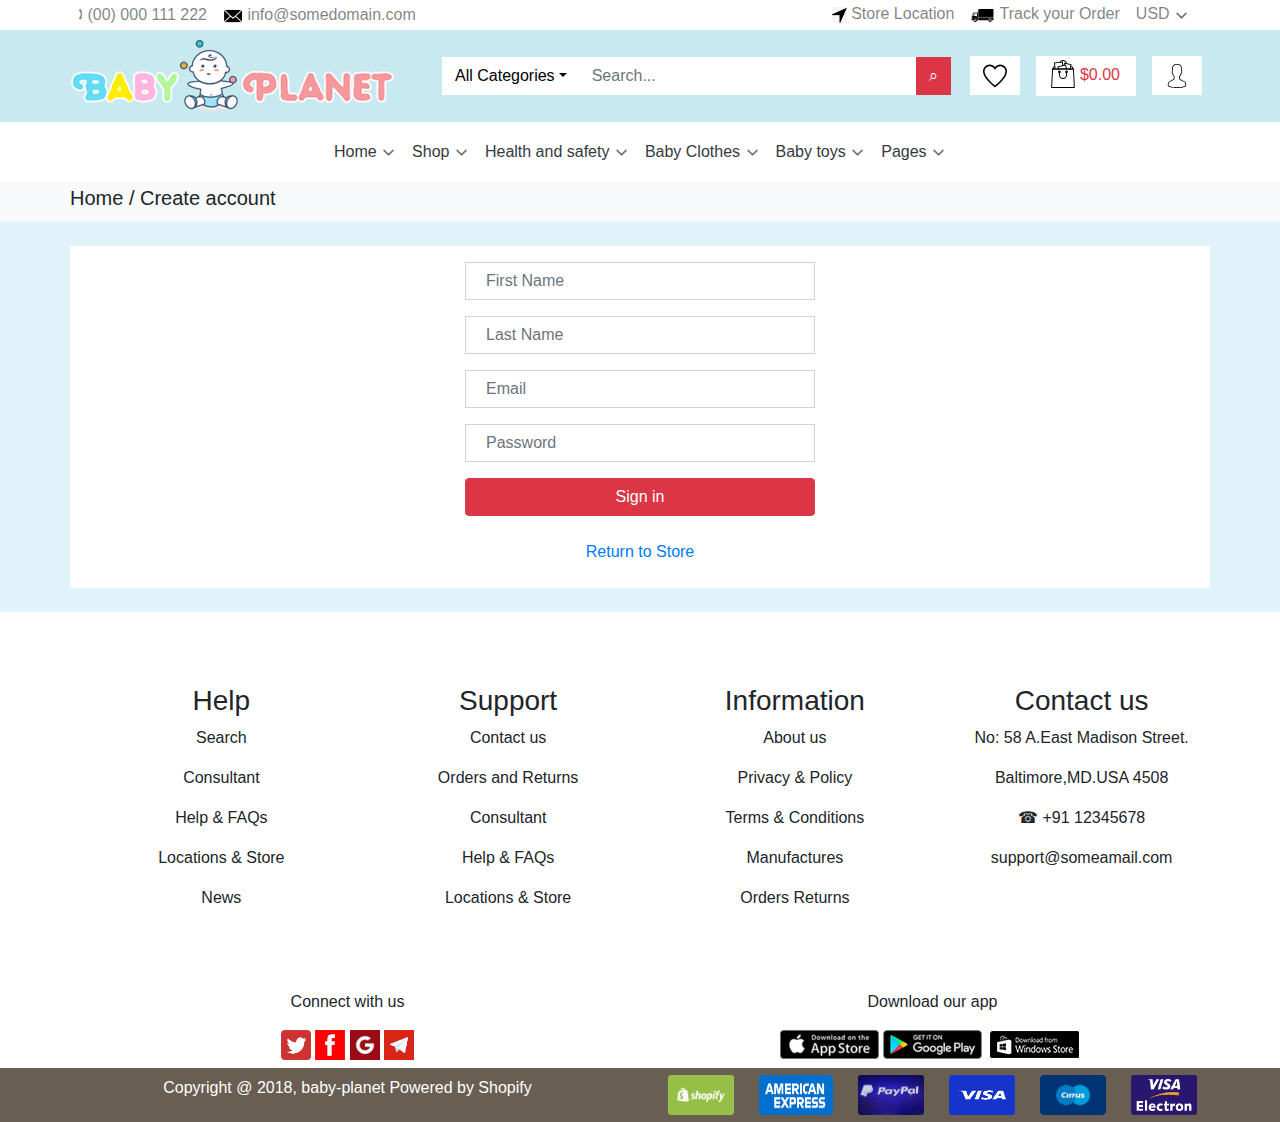
<file: index9.html>
<!DOCTYPE html>
<html lang="en">
<head>
    <meta charset="UTF-8">
    <title>Title</title>
    <link rel="stylesheet" href="Bootstrap/css/bootstrap.css">
    <link rel="stylesheet" href="Bootstrap/css/main9.css">
</head>
<body class="bg-1">

<nav class="navbar navbar-expand navbar-light bg-white mt-0 btn-group-vertical" style="height:30px;">
    <div class="container">
        <div class="row">
            <div class="col-md-12">
                <div class="collapse navbar-collapse">
                    <ul class="navbar-nav btn-group-vertical">
                        <li class="nav-item">
                            <a href="http://localhost:63342/e-Commerce/index2.html?_ijt=fehejj05q32r6vs1ungt57iejs" class="nav-link"><span>🕽</span> (00) 000 111 222</a>
                        </li>
                        <li class="nav-item">
                            <a href="#" class="nav-link"><img src="images/message.png" alt="" style="width: 20px"> info@somedomain.com</a>
                        </li>
                    </ul>
                    <ul class="navbar-nav btn-group-vertical mar-leftt">
                        <li class="nav-item">
                            <a href="#" class="nav-link"><img src="images/location.png" alt="" style="width: 15px"> Store Location</a>
                        <li>
                        <li class="nav-item">
                            <a href="#" class="nav-link"><img src="images/truck.png" alt="" style="width: 25px"> Track your Order</a>
                        </li>
                        <li class="nav-item">
                            <a href="#" class="nav-link">USD <img src="images/down-arrow.png" style="width: 15px" alt=""></a>
                        </li>
                    </ul>
                </div>
            </div>
        </div>
    </div>
</nav>
<nav class="navbar navbar-expand navbar-light bg-skyblue position-sticky sticky-top">
    <div class="container">
        <img src="images/logo.png" height="76" width="324" />
        <form action="#" method="get">
            <div class="input-group ml-5">
                <div class="input-group-prepend">
                    <button type="button" class="btn btn-lightt dropdown-toggle btn2">All Categories</button>
                </div>
                <input type="search" placeholder="Search..." class="form-control input1" style="width: 290px">
                <div class="input-group-append">
                    <button type="button" class="btn btn-danger btn2"><span>&telrec;</span></button>
                </div>
            </div>
        </form>
        <div class="collapse navbar-collapse">
            <ul class="navbar-nav ml-auto">
                <li class="nav-item">
                    <a href="#" class="nav-link">
                        <button type="button" class="btn btn-lightt btn2" style="width: 50px">
                            <img src="images/icon/favorite.svg" alt="">
                        </button>
                    </a>
                </li>
                <li class="nav-item">
                    <a href="#" class="nav-link">
                        <button type="button" class="btn btn-lightt btn2" style="width: 100px; height: 40px"  >
                            <img src="images/icon/shopping-bag.svg" style="height: 28px" class="float-left mat-t"/>
                            <p class="text-danger ml-2">$0.00</p>
                        </button>
                    </a>
                </li>
                <li class="nav-item">
                    <a href="#" class="nav-link">
                        <button type="button" class="btn btn-lightt btn2" style="width: 50px">
                            <img src="images/icon/user.svg" alt="">
                        </button>
                    </a>
                </li>
            </ul>
        </div>
    </div>
</nav>
<nav class="navbar navbar-expand navbar-light text-dark bg-white" style="height: 60px" >
    <div class="collapse navbar-collapse">
        <ul class="navbar-nav mx-auto btn-group-vertical list-unstyled">
            <li class="nav-item d-inline-block dropdown">
                <a href="#" class="nav-link text-dark" data-toggle="dropdown" data-target="#myDrop">Home <img src="images/down-arrow.png" alt="" style="width: 15px;"></a>
                <ul class="dropdown-menu" id="myDrop">
                    <li class="dropdown-item"><a href="http://localhost:63342/e-Commerce/index.html?_ijt=bamhs4s66ume18b2d06h1agvd0" class="nav-link">About</a></li>
                    <li class="dropdown-item"><a href="http://localhost:63342/e-Commerce/index2.html?_ijt=hbc3p09fda1lgpi2u9961fktaf" class="nav-link">Products</a></li>
                    <li class="dropdown-item"><a href="http://localhost:63342/e-Commerce/index3.html?_ijt=bamhs4s66ume18b2d06h1agvd0" class="nav-link">News</a></li>
                    <li class="dropdown-item"><a href="http://localhost:63342/e-Commerce/index4.html?_ijt=3vjunjqu60k28uougl7mft5gf" class="nav-link">Contact</a></li>
                    <li class="dropdown-item"><a href="http://localhost:63342/e-Commerce/index6.html?_ijt=215c22e1tbbm78nipf9abughqa" class="nav-link">Your Shopping Cart</a></li>
                    <li class="dropdown-item"><a href="http://localhost:63342/e-Commerce/index7.html?_ijt=tg2ggrt8uc8g7ql4okuk4m8cp6" class="nav-link">Account</a></li>
                    <li class="dropdown-item"><a href="http://localhost:63342/e-Commerce/index8.html?_ijt=6rvp9fj08q5stnqkufmb0nsu1k" class="nav-link">Hand Picked</a></li>
                    <li class="dropdown-item"><a href="http://localhost:63342/e-Commerce/index9.html?_ijt=l6re2ee68uo7sk5sg84pm2fnn3" class="nav-link">Create account</a></li>
                    <li class="dropdown-item"><a href="http://localhost:63342/e-Commerce/index10.html?_ijt=83t5qgpsqjvvvkjlvhom4snmoc" class="nav-link">Baby</a></li>
                </ul>
            </li>
            <li class="nav-item">
                <a href="http://localhost:63342/e-Commerce/index5.html?_ijt=fm2dkvefkk0u67ampop9a528pa" class="nav-link text-dark">Shop <img src="images/down-arrow.png" alt="" style="width: 15px;"></a>
            </li>
            <li class="nav-item">
                <a href="#" class="nav-link text-dark">Health and safety <img src="images/down-arrow.png" alt="" style="width: 15px;"></a>
            </li>
            <li class="nav-item">
                <a href="#" class="nav-link text-dark">Baby Clothes <img src="images/down-arrow.png" alt="" style="width: 15px;"></a>
            </li>
            <li class="nav-item">
                <a href="#" class="nav-link text-dark">Baby toys <img src="images/down-arrow.png" alt="" style="width: 15px;"></a>
            </li>
            <li class="nav-item">
                <a href="#" class="nav-link text-dark">Pages <img src="images/down-arrow.png" alt="" style="width: 15px;"></a>
            </li>
        </ul>
    </div>
</nav>
<nav class="navbar navbar-expand navbar-light bg-light" style="height: 40px">
    <div class="container">
        <div class="row">
            <div class="col-md-12">
                <h5 class="">Home / Create account</h5>
            </div>
        </div>
    </div>
</nav>
<div class="container">
    <div class="row bg-white my-4">
        <div class="col-md-4 offset-4 text-center">
            <form action="#" method="get">
                <input type="text" placeholder="First Name" class="form-control form-check mt-3 btn2">
                <input type="text" placeholder="Last Name" class="form-control form-check mt-3 btn2">
                <input type="text" placeholder="Email" class="form-control form-check mt-3 btn2">
                <input type="password" placeholder="Password" class="form-control form-check mt-3 btn2">
                <button class="btn btn-danger btn-block text-center text-white mt-3">Sign in</button>
                <br>
                <a href="#" class="text-primary text-center my-4">Return to Store</a>
                <br>
                <br>
            </form>
        </div>
    </div>
</div>
<nav class="navbar navbar-expand bg-white text-center" style="">
    <div class="container m-0 p-0 my-5 bg-white mx-auto text-center" style="">
        <div class="row ml-2" style="width: 1200px;">
            <div class="col-md-3 mt-3">
                <h3>Help</h3>
                <p>Search</p>
                <p>Consultant</p>
                <p>Help & FAQs</p>
                <p>Locations & Store</p>
                <p>News</p>
            </div>
            <div class="col-md-3 mt-3">
                <h3>Support</h3>
                <p>Contact us</p>
                <p>Orders and Returns</p>
                <p>Consultant</p>
                <p>Help & FAQs</p>
                <p>Locations & Store</p>
            </div>
            <div class="col-md-3 mt-3">
                <h3>Information</h3>
                <p>About us</p>
                <p>Privacy & Policy</p>
                <p>Terms & Conditions</p>
                <p>Manufactures</p>
                <p>Orders Returns</p>
            </div>
            <div class="col-md-3 mt-3">
                <h3>Contact us</h3>
                <p>No: 58 A.East Madison Street.</p>
                <p>Baltimore,MD.USA 4508</p>
                <p><span>&phone;</span> +91 12345678</p>
                <p>support@someamail.com</p>
            </div>
        </div>
    </div>
</nav>
<nav class="navbar navbar-expand bg-white text-center" style="">
    <div class="container">
        <div class="row">
            <div class="col-md-6" style="width:600px;">
                <div class="row">
                    <div class="col-md-12">
                        <p>Connect with us</p>
                    </div>
                </div>
                <div class="row">
                    <div class="col-md-12">
                        <a href="#"><img src="images/twitter.png" alt="" style="width: 30px"></a>
                        <a href="#"><img src="images/facebook.png" alt="" style="width: 30px"></a>
                        <a href="#"><img src="images/google.jpg" alt="" style="width: 30px"></a>
                        <a href="#"><img src="images/telegram.png" alt="" style="width: 30px"></a>
                    </div>
                </div>
            </div>
            <div class="col-md-6" style="width: 600px;">
                <div class="row">
                    <div class="col-md-12">
                        <p>Download our app</p>
                    </div>
                    <div class="row mx-auto">
                        <div class="col-md-12">
                            <a href="#"><img src="images/icon/App-logo-1.png" alt=""></a>
                            <a href="#"><img src="images/icon/App-logo-2.png" alt=""></a>
                            <a href="#"><img src="images/icon/App-logo-3.png" alt=""></a>
                        </div>
                    </div>
                </div>
            </div>
        </div>
    </div>
</nav>
<nav class="navbar-nav navbar-expand bg-color">
    <div class="container">
        <div class="row">
            <div class="col-md-6 text-center">
                <a href="#" class="nav-link text-white">Copyright @ 2018, baby-planet Powered by Shopify</a>
            </div>
            <div class="col-md-6 text-center">
                <div class="btn-group">
                    <a href="#" class="btn">
                        <img src="images/shopify.png" alt="" class="img-fluid d" style="width: 80px; height: 40px">
                    </a>
                    <a href="#" class="btn">
                        <img src="images/american.png" alt="" class="img-fluid d" style="width: 90px; height: 40px">
                    </a>
                    <a href="#" class="btn">
                        <img src="images/paypal.jfif" alt="" class="img-fluid d" style="width: 80px; height: 40px">
                    </a>
                    <a href="#" class="btn">
                        <img src="images/vsia.png" alt="" class="img-fluid d" style="width: 80px; height: 40px">
                    </a>
                    <a href="#" class="btn">
                        <img src="images/currus.png" alt="" class="img-fluid d" style="width: 80px; height: 40px">
                    </a>
                    <a href="#" class="btn">
                        <img src="images/visa%20e.png" alt="" class="img-fluid d" style="width: 80px; height: 40px">
                    </a>
                </div>
            </div>
        </div>
    </div>
</nav>
<script src="Bootstrap/js/jQuery.min.js"></script>
<script src="Bootstrap/js/src/popover.js"></script>
<script src="Bootstrap/js/bootstrap.js"></script>
</body>
</html>
</file>
<file: Bootstrap/css/main10.css>
.bg-skyblue{
    background-color: #C8E9F0;
}
.mar-left{
    margin-left: -150px !important;
}
.btn-lightt{
    background-color: #FFFFFF!important;
}
.input1{
    border: 1px solid #FFFFFF !important;
}
.btn2{
    border-radius: 0 !important;
}
.mat-t{
    margin-top: -3px !important;
}
.bg-1{
    background-color: #E0F3FA !important;
}
.row{
    /* border: 1px solid black !important;*/
}
.mleft{
    margin-left: -20px !important;
}
.col-66{
    border-left: 3px solid deepskyblue !important;
}
.lh1{
    line-height: 5px !important;
}
.lh2{
    line-height: 2px !important;
}
.col-white{
    border-left: 1px solid white !important;
}
.a{
    width: 500px !important;
    border-radius:  0!important;
    margin-left: -80px !important;
    margin-top: 130px !important;
    border: 1px solid transparent;
    box-shadow: 10px 10px 10px 6px gray !important;
}
.b{
    width: 500px !important;
    border-radius:  0!important;
    margin-left: 220px !important;
    margin-top: 130px !important;
    border: 1px solid transparent;
    box-shadow: -10px 10px 10px 6px gray !important;
    z-index: 3;
}
.abs{
    background-color: #283A44;
}
.bg-darkk{
    background-color: #000000 !important;
}
.btn-lighttt {
    background-color: #00D4C5;
}
.aaa{
    border: 1px solid black !important;
}
.ml-1-1{
    margin-left: -1000px;
    border: 1px solid black !important;
}
.mar-leftt{
    margin-left: 400px !important;
}
.mt-55{
    margin-top: 100px !important;
}
.bg-orange{
    background-color: orangered;
}
.bg-pink{
    background-color: pink;
}
.bg-brown{
    background-color: saddlebrown;
}
.avanl{
    width: 20px;
    height: 20px;
    border: 1px solid black;
    border-radius: 50%;
    float: left;
}
.btn-kok{
    background-color: #05D1C4 !important;
}
.btn-qizil{
    background-color: #EC7E81 !important;
}
.ml-54{
    margin-left: 150px !important;
}
.font-12{
    font-size: 12px !important;
}
.font-13{
    font-size: 10px !important;
    margin-left: 60px !important;
    margin-top: -8px !important;
}
img{
    position: relative !important;
}
.sale{
    position: absolute;
    width: 180px;
    height: 32px;
    z-index: 3;
    margin-top: 10px;
}
.sale1{
    width: 80px;
    height: 30px;
    border: 1px solid #1b1e21;
    background-color: #1b1e21;
    text-align: center;
    vertical-align: middle;
    display: inline-block;
    color: white;
}
.a5{
    width: 40px;
    height: 30px;
    border: 1px solid lightseagreen;
    background-color: lightseagreen;
    text-align: center;
    vertical-align: middle;
    display: inline-block;
    color: white;
    float: right;
}
.mac{
    margin-left: 370px !important;
}
@media(min-width: 240px) and (max-width: 570px){
    body{
        width: 100%;
    }
}
@media (min-width: 570px) and (max-width: 780px){
    body{
        width: 100%;
    }
}
@media (min-width: 780px) and (max-width: 990px){
    body{
        width: 100%;
    }
}
@media (min-width: 990px) and (max-width: 1200px) {
    body{
        width: 100%;
    }
}
@media (min-width: 1200px){
    body{
        width: 100%;
    }

}
.bg-color{
    background-color: #685E52 !important;
}
.d{
    border-radius: 3px !important;
}
</file>
<file: Bootstrap/css/main2.css>
body{
    background-image: url("/images/color_body_bg_image.jpg");
    background-repeat: repeat-y;
}
.bg-skyblue{
    background-color: #C8E9F0;
}
.mar-left{
    margin-left: -150px !important;
}
.btn-lightt{
    background-color: #FFFFFF!important;
}
.input1{
    border: 1px solid #FFFFFF !important;
}
.btn2{
    border-radius: 0 !important;
}
.mat-t{
    margin-top: -3px !important;
}
.bg-1{
    background-color: #E0F3FA !important;
}
.row{
    /* border: 1px solid black !important;*/
}
.mleft{
    margin-left: -20px !important;
}
.col-66{
    border-left: 3px solid deepskyblue !important;
}
.lh1{
    line-height: 5px !important;
}
.lh2{
    line-height: 2px !important;
}
.col-white{
    border-left: 1px solid white !important;
}
.a{
    width: 500px !important;
    border-radius:  0!important;
    margin-left: -80px !important;
    margin-top: 130px !important;
    border: 1px solid transparent;
    box-shadow: 10px 10px 10px 6px gray !important;
}
.b{
    width: 500px !important;
    border-radius:  0!important;
    margin-left: 220px !important;
    margin-top: 130px !important;
    border: 1px solid transparent;
    box-shadow: -10px 10px 10px 6px gray !important;
    z-index: 3;
}
.abs{
    background-color: #283A44;
}
.bg-darkk{
    background-color: #000000 !important;
}
.btn-lighttt {
    background-color: #00D4C5;
}
.aaa{
    border: 1px solid black !important;
}
.ml-1-1{
    margin-left: -1000px;
    border: 1px solid black !important;
}
.mar-leftt{
    margin-left: 400px !important;
}
.mt-55{
    margin-top: 100px !important;
}
.bg-orange{
    background-color: orangered;
}
.bg-pink{
    background-color: pink;
}
.bg-brown{
    background-color: saddlebrown;
}
.avanl{
    width: 20px;
    height: 20px;
    border: 1px solid black;
    border-radius: 50%;
    float: left;
}
.btn-kok{
    background-color: #05D1C4 !important;
}
.btn-qizil{
    background-color: #EC7E81 !important;
}
.ml-54{
    margin-left: 150px !important;
}
.font-12{
    font-size: 12px !important;
}
.font-13{
    font-size: 10px !important;
    margin-left: 60px !important;
    margin-top: -8px !important;
}
img{
    position: relative !important;
}
.sale{
    position: absolute;
    width: 180px;
    height: 32px;
    z-index: 3;
    margin-top: 10px;
}
.sale1{
    width: 80px;
    height: 30px;
    border: 1px solid #1b1e21;
    background-color: #1b1e21;
    text-align: center;
    vertical-align: middle;
    display: inline-block;
    color: white;
}
.a5{
    width: 40px;
    height: 30px;
    border: 1px solid lightseagreen;
    background-color: lightseagreen;
    text-align: center;
    vertical-align: middle;
    display: inline-block;
    color: white;
    float: right;
}
.mac{
    margin-left: 370px !important;
}
@media(min-width: 240px) and (max-width: 570px){
    body{
        width: 100%;
    }
}
@media (min-width: 570px) and (max-width: 780px){
    body{
        width: 100%;
    }
}
@media (min-width: 780px) and (max-width: 990px){
    body{
        width: 100%;
    }
}
@media (min-width: 990px) and (max-width: 1200px) {
    body{
        width: 100%;
    }
}
@media (min-width: 1200px){
    body{
        width: 100%;
    }

}
.bg-color{
    background-color: #685E52 !important;
}
.d{
    border-radius: 3px !important;
}
</file>
<file: Bootstrap/css/main3.css>
.bg-skyblue{
    background-color: #C8E9F0 !important;
}
.mar-left{
    margin-left: -150px !important;
}
.btn-lightt{
    background-color: #FFFFFF!important;
}
.input1{
    border: 1px solid #FFFFFF !important;
}
.btn2{
    border-radius: 0 !important;
}
.mat-t{
    margin-top: -3px !important;
}
.bg-1{
    background-color: #E0F3FA !important;
}
.row{
    /* border: 1px solid black !important;*/
}
.mleft{
    margin-left: -20px !important;
}
.col-66{
    border-left: 3px solid deepskyblue !important;
}
.lh1{
    line-height: 5px !important;
}
.col-white{
    border-left: 1px solid white !important;
}
.a{
    width: 500px !important;
    border-radius:  0!important;
    margin-left: -80px !important;
    margin-top: 130px !important;
    border: 1px solid transparent;
    box-shadow: 10px 10px 10px 6px gray !important;
}
.b{
    width: 500px !important;
    border-radius:  0!important;
    margin-left: 220px !important;
    margin-top: 130px !important;
    border: 1px solid transparent;
    box-shadow: -10px 10px 10px 6px gray !important;
    z-index: 3;
}
.abs{
    background-color: #283A44;
}
.bg-darkk{
    background-color: #000000 !important;
}
.btn-lighttt {
    background-color: #00D4C5;
}
.aaa{
    border: 1px solid black !important;
}
.ml-1-1{
    margin-left: -1000px;
    border: 1px solid black !important;
}
.mar-leftt{
    margin-left: 400px !important;
}
.avan{
    border-left: 1px solid deepskyblue !important;
}
.gb{
    border-bottom: 2px dotted black !important;
}
.m-socks{
    margin-left: 60px !important;
}
.font{
    font-size: 12px !important;
}
.mac{
    margin-left: 370px !important;
}@media(min-width: 240px) and (max-width: 570px){
    body{
        width: 100%;
    }
}
@media (min-width: 570px) and (max-width: 780px){
    body{
        width: 100%;
    }
}
@media (min-width: 780px) and (max-width: 990px){
    body{
        width: 100%;
    }
}
@media (min-width: 990px) and (max-width: 1200px) {
    body{
        width: 100%;
    }
}
@media (min-width: 1200px){
    body{
        width: 100%;
    }

}
.bg-color{
    background-color: #685E52 !important;
}
.d{
    border-radius: 3px !important;
}
</file>
<file: Bootstrap/css/main4.css>
.bg-skyblue{
    background-color: #C8E9F0;
}
.mar-left{
    margin-left: -150px !important;
}
.btn-lightt{
    background-color: #FFFFFF!important;
}
.input1{
    border: 1px solid #FFFFFF !important;
}
.btn2{
    border-radius: 0 !important;
}
.mat-t{
    margin-top: -3px !important;
}
.bg-1{
    background-color: #E0F3FA !important;
}
.row{
    /* border: 1px solid black !important;*/
}
.mleft{
    margin-left: -20px !important;
}
.col-66{
    border-left: 3px solid deepskyblue !important;
}
.lh1{
    line-height: 5px !important;
}
.col-white{
    border-left: 1px solid white !important;
}
.a{
    width: 500px !important;
    border-radius:  0!important;
    margin-left: -80px !important;
    margin-top: 130px !important;
    border: 1px solid transparent;
    box-shadow: 10px 10px 10px 6px gray !important;
}
.b{
    width: 500px !important;
    border-radius:  0!important;
    margin-left: 220px !important;
    margin-top: 130px !important;
    border: 1px solid transparent;
    box-shadow: -10px 10px 10px 6px gray !important;
    z-index: 3;
}
.abs{
    background-color: #283A44;
}
.bg-darkk{
    background-color: #000000 !important;
}
.btn-lighttt {
    background-color: #00D4C5;
}
.aaa{
    border: 1px solid black !important;
}
.ml-1-1{
    margin-left: -1000px;
    border: 1px solid black !important;
}
.mar-leftt{
    margin-left: 400px !important;
}
.btt{
    border-radius: 50% !important;
}
.png-left{
    margin-left: 100px !important;
}
.mac{
    margin-left: 370px !important;
}
@media(min-width: 240px) and (max-width: 570px){
    body{
        width: 100%;
    }
}
@media (min-width: 570px) and (max-width: 780px){
    body{
        width: 100%;
    }
}
@media (min-width: 780px) and (max-width: 990px){
    body{
        width: 100%;
    }
}
@media (min-width: 990px) and (max-width: 1200px) {
    body{
        width: 100%;
    }
}
@media (min-width: 1200px){
    body{
        width: 100%;
    }

}
.bg-color{
    background-color: #685E52 !important;
}
.d{
    border-radius: 3px !important;
}
</file>
<file: Bootstrap/css/main6.css>
.bg-skyblue{
    background-color: #C8E9F0;
}
.mar-left{
    margin-left: -150px !important;
}
.btn-lightt{
    background-color: #FFFFFF!important;
}
.input1{
    border: 1px solid #FFFFFF !important;
}
.btn2{
    border-radius: 0 !important;
}
.mat-t{
    margin-top: -3px !important;
}
.bg-1{
    background-color: #E0F3FA !important;
}
.row{
    /* border: 1px solid black !important;*/
}
.mleft{
    margin-left: -20px !important;
}
.col-66{
    border-left: 3px solid deepskyblue !important;
}
.lh1{
    line-height: 5px !important;
}
.col-white{
    border-left: 1px solid white !important;
}
.a{
    width: 500px !important;
    border-radius:  0!important;
    margin-left: -80px !important;
    margin-top: 130px !important;
    border: 1px solid transparent;
    box-shadow: 10px 10px 10px 6px gray !important;
}
.b{
    width: 500px !important;
    border-radius:  0!important;
    margin-left: 220px !important;
    margin-top: 130px !important;
    border: 1px solid transparent;
    box-shadow: -10px 10px 10px 6px gray !important;
    z-index: 3;
}
.abs{
    background-color: #283A44;
}
.bg-darkk{
    background-color: #000000 !important;
}
.btn-lighttt {
    background-color: #00D4C5;
}
.aaa{
    border: 1px solid black !important;
}
.ml-1-1{
    margin-left: -1000px;
    border: 1px solid black !important;
}
.mar-leftt{
    margin-left: 400px !important;
}
.mt-45{
    margin-top: 100px !important;
}
.mt-455{
    margin-top: 108px !important;
}
.mac{
    margin-left: 370px !important;
}
@media(min-width: 240px) and (max-width: 570px){
    body{
        width: 100%;
    }
}
@media (min-width: 570px) and (max-width: 780px){
    body{
        width: 100%;
    }
}
@media (min-width: 780px) and (max-width: 990px){
    body{
        width: 100%;
    }
}
@media (min-width: 990px) and (max-width: 1200px) {
    body{
        width: 100%;
    }
}
@media (min-width: 1200px){
    body{
        width: 100%;
    }

}
.bg-color{
    background-color: #685E52 !important;
}
.d{
    border-radius: 3px !important;
}
</file>
<file: Bootstrap/css/main7.css>
.bg-skyblue{
    background-color: #C8E9F0;
}
.mar-left{
    margin-left: -150px !important;
}
.btn-lightt{
    background-color: #FFFFFF!important;
}
.input1{
    border: 1px solid #FFFFFF !important;
}
.btn2{
    border-radius: 0 !important;
}
.mat-t{
    margin-top: -3px !important;
}
.bg-1{
    background-color: #E0F3FA !important;
}
.row{
    /* border: 1px solid black !important;*/
}
.mleft{
    margin-left: -20px !important;
}
.col-66{
    border-left: 3px solid deepskyblue !important;
}
.lh1{
    line-height: 5px !important;
}
.col-white{
    border-left: 1px solid white !important;
}
.a{
    width: 500px !important;
    border-radius:  0!important;
    margin-left: -80px !important;
    margin-top: 130px !important;
    border: 1px solid transparent;
    box-shadow: 10px 10px 10px 6px gray !important;
}
.b{
    width: 500px !important;
    border-radius:  0!important;
    margin-left: 220px !important;
    margin-top: 130px !important;
    border: 1px solid transparent;
    box-shadow: -10px 10px 10px 6px gray !important;
    z-index: 3;
}
.abs{
    background-color: #283A44;
}
.bg-darkk{
    background-color: #000000 !important;
}
.btn-lighttt {
    background-color: #00D4C5;
}
.aaa{
    border: 1px solid black !important;
}
.ml-1-1{
    margin-left: -1000px;
    border: 1px solid black !important;
}
.mar-leftt{
    margin-left: 400px !important;
}
.mac{
    margin-left: 370px !important;
}
@media(min-width: 240px) and (max-width: 570px){
    body{
        width: 100%;
    }
}
@media (min-width: 570px) and (max-width: 780px){
    body{
        width: 100%;
    }
}
@media (min-width: 780px) and (max-width: 990px){
    body{
        width: 100%;
    }
}
@media (min-width: 990px) and (max-width: 1200px) {
    body{
        width: 100%;
    }
}
@media (min-width: 1200px){
    body{
        width: 100%;
    }

}
.bg-color{
    background-color: #685E52 !important;
}
.d{
    border-radius: 3px !important;
}
</file>
<file: Bootstrap/css/main8.css>
.bg-skyblue{
    background-color: #C8E9F0;
}
.mar-left{
    margin-left: -150px !important;
}
.btn-lightt{
    background-color: #FFFFFF!important;
}
.input1{
    border: 1px solid #FFFFFF !important;
}
.btn2{
    border-radius: 0 !important;
}
.mat-t{
    margin-top: -3px !important;
}
.bg-1{
    background-color: #E0F3FA !important;
}
.row{
    /* border: 1px solid black !important;*/
}
.mleft{
    margin-left: -20px !important;
}
.col-66{
    border-left: 3px solid deepskyblue !important;
}
.lh1{
    line-height: 5px !important;
}
.col-white{
    border-left: 1px solid white !important;
}
.a{
    width: 500px !important;
    border-radius:  0!important;
    margin-left: -80px !important;
    margin-top: 130px !important;
    border: 1px solid transparent;
    box-shadow: 10px 10px 10px 6px gray !important;
}
.b{
    width: 500px !important;
    border-radius:  0!important;
    margin-left: 220px !important;
    margin-top: 130px !important;
    border: 1px solid transparent;
    box-shadow: -10px 10px 10px 6px gray !important;
    z-index: 3;
}
.abs{
    background-color: #283A44;
}
.bg-darkk{
    background-color: #000000 !important;
}
.btn-lighttt {
    background-color: #00D4C5;
}
.aaa{
    border: 1px solid black !important;
}
.ml-1-1{
    margin-left: -1000px;
    border: 1px solid black !important;
}
.mar-leftt{
    margin-left: 400px !important;
}
.mx-55{
    margin-left: 100px !important;
}
.lh2{
    line-height: 5px !important;
}
.text-arial{
    font-family: Arial !important;
}
.mac{
    margin-left: 370px !important;
}
@media(min-width: 240px) and (max-width: 570px){
    body{
        width: 100%;
    }
}
@media (min-width: 570px) and (max-width: 780px){
    body{
        width: 100%;
    }
}
@media (min-width: 780px) and (max-width: 990px){
    body{
        width: 100%;
    }
}
@media (min-width: 990px) and (max-width: 1200px) {
    body{
        width: 100%;
    }
}
@media (min-width: 1200px){
    body{
        width: 100%;
    }

}
.bg-color{
    background-color: #685E52 !important;
}
.d{
    border-radius: 3px !important;
}
</file>
<file: Bootstrap/css/main9.css>
.bg-skyblue{
    background-color: #C8E9F0;
}
.mar-left{
    margin-left: -150px !important;
}
.btn-lightt{
    background-color: #FFFFFF!important;
}
.input1{
    border: 1px solid #FFFFFF !important;
}
.btn2{
    border-radius: 0 !important;
}
.mat-t{
    margin-top: -3px !important;
}
.bg-1{
    background-color: #E0F3FA !important;
}
.row{
    /* border: 1px solid black !important;*/
}
.mleft{
    margin-left: -20px !important;
}
.col-66{
    border-left: 3px solid deepskyblue !important;
}
.lh1{
    line-height: 5px !important;
}
.col-white{
    border-left: 1px solid white !important;
}
.a{
    width: 500px !important;
    border-radius:  0!important;
    margin-left: -80px !important;
    margin-top: 130px !important;
    border: 1px solid transparent;
    box-shadow: 10px 10px 10px 6px gray !important;
}
.b{
    width: 500px !important;
    border-radius:  0!important;
    margin-left: 220px !important;
    margin-top: 130px !important;
    border: 1px solid transparent;
    box-shadow: -10px 10px 10px 6px gray !important;
    z-index: 3;
}
.abs{
    background-color: #283A44;
}
.bg-darkk{
    background-color: #000000 !important;
}
.btn-lighttt {
    background-color: #00D4C5;
}
.aaa{
    border: 1px solid black !important;
}
.ml-1-1{
    margin-left: -1000px;
    border: 1px solid black !important;
}
.mar-leftt{
    margin-left: 400px !important;
}
.mac{
    margin-left: 370px !important;
}
@media(min-width: 240px) and (max-width: 570px){
    body{
        width: 100%;
    }
}
@media (min-width: 570px) and (max-width: 780px){
    body{
        width: 100%;
    }
}
@media (min-width: 780px) and (max-width: 990px){
    body{
        width: 100%;
    }
}
@media (min-width: 990px) and (max-width: 1200px) {
    body{
        width: 100%;
    }
}
@media (min-width: 1200px){
    body{
        width: 100%;
    }

}
.bg-color{
    background-color: #685E52 !important;
}
.d{
    border-radius: 3px !important;
}
</file>
